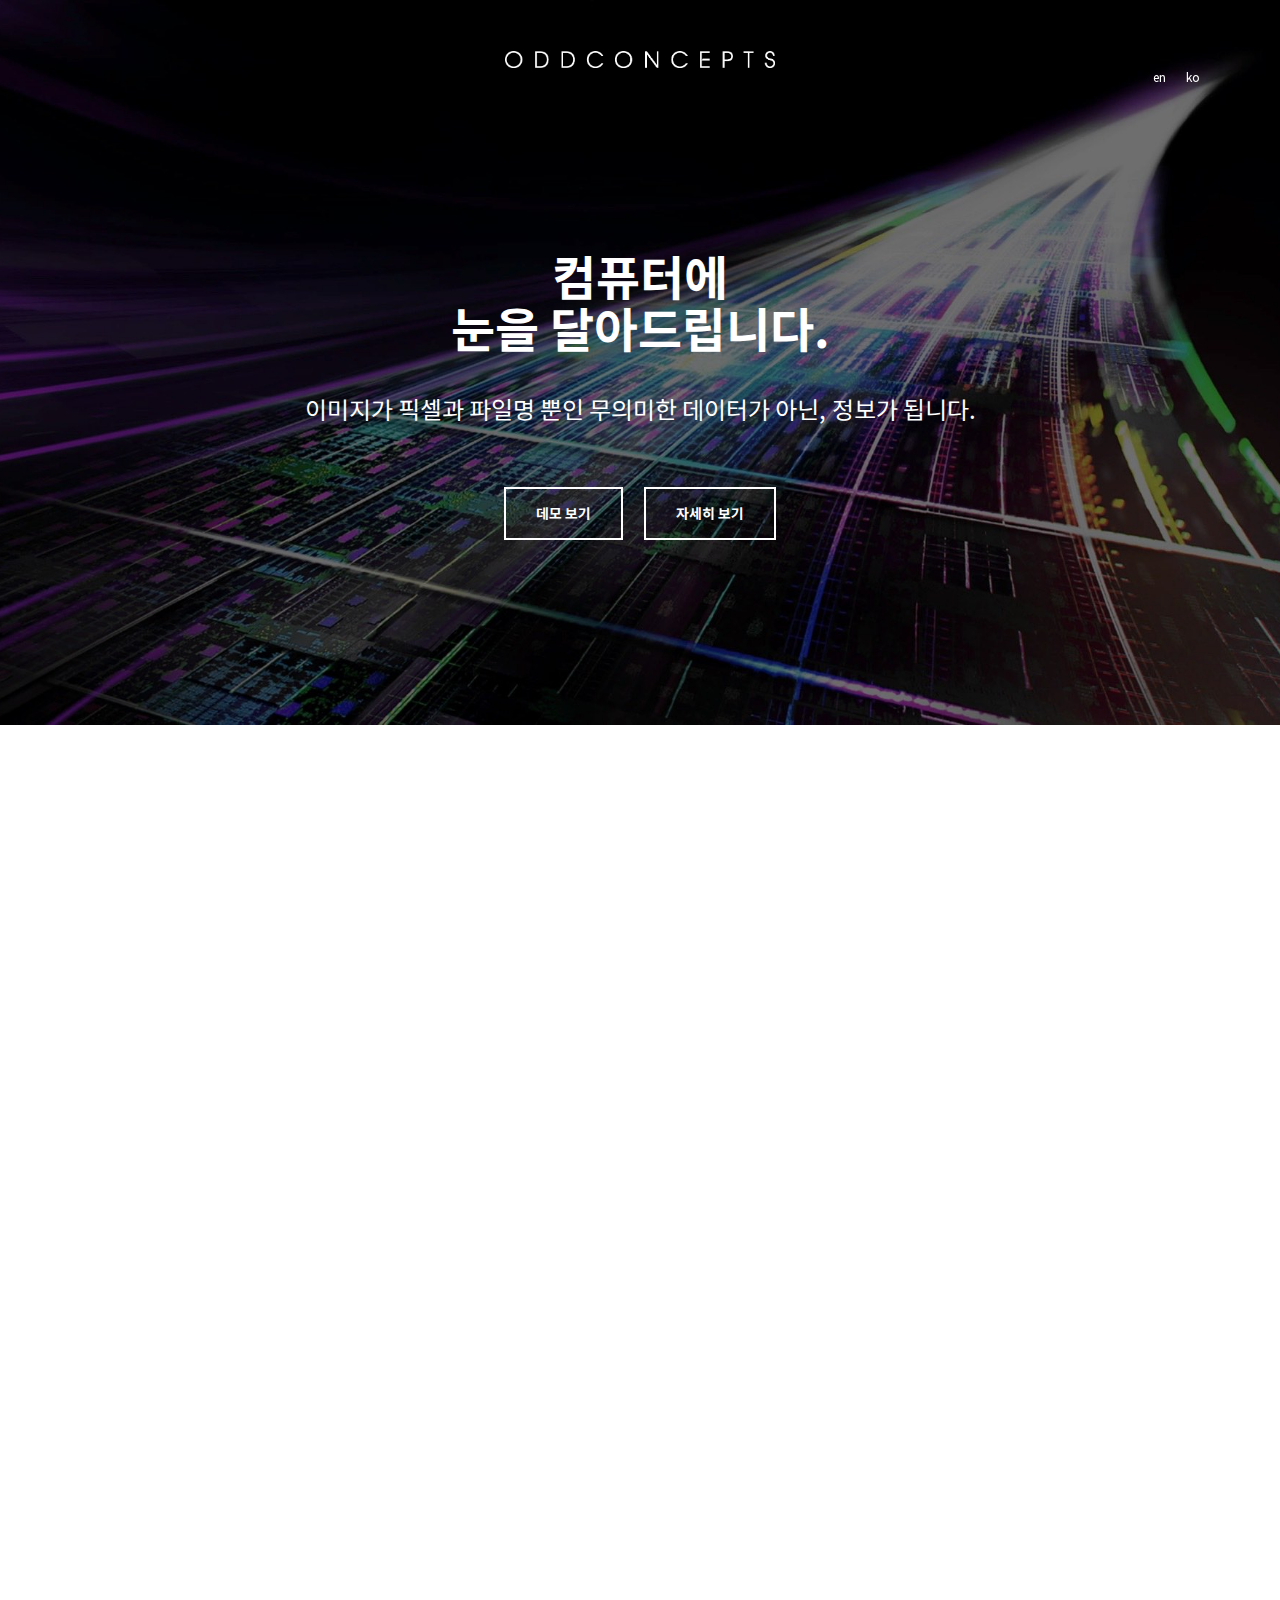
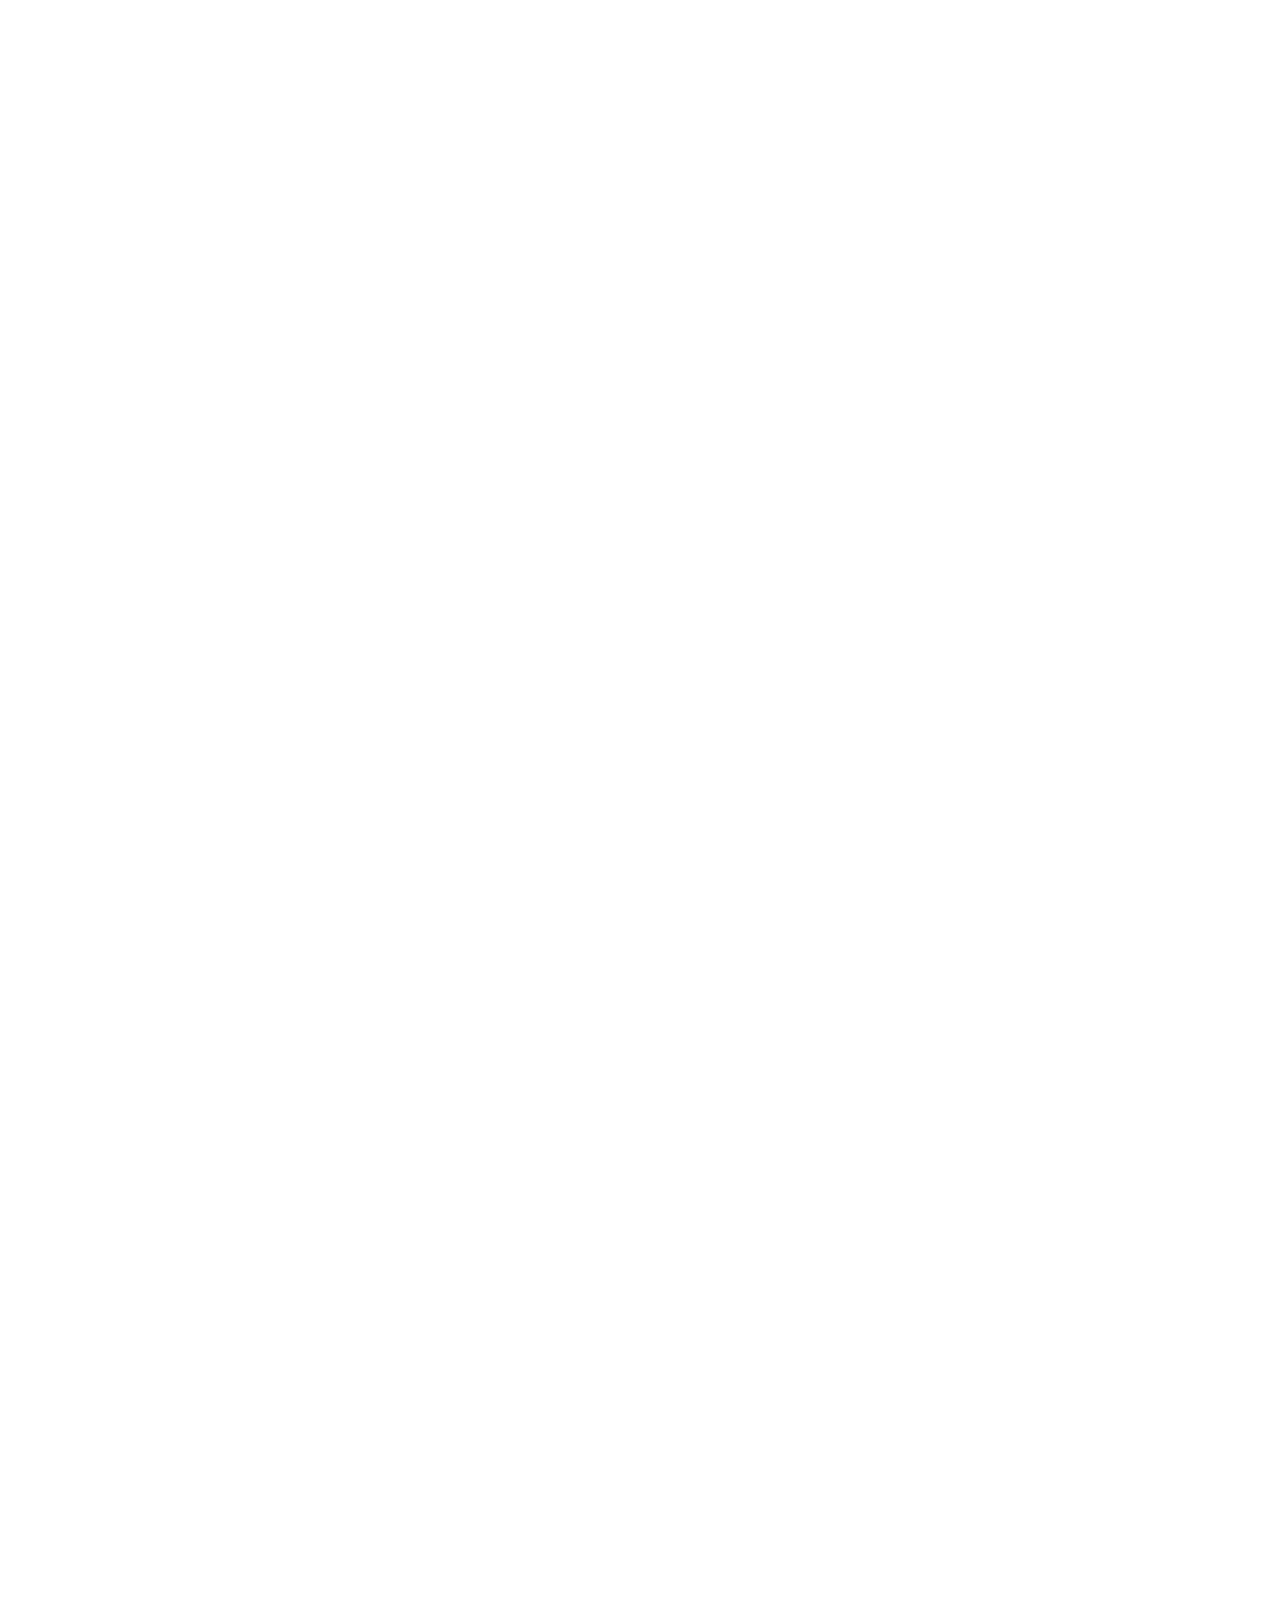
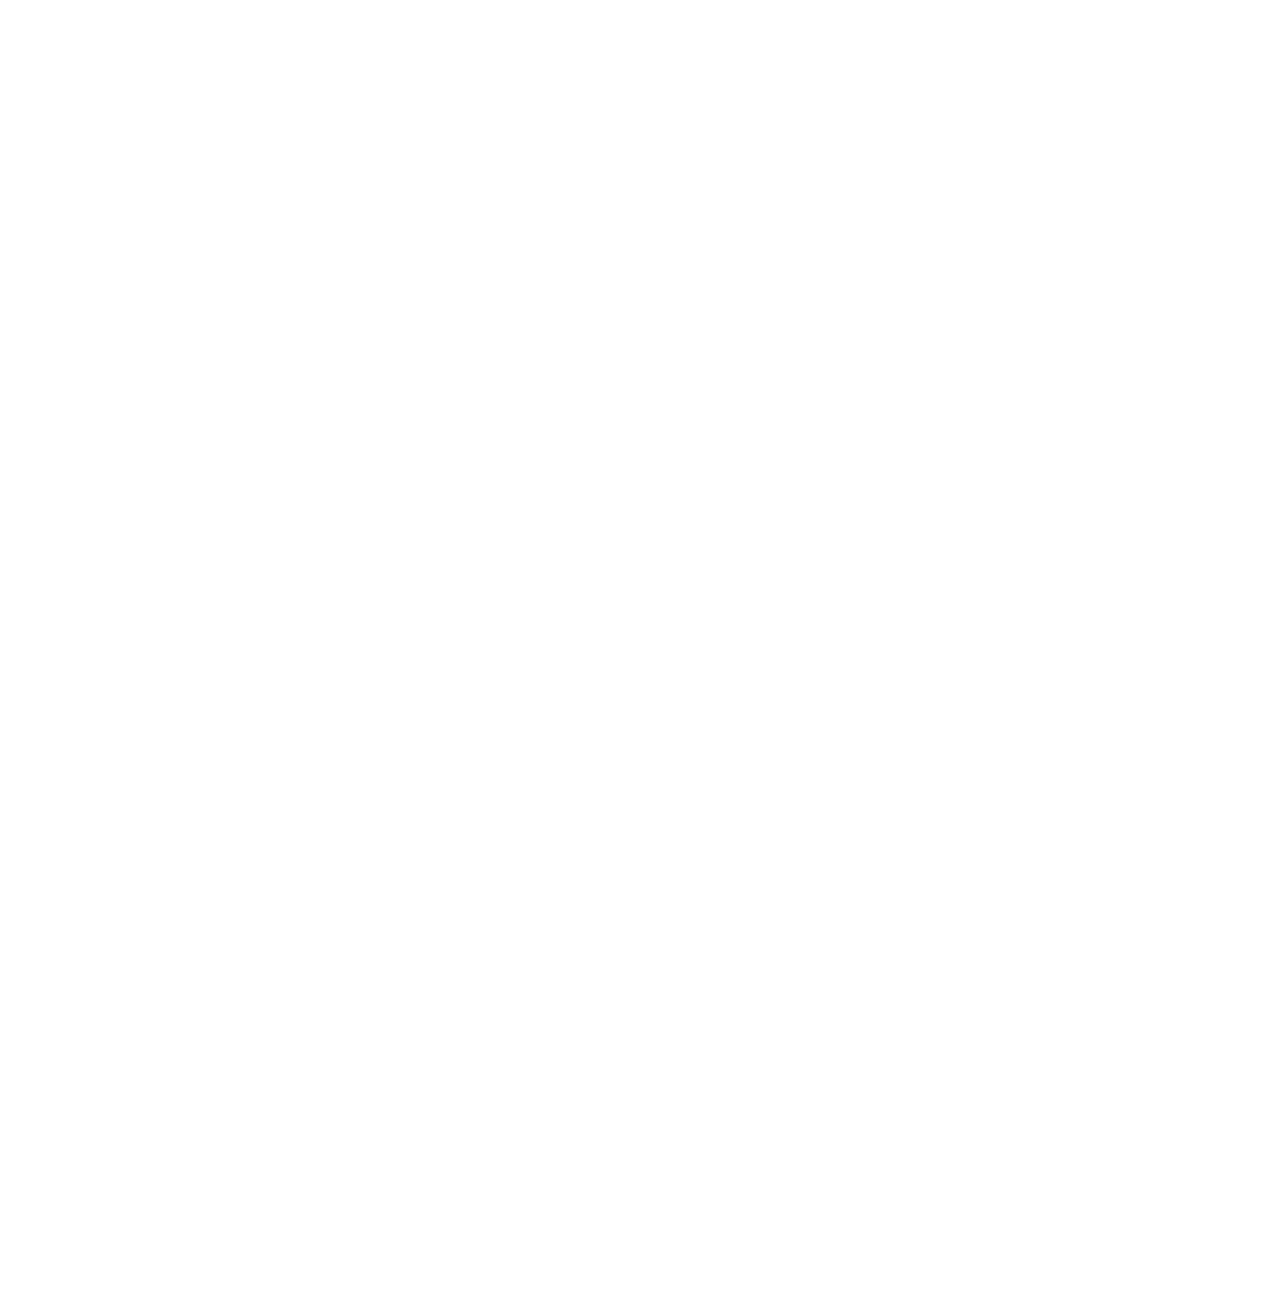
<file: index.html>
<!DOCTYPE html> <html lang="en"> <head> <meta charset="utf-8"> <meta name="viewport" content="width=device-width, initial-scale=1.0, user-scalable=no"> <meta http-equiv="X-UA-Compatible" content="IE=edge"> <title>오드컨셉 | 컴퓨터에 눈을 달아드립니다</title> <link href="css/noto-korean.css" rel="stylesheet" type="text/css"> <link href="css/bootstrap.min.css" rel="stylesheet" type="text/css"> <link href="css/font-awesome.min.css" rel="stylesheet"> <link href="css/animations.css" rel="stylesheet"> <link href="css/normalize.css" rel="stylesheet"> <link href="css/style.css" rel="stylesheet" type="text/css"> <link href="css/a11y.css" rel="stylesheet" type="text/css"> <link href="css/royalslider.css" rel="stylesheet" type="text/css"> <link href="images/cp_buzzpole_hover.png" rel="prefetch"> <link href="images/cp_ebay_hover.png" rel="prefetch"> <link href="images/cp_ellotte_hover.png" rel="prefetch"> <link href="images/cp_enswers_hover.png" rel="prefetch"> <link href="images/cp_etri_hover.png" rel="prefetch"> <link href="images/cp_fastcat_hover.png" rel="prefetch"> <link href="images/cp_hmall_hover.png" rel="prefetch"> <link href="images/cp_iandcorp_hover.png" rel="prefetch"> <link href="images/cp_infobank_hover.png" rel="prefetch"> <link href="images/cp_kbinvestment_hover.png" rel="prefetch"> <link href="images/cp_lge_hover.png" rel="prefetch"> <link href="images/cp_lottecom_hover.png" rel="prefetch"> <link href="images/cp_lotteds_hover.png" rel="prefetch"> <link href="images/cp_ntl_hover.png" rel="prefetch"> <link href="images/cp_tvcf_hover.png" rel="prefetch"> <link href="images/cp_wips_hover.png" rel="prefetch"> <link href="images/cp_yooniq_hover.png" rel="prefetch"> <!--[if lte IE 9]><link href="css/animations-ie-fix.css" rel="stylesheet"> <script type='text/javascript' src="http://html5shiv.googlecode.com/svn/trunk/html5.js"></script> <script type='text/javascript' src="//cdnjs.cloudflare.com/ajax/libs/respond.js/1.4.2/respond.js"></script> <script src="js/ie.js"></script> <style type="text/css">
      .gradient {
         filter: none;
      }
    </style><![endif]--> </head> <body class="home"> <div id="wrapper" class="win-min-height"> <section id="block02" class="block background01" zp-module="Header"> <header id="block01" class="header block"> <div class="container header_block animated fadeOut slow"> <a class="logo" href="#"><img class="img-responsive" src="images/logo.png" alt="Odd Concepts"></a> <div class="top-right"> <div class="social-icon"> <ul> <li><a class="color01" href="index.html" style="font-size: 9pt">ko</a></li> <li><a class="color01" href="index.en.html" style="font-size: 9pt">en</a></li> </ul> </div> </div> </div> </header> <div class="row"> <div class="responsive-slider" data-spy="responsive-slider"> <div class="slides" data-group="slides"> <ul> <li> <div class="slide-body" data-group="slide"> <img src="images/bg.jpg" alt="Slide01"> <div class="slide_textholder"> <div class="container holderinner"> <div class="caption subheader" data-animate="slideAppearDownToUp"> <h1 class="color01">컴퓨터에 <br> 눈을 달아드립니다.</h1> <div class="caption sub color01" data-animate="slideAppearDownToUp"> 이미지가 픽셀과 파일명 뿐인 무의미한 데이터가 아닌, 정보가 됩니다. </div> </div> <div class="caption learnmore" data-animate="slideAppearUpToDown"> <a class="btn more color01 color01-hover" href="#watch-demo">데모 보기</a> <a class="btn more color01 color01-hover" href="#learn-more">자세히 보기</a> </div> </div> </div> </div> </li> <li>&nbsp;</li> </ul> </div> </div> </div> </section> <a name="watch-demo"></a> <section id="block18" class="block background01 animatedParent animateOnce" zp-module="Video"> <div class="container"> <div class="row"> <div class="video-head"> <div class="animated fadeIn slow"> <h2>적용 사례</h2> <div class="description color02"> <p>학계 최신 영상 분석과 딥 러닝 연구 내용을 제품화하여 보다 정확하게, 보다 빠르게, 사용자가 원하는 시간에 결과를 전달합니다.</p> <p>아래는 한 가지 적용 사례일 뿐입니다. 어떻게 사용할지는 여러분의 상상력에 달려있습니다.</p> </div> </div> </div> </div> </div> <div class="video_demo" data-animate="slideAppearRightToLeft" data-delay="1000"> <div class="video_holder"> <div class="embed-container"> <iframe src="https://www.youtube.com/embed/aRhNjgVccag" width="100%" height="100%" frameborder="0" webkitallowfullscreen="" mozallowfullscreen="" allowfullscreen=""></iframe> </div> </div> </div> </section> <a name="learn-more"></a> <section id="block03h" class="block background01 animatedParent animateOnce" zp-module="Content"> <div class="container"> <div class="row"> <div class="feature animated fadeIn slow"> <h2>사업 분야</h2> </div> <div class="holder"> <div class="boxes animated fadeIn slow"> <div class="col col-md-6 col-sm-6"> <div class="icone_box"> <img class="img-responsive" src="images/work07.jpg" alt="Work"> </div> <div class="text-holder color04"> <h3 class="color02">이미지 분석 플랫폼</h3> <p>클라우드 기반 API 서비스로 저희가 보유하고 있는 여러 이미지 분석과 검색 기술을 사용할 수 있도록 제공하고 있습니다. 고객 하나 하나의 요구사항에 맞게, 저희 전문가들이 각각 엔진을 조합하고 데이터에 맞게 최적화를 하여 정확하고 빠르게 결과를 제공할 수 있는 엔진을 만들어드립니다.</p> <a href="#contact-us" class="btn btn-default more color02 color01-hover border-color06"> 영업 문의 </a> </div> </div> <div class="col col-md-6 col-sm-6"> <div class="icone_box"> <img class="img-responsive" src="images/work08.jpg" alt="Work"> </div> <div class="text-holder color04"> <h3 class="color02">영상 분석 기술 자문</h3> <p>일반 소프트웨어 개발과는 다르게, 영상 분석 기술은 분야 전문가가 아니면 쉽게 접근하기가 어렵습니다. 영상 분석 기술 전문 기업으로, 고객이 직접 해결하기 어려운 영상 처리 관련 문제에 대한 기술 자문 및 개발에 대한 지원을 해드립니다.</p> <a href="https://blog.oddconcepts.kr/b2b-engineering-faq-ko/" class="btn btn-default more color02 color01-hover border-color06"> 자세히 보기 </a> </div> </div> </div> </div> </div> </div> </section> <section id="block10b" class="block background01 animatedParent animateOnce" zp-module="Team"> <div class="container"> <div class="row"> <div class="team"> <h2 class="animated fadeIn slow">The Team</h2> <div class="boxes animated fadeIn slow"> <div class="member"> <div class="col col-md-2 col-sm-2 col-xs-4 color01-hover01"> <div class="imgbox"> <img src="images/pf_jeongtae_kim.jpg" alt="Jeongtae Kim"> </div> <div class="caption background08"> <div class="text-holder color01"> <h3>Jeongtae Kim</h3> <p>CEO</p> </div> <div class="social_share"> Figures out how we will have and continue to have money. </div> </div> </div> <div class="col col-md-2 col-sm-2 col-xs-4 color01-hover01"> <div class="imgbox"> <img src="images/pf_jinmyeong_ahn.jpg" alt="Jinmyeong Ahn"> </div> <div class="caption background08"> <div class="text-holder color01"> <h3>Jinmyeong Ahn</h3> <p>Finance and Operations</p> </div> <div class="social_share"> Makes sure our guys don't wildly spend that money. </div> </div> </div> <div class="col col-md-2 col-sm-2 col-xs-4 color01-hover01"> <div class="imgbox"> <img src="images/pf_kyungmo_koo.jpg" alt="Kyungmo Koo"> </div> <div class="caption background08"> <div class="text-holder color01"> <h3>Kyungmo Koo</h3> <p>Lead CV Scientist</p> </div> <div class="social_share"> Is the benevolent captain of our computer vision team. </div> </div> </div> <div class="line"> <div class="col col-md-2 col-sm-2 col-xs-4 color01-hover01"> <div class="imgbox"> <img src="images/pf_jaeyun_yeo.jpg" alt="Jaeyun Yeo"> </div> <div class="caption background08"> <div class="text-holder color01"> <h3>Jaeyun Yeo</h3> <p>Computer Vision Scientist</p> </div> <div class="social_share"> Our guy for quickly translating from theory to application. </div> </div> </div> <div class="col col-md-2 col-sm-2 col-xs-4 color01-hover01"> <div class="imgbox"> <img src="images/pf_minha_kim.jpg" alt="Minha Kim"> </div> <div class="caption background08"> <div class="text-holder color01"> <h3>Minha Kim</h3> <p>Computer Vision Scientist</p> </div> <div class="social_share"> Math wiz. Deals with stuff that nobody else will touch. </div> </div> </div> <div class="col col-md-2 col-sm-2 col-xs-4 color01-hover01"> <div class="imgbox"> <img src="images/pf_henrik_chai.jpg" alt="Henrik Chai"> </div> <div class="caption background08"> <div class="text-holder color01"> <h3>Henrik Chai</h3> <p>Senior Software Engineer</p> </div> <div class="social_share"> Coded for more than a decade. This is C++. He knows this. </div> </div> </div> </div> </div> <div class="member"> <div class="col col-md-2 col-sm-2 col-xs-4 color01-hover01"> <div class="imgbox"> <img src="images/pf_sangwhan_moon.jpg" alt="Sangwhan Moon"> </div> <div class="caption background08"> <div class="text-holder color01"> <h3>Sangwhan Moon</h3> <p>Engineering Director</p> </div> <div class="social_share"> Makes sure the office has good coffee. Sometimes writes code. </div> </div> </div> <div class="col col-md-2 col-sm-2 col-xs-4 color01-hover01"> <div class="imgbox"> <img src="images/pf_suhae_shin.jpg" alt="Suhae Shin"> </div> <div class="caption background08"> <div class="text-holder color01"> <h3>Suhae Shin</h3> <p>Software Engineer</p> </div> <div class="social_share"> The other math girl of our team. Also the youngest. </div> </div> </div> <div class="col col-md-2 col-sm-2 col-xs-4 color01-hover01"> <div class="imgbox"> <img src="images/pf_next.jpg" alt="Nobody"> </div> <div class="caption background08"> <div class="text-holder color01"> <h3>We are hiring!</h3> <p>Software Engineer</p> </div> <div class="social_share"> 자세한 내용은<br> <a href="https://blog.oddconcepts.kr/hiring-1-ko/" style="color: white; font-weight: bold;">여기를</a> 참조하세요. </div> </div> </div> </div> </div> </div> </div> </div> </section> <section id="block09e" class="block background01 animatedParent animateOnce" zp-module="Testimonials"> <div class="container"> <div class="row"> <div class="testimonials"> <h2 class="animated fadeIn slow">주요 고객 및 협력사</h2> <div class="brandholder background01 animated fadeIn slow"> <div class="brandlogo col-md-3 col-sm-3 col-xs-6"> <a class="buzzpole" href="javascript:void(0)">버즈폴</a> </div> <div class="brandlogo col-md-3 col-sm-3 col-xs-6"> <a class="ebay" href="javascript:void(0)">이베이코리아</a> </div> <div class="brandlogo col-md-3 col-sm-3 col-xs-6"> <a class="ellotte" href="javascript:void(0)">엘롯데</a> </div> <div class="brandlogo col-md-3 col-sm-3 col-xs-6"> <a class="enswers" href="javascript:void(0)">엔서즈</a> </div> <div class="brandlogo col-md-3 col-sm-3 col-xs-6"> <a class="etri" href="javascript:void(0)">한국전자통신연구원</a> </div> <div class="brandlogo col-md-3 col-sm-3 col-xs-6"> <a class="hmall" href="javascript:void(0)">현대홈쇼핑</a> </div> <div class="brandlogo col-md-3 col-sm-3 col-xs-6"> <a class="iandcorp" href="javascript:void(0)">아이엔코프</a> </div> <div class="brandlogo col-md-3 col-sm-3 col-xs-6"> <a class="infobank" href="javascript:void(0)">인포뱅크</a> </div> <div class="brandlogo col-md-3 col-sm-3 col-xs-6"> <a class="lge" href="javascript:void(0)">LG전자</a> </div> <div class="brandlogo col-md-3 col-sm-3 col-xs-6"> <a class="lottecom" href="javascript:void(0)">롯데닷컴</a> </div> <div class="brandlogo col-md-3 col-sm-3 col-xs-6"> <a class="lotteds" href="javascript:void(0)">롯데백화점</a> </div> <div class="brandlogo col-md-3 col-sm-3 col-xs-6"> <a class="ntl" href="javascript:void(0)">NTL 의료재단</a> </div> <div class="brandlogo col-md-3 col-sm-3 col-xs-6"> <a class="tvcf" href="javascript:void(0)">TVCF</a> </div> <div class="brandlogo col-md-3 col-sm-3 col-xs-6"> <a class="wips" href="javascript:void(0)">윕스</a> </div> <div class="brandlogo col-md-3 col-sm-3 col-xs-6"> <a class="yooniq" href="javascript:void(0)">윤익주식회사</a> </div> <div class="brandlogo col-md-3 col-sm-3 col-xs-6"> <a class="styledotcom" href="javascript:void(0)">스타일닷컴</a> </div> </div> </div> </div> </div> </section> <a name="contact-us"></a> <section id="block16a" class="block background01 animatedParent animateOnce" zp-module="Email-Signup"> <div class="signup animated fadeIn slow color02"> <h2 class="animated fadeIn slow">문의</h2> <p> 사업 관련 등 문의는 아래 아래에 메일 주소를 남겨주시면, 저희가 연락을 드리도록 하겠습니다. </p> <p id="loading"> <a href="#contact-us" id="loading-link">서버에 요청중입니다. 잠시만 기다려주십시오.</a> <img src="images/loading_dots.gif" alt="요청중"> </p> <form id="mail-form" class="form-inline background01"> <div class="form-group"> <label class="sr-only" for="exampleInputEmail2">Email address</label> <input id="mail-form-address" type="email" class="form-control color02" id="exampleInputEmail2" placeholder="이메일"> </div> <button id="mail-form-submit" type="submit" class="btn background11 btn-default more border-color02 color01 color01-hover01"> 연락처 남기기 </button> </form> </div> </section> <footer id="block13l" class="block background01 animatedParent animateOnce" zp-module="Footer"> <div class="container"> <div class="row"> <div class="footerinner animated fadeIn slow"> <div class="holder"> <div class="social-icon col-md-12 col-sm-12"> <ul> <li> <a class="color02 color01-hover02" href="https://blog.oddconcepts.kr"><span>블로그</span><i class="fa fa-rss">&nbsp;</i></a> </li> <li> <a class="color02 color01-hover02" href="https://github.com/oddconcepts"><span>깃헙</span><i class="fa fa-github">&nbsp;</i></a> </li> <li> <a class="color02 color01-hover02" href="http://memes.oddconcepts.kr"><span>텀블러</span><i class="fa fa-tumblr-square">&nbsp;</i></a> </li> <li> <a class="color02 color01-hover02" href="https://www.linkedin.com/company/odd-concepts-inc-"><span>링크드인</span><i class="fa fa-linkedin-square">&nbsp;</i></a> </li> <li> <a class="color02 color01-hover02" href="http://ocn.pt"><span>URL 단축기</span><i class="fa fa-link">&nbsp;</i></a> </li> </ul> </div> <div class="footer_logo col-md-12"> <div class="color02"> Copyright &copy; <span id="dyn-year">2015</span> Odd Concepts Inc. All rights reserved. </div> <div class="color02" id="address_new"> 서울특별시 강남구 테헤란로 19길 5번지 삼보빌딩 10층 〒 06133 </div> <div class="color02"> <a class="color02 color01-hover02" href="tel:025567650"> <i class="fa fa-phone">&nbsp; 02-556-7650</i> </a> &nbsp;&nbsp;&nbsp; <a class="color02 color01-hover02" href="tel:025567651"> <i class="fa fa-fax">&nbsp; 02-556-7651</i> </a> </div> </div> </div> </div> </div> </div> </footer> </div> <script type="text/javascript" src="js/jquery-1.11.2.min.js"></script> <script src="js/bootstrap.min.js"></script> <script src="js/responsive-slider.js"></script> <script src="js/countUp.js"></script> <script src="js/touch-slide.js"></script> <script src="js/modernizr.js"></script> <script src="js/classie.js"></script> <script src="js/jquery.custom-scrollbar.js"></script> <script src="js/royalslider-min.js"></script> <script src="js/custom.js"></script> <script src="js/oddconcepts.js"></script> </body> </html>
</file>
<file: css/noto-korean.css>
@font-face{font-family:'Noto Sans KR';font-style:normal;font-weight:400;src:url(../fonts/NotoSansKR-Regular-FeatherWeight.eot),url(../fonts/NotoSansKR-Regular-FeatherWeight.eot) format('embedded-opentype'),url(../fonts/NotoSansKR-Regular-FeatherWeight.woff2) format('woff2'),url(../fonts/NotoSansKR-Regular-FeatherWeight.woff) format('woff'),url(../fonts/NotoSansKR-Regular-FeatherWeight.otf) format('opentype')}@font-face{font-family:'Noto Sans KR';font-style:normal;font-weight:700;src:url(../fonts/NotoSansKR-Bold-FeatherWeight.eot),url(../fonts/NotoSansKR-Bold-FeatherWeight.eot) format('embedded-opentype'),url(../fonts/NotoSansKR-Bold-FeatherWeight.woff2) format('woff2'),url(../fonts/NotoSansKR-Bold-FeatherWeight.woff) format('woff'),url(../fonts/NotoSansKR-Bold-FeatherWeight.otf) format('opentype')}
</file>
<file: css/style.css>
#address_old{display:none}.social_share{padding-left:8px;padding-right:8px;font-size:12px}#loading{display:none}@media screen and (max-width:640px){#block01{margin-top:10px}#block01 .logo{overflow:hidden;width:220px !important}.slide_textholder .holderinner{margin-top:40px}.sub{font-size:85% !important}.description p,.signup p{font-size:90%;padding-left:10px;padding-right:10px}.footer_logo div{font-size:85%;padding-left:10px;padding-right:10px}}@media screen and (min-width:767px) and (max-width:991px){.footer_logo{margin-top:25px}}@media screen and (min-width:767px) and (max-width:1294px){.form-inline{width:65% !important}}@media screen and (min-width:586px) and (max-width:1294px){.signup p,.video-head p{font-size:13pt;padding-left:10px;padding-right:10px}}@media screen and (min-width:768px) and (max-width:880px){.learnmore{margin-top:200000px !important}}@media screen and (min-width:768px){.brandlogo{margin-bottom:50px}}body{min-width:320px;overflow-y:scroll;-ms-text-size-adjust:none;-webkit-text-size-adjust:100%;font:14px/24px 'Noto Sans KR','Noto Sans',Arial,Helvetica,sans-serif;color:#282828}h1,h2,h3,h4,h5,h6{text-transform:uppercase;font-weight:700;text-align:center}h1{font-size:48px}h2{font-size:26px;padding:0 0 23px 0;margin:0 0 38px 0;background:url(../images/heading_bg.png) no-repeat center bottom}h3{font-size:18px;margin:0}a{transition:background .5s;-moz-transition:background .5s;-webkit-transition:background .5s;color:#8a8a8a}p{padding-bottom:10px}ul,li{list-style:none}a:hover{transition:background .5s;-moz-transition:background .5s;-webkit-transition:background .5s;color:#23527c}.form-control{box-shadow:0 1px 1px rgba(255,255,255,0.075) inset}a:focus,.btn:focus,.btn:active:focus,.btn.active:focus{outline:0}#wrapper{position:relative;overflow:hidden;width:100%}body #wrapper .block .color01{color:#fff}body #wrapper .block .color02{color:#040405}body #wrapper .block .color03{color:#62497c}body #wrapper .block .color04{color:#8a8a8a}body #wrapper .block .color05{color:#363535}body #wrapper .block .color06{color:#71c3df}body #wrapper .block .color07{color:#d1d1d1}body #wrapper .block .color08{color:#08bb82}body #wrapper .block .color09{color:#00a1d9}body #wrapper .block .color10,h2{color:#069}body #wrapper .block .color11{color:#003056}body #wrapper .block .color12{color:#f2d03b}body #wrapper .block .color13{color:#c3ffec}body #wrapper .block .border-color01,body #wrapper .border-color01{border-color:#fff}body #wrapper .block .border-color02,body #wrapper .border-color02{border-color:#71c3df}body #wrapper .block .border-color03,body #wrapper .border-color03{border-color:#08bb82}body #wrapper .block .border-color04,body #wrapper .border-color04{border-color:#f2d03b}body #wrapper .block .border-color05,body #wrapper .border-color05{border-color:#00a1d9}body #wrapper .block .border-color06,body #wrapper .border-color06{border-color:#282828}body #wrapper .block .border-color07,body #wrapper .border-color07{border-color:#069}body #wrapper .block .border-color08,body #wrapper .border-color08{border-color:#363636}.bgchange{opacity:0 !important}body #wrapper .background01{background:#fff}body #wrapper .background02{background:#282828}body #wrapper .background02a{background-color:rgba(40,40,40,0.4)}body #wrapper .background03{background:#f4f4f4}body #wrapper .background04{background:#ededed}body #wrapper .background05{background:#003056}body #wrapper .background06{background:#00a1d9}body #wrapper .background07{background:#71c3df}body #wrapper .background08{background:#069}body #wrapper .background08a{background-color:rgba(0,224,154,0.8)}body #wrapper .background08b{background-color:rgba(0,224,154,0.9)}body #wrapper .background09{background:#f6f6f6}body #wrapper .background10{background:#069}body #wrapper .background11{background:#71c3df}body #wrapper .background12{background:#f1f1f1}body #wrapper .background13{background:#2b2b2b}body #wrapper .background14{background:#08a0d5}body #wrapper .background15{background:#f2d03b}body #wrapper .background05-hover01:hover,#block05c .col:hover .icone_box{background:#003056;color:#fff !important}body #wrapper .block .color01-hover:hover{color:#fff;background-color:#71c3df;border-color:#71c3df}body #wrapper .block .color01-hover01:hover{color:#fff;background-color:#069;border-color:#069}body #wrapper .block .color01-hover02:hover{color:#069}body #wrapper .block .color01-hover03:hover{color:#71c3df}body #wrapper .block .color01-hover04:hover{color:#fff;background:#282828}body #wrapper .block .color01-hover05:hover{color:#040405}.block{width:100%;padding:93px 0 72px 0}.block:after,.parallax_Block:after,.footerinner:after{clear:both;content:"";display:block}.holder{width:100%;overflow:hidden}.detail{font-size:26px;padding:63px 0 0 0}.detail .more{margin-left:20px}.spacer{width:100%;overflow:hidden;height:100px}.divider01{width:100%;overflow:hidden;line-height:0;font-size:0;margin:48px 0;border-bottom:2px solid #8a8a8a}.divider02{width:100%;overflow:hidden;line-height:0;font-size:0;margin:48px 0;border-bottom:2px dotted #8a8a8a}.divider03{width:100%;overflow:hidden;line-height:0;font-size:0;margin:48px 0;border-bottom:2px dashed #8a8a8a}#block01{background-color:none;left:0;overflow:visible;position:fixed;top:0;width:100%;z-index:9998;text-align:center;opacity:1;-webkit-transition:opacity .8s ease-in-out;-moz-transition:opacity .8s ease-in-out;-o-transition:opacity .8s ease-in-out;-ms-transition:opacity .8s ease-in-out;transition:opacity .8s ease-in-out;-webkit-transform:fade(0);-moz-transform:fade(0);-o-transform:fade(0);-ms-transform:fade(0);transform:fade(0)}#block01:after{display:block;clear:both;content:''}#block01{padding:52px 0 20px 0}#block01 #trigger-overlay{background:0}#block01 .overlay{background:rgba(43,43,43,0.9)}#block01 .overlay nav{height:100%}#block01 .overlay-close{background:url(../images/cross.png) no-repeat center top;color:#fff}#block01 .overlay ul{display:table}#block01 .overlay ul li{display:table-cell;vertical-align:middle;height:calc(100% / 10)}#block01 .overlay ul li a{text-decoration:none;font-size:26px}#block01 .logo{overflow:hidden;width:270px;display:block;position:absolute;margin:auto;top:47%;left:0;bottom:0;right:0;z-index:88}#block01 .top-right{position:relative;height:24px}#block01 .social-icon{float:right}#block01 .search{float:right;padding-right:18px;font-size:20px}#block01 .search-btn{float:right;border:0;cursor:pointer;text-decoration:none}#block01 .search-btn:hover,#block01 .search-btn:focus{text-decoration:none}#block01 .search-feild{float:right;width:150px;margin:2px 10px 0 0;padding:0 10px;border:0;line-height:20px;border-radius:10px;font-size:12px;display:none}#block01 .social-icon{padding:12px 0 0 0}#block01 .social-icon ul{float:right;margin:0;padding:0}#block01 .social-icon ul li{float:right;padding:0 10px}#block01 .social-icon ul li a{font-size:20px}#block01 #trigger-overlay{float:left;outline:0;position:relative;z-index:999;border-radius:0;line-height:49px;background:0;padding:0 20px;-webkit-transition:all .1s ease-in-out;-moz-transition:all .1s ease-in-out;-ms-transition:all .1s ease-in-out;-o-transition:all .1s ease-in-out}#block01 .overlay{position:fixed;width:100%;height:100%;top:0;left:0;z-index:99}#block01 .overlay .overlay-close{width:80px;height:80px;position:absolute;right:20px;top:20px;overflow:hidden;border:0;outline:0;z-index:100;font-size:4em;font-weight:100;text-indent:-9999px}#block01 .overlay nav{text-align:center;position:relative;top:50%;height:60%;font-size:54px;-webkit-transform:translateY(-50%);transform:translateY(-50%)}#block01 .overlay ul{list-style:none;padding:0;margin:0 auto;display:inline-block;height:100%;position:relative}#block01 .overlay ul li{display:block;height:20%;height:calc(100% / 7);min-height:54px}body:nth-of-type(1) #block01 .overlay ul li{height:14%}#block01 .overlay ul li a{font-weight:300;display:block;-webkit-transition:color .2s;transition:color .2s}#block01 .overlay ul li a:hover,#block01 .overlay ul li a:focus{color:#000}#block01 .overlay-hugeinc{opacity:0;visibility:hidden;-webkit-transition:opacity .5s,visibility 0 .5s;transition:opacity .5s,visibility 0 .5s}#block01 .overlay-hugeinc.open{opacity:1;visibility:visible;-webkit-transition:opacity .5s;transition:opacity .5s}#block01 .overlay-hugeinc nav{-webkit-perspective:1200px;perspective:1200px}#block01 .overlay-hugeinc nav ul{opacity:.4;-webkit-transform:translateY(-25%) rotateX(35deg);transform:translateY(-25%) rotateX(35deg);-webkit-transition:-webkit-transform .5s,opacity .5s;transition:transform .5s,opacity .5s}#block01 .overlay-hugeinc.open nav ul{opacity:1;-webkit-transform:rotateX(0);transform:rotateX(0);width:100%}#block01 .overlay-hugeinc.close nav ul{-webkit-transform:translateY(25%) rotateX(-35deg);transform:translateY(25%) rotateX(-35deg)}@media screen and (max-width:34em){#block01 .overlay{font-size:90%}#block01 .overlay .overlay-close{-webkit-transform:scale(0.5);transform:scale(0.5)}}@media screen and (max-height:30.5em){#block01 .overlay nav{height:70%;font-size:34px}#block01 .overlay ul li{min-height:34px}}#block01a{background-color:none;left:0;overflow:visible;position:fixed;top:0;width:100%;z-index:9998;text-align:center}#block01a:after{display:block;clear:both;content:''}#block01a{padding:52px 0 20px 0}#block01a .logo{overflow:hidden;width:118px;display:block;position:absolute;margin:auto;top:47%;left:0;bottom:0;right:0;z-index:88}#block01a .logo img{width:100%}#block01a .top-right{position:relative;height:24px}#block01a .social-icon{float:right;padding:12px 0 0 0}#block01a .search{float:right;padding-right:18px;font-size:20px}#block01a .search-btn{float:right;border:0;cursor:pointer;text-decoration:none}#block01a .search-btn:hover,#block01a .search-btn:focus{text-decoration:none}#block01a .search-feild{float:right;width:150px;margin:2px 10px 0 0;padding:0 10px;border:0;line-height:20px;border-radius:10px;font-size:12px;display:none}#block01a .social-icon ul{float:right;margin:0;padding:0}#block01a .social-icon ul li{float:right;padding:0 10px}#block01a .social-icon ul li a{font-size:20px}#block01a,#block01a .overlay{background:rgba(255,255,255,0.9)}#block01a #trigger-overlay{float:left;outline:0;position:relative;z-index:999;border-radius:0;line-height:49px;background:0;padding:0 20px;-webkit-transition:all .1s ease-in-out;-moz-transition:all .1s ease-in-out;-ms-transition:all .1s ease-in-out;-o-transition:all .1s ease-in-out}#block01a .overlay{position:fixed;width:100%;height:100%;top:0;left:0;z-index:99}#block01a .overlay .overlay-close{width:80px;height:80px;position:absolute;right:20px;top:20px;overflow:hidden;border:0;outline:0;z-index:100;font-size:4em;font-weight:100;text-indent:-9999px;color:#282828;background:url(../images/cross02.png) no-repeat center top}#block01a .overlay nav{text-align:left;position:relative;top:50%;height:60%;font-size:54px;-webkit-transform:translateY(-50%);transform:translateY(-50%)}#block01a .overlay ul{list-style:none;padding:0;margin:0 auto;display:inline-block;height:100%;position:relative}#block01a .overlay ul li{display:block;height:20%;height:calc(100% / 10);min-height:54px}body:nth-of-type(1) #block01a .overlay ul li{height:14%}#block01a .overlay ul li a{text-decoration:none;text-transform:uppercase;font-weight:300;display:block;-webkit-transition:color .2s;transition:color .2s}#block01a .overlay ul li a:hover,#block01a .overlay ul li a:focus{color:#000}#block01a .overlay-hugeinc{opacity:0;visibility:hidden;-webkit-transition:opacity .5s,visibility 0 .5s;transition:opacity .5s,visibility 0 .5s}#block01a .overlay-hugeinc.open{opacity:1;visibility:visible;-webkit-transition:opacity .5s;transition:opacity .5s}#block01a .overlay-hugeinc nav{-webkit-perspective:1200px;perspective:1200px}#block01a .overlay-hugeinc nav ul{opacity:.4;-webkit-transform:translateY(-25%) rotateX(35deg);transform:translateY(-25%) rotateX(35deg);-webkit-transition:-webkit-transform .5s,opacity .5s;transition:transform .5s,opacity .5s}#block01a .overlay-hugeinc.open nav ul{opacity:1;-webkit-transform:rotateX(0);transform:rotateX(0);width:100%}#block01a .overlay-hugeinc.close nav ul{-webkit-transform:translateY(25%) rotateX(-35deg);transform:translateY(25%) rotateX(-35deg)}@media screen and (max-width:34em){#block01a .overlay{font-size:90%}#block01a .overlay .overlay-close{-webkit-transform:scale(0.5);transform:scale(0.5)}}@media screen and (max-height:30.5em){#block01a .overlay nav{height:70%;font-size:34px}#block01a .overlay ul li{min-height:34px}}#block01b{background-color:none;left:0;overflow:visible;position:fixed;top:0;width:100%;z-index:9998;text-align:center}#block01b:after{display:block;clear:both;content:''}#block01b{padding:52px 0 20px 0}#block01b .overlay ul li a{text-decoration:none;text-transform:uppercase}#block01b .overlay ul li a:hover{color:#f2d03b}#block01b,#block01b .overlay{background:rgba(0,224,153,0.9)}#block01b .overlay{background:rgba(0,224,153,0.9)}#block01b .overlay nav{height:100%}#block01b .overlay-close{background:url(../images/cross.png) no-repeat center top}#block01b .overlay ul{display:table}#block01b .overlay ul li{display:table-cell;vertical-align:middle;height:calc(100% / 10)}#block01b .overlay ul li a{text-decoration:none}#block01b .logo{overflow:hidden;width:118px;display:block;position:absolute;margin:auto;top:47%;left:0;bottom:0;right:0;z-index:88}#block01b .top-right{position:relative;height:24px}#block01b .social-icon{float:right}#block01b .search{float:right;padding-right:18px;font-size:20px}#block01b .search-btn{float:right;border:0;cursor:pointer;text-decoration:none}#block01b .search-btn:hover,#block01b .search-btn:focus{text-decoration:none}#block01b .search-feild{float:right;width:150px;margin:2px 10px 0 0;padding:0 10px;border:0;line-height:20px;border-radius:10px;font-size:12px;display:none}#block01b .social-icon{padding:12px 0 0 0}#block01b .social-icon ul{float:right;margin:0;padding:0}#block01b .social-icon ul li{float:right;padding:0 10px}#block01b .social-icon ul li a{font-size:20px}#block01b #trigger-overlay{float:left;outline:0;position:relative;z-index:999;border-radius:0;line-height:49px;background:0;padding:0 20px;-webkit-transition:all .1s ease-in-out;-moz-transition:all .1s ease-in-out;-ms-transition:all .1s ease-in-out;-o-transition:all .1s ease-in-out}#block01b .overlay{position:fixed;width:100%;height:100%;top:0;left:0;z-index:99}#block01b .overlay .overlay-close{width:80px;height:80px;position:absolute;right:20px;top:20px;overflow:hidden;border:0;outline:0;z-index:100;font-size:4em;font-weight:100;text-indent:-9999px}#block01b .overlay nav{text-align:center;position:relative;top:50%;height:60%;font-size:54px;-webkit-transform:translateY(-50%);transform:translateY(-50%)}#block01b .overlay ul{list-style:none;padding:0;margin:0 auto;display:inline-block;height:100%;position:relative}#block01b .overlay ul li{display:block;height:20%;height:calc(100% / 7);min-height:54px}body:nth-of-type(1) #block01b .overlay ul li{height:14%}#block01b .overlay ul li a{font-weight:300;display:block;-webkit-transition:color .2s;transition:color .2s}#block01b .overlay ul li a:hover,#block01b .overlay ul li a:focus{color:#000}#block01b .overlay-hugeinc{opacity:0;visibility:hidden;-webkit-transition:opacity .5s,visibility 0 .5s;transition:opacity .5s,visibility 0 .5s}#block01b .overlay-hugeinc.open{opacity:1;visibility:visible;-webkit-transition:opacity .5s;transition:opacity .5s}#block01b .overlay-hugeinc nav{-webkit-perspective:1200px;perspective:1200px}#block01b .overlay-hugeinc nav ul{opacity:.4;-webkit-transform:translateY(-25%) rotateX(35deg);transform:translateY(-25%) rotateX(35deg);-webkit-transition:-webkit-transform .5s,opacity .5s;transition:transform .5s,opacity .5s}#block01b .overlay-hugeinc.open nav ul{opacity:1;-webkit-transform:rotateX(0);transform:rotateX(0);width:100%}#block01b .overlay-hugeinc.close nav ul{-webkit-transform:translateY(25%) rotateX(-35deg);transform:translateY(25%) rotateX(-35deg)}@media screen and (max-width:34em){#block01b .overlay{font-size:90%}#block01b .overlay .overlay-close{-webkit-transform:scale(0.5);transform:scale(0.5)}}@media screen and (max-height:30.5em){#block01b .overlay nav{height:70%;font-size:34px}#block01b .overlay ul li{min-height:34px}}#block01c .navbar-brand{width:118px}#block01c{background-color:none;left:0;overflow:visible;position:fixed;top:0;width:100%;z-index:9998;text-align:center}#block01c:after{display:block;clear:both;content:''}#block01c{padding:52px 0 20px 0}#block01c .navbar-brand{padding:6px 0 0 0}#block01c .navbar-collapse,#block01c .navbar{float:left;background:0;border:0;margin:0}#block01c .search-btn{color:#2a2928}#block01c ul.navbar-nav{padding:0}#block01c .navbar-default .navbar-nav>li>a{text-transform:uppercase}#wrapper #block01c .navbar-default .navbar-nav>.active>a,#wrapper #block01c .navbar-default .navbar-nav>.active>a:hover,#wrapper #block01c .navbar-default .navbar-nav>.active>a:focus{font-weight:bold;background:0}#wrapper #block01c .navbar-default .navbar-nav>.open>a,#wrapper #block01c .navbar-default .navbar-nav>.open>a:hover,#wrapper #block01c .navbar-default .navbar-nav>.open>a:focus{background-color:#2a2928;color:#71c3df}#block01c .top-right{position:relative;height:24px}#block01c .social-icon{float:right}#block01c .search{float:right;padding-right:18px;font-size:20px}#block01c .search-btn{float:right;border:0;cursor:pointer;text-decoration:none}#block01c .search-btn:hover,#block01c .search-btn:focus{text-decoration:none}#block01c .search-feild{float:right;width:150px;margin:2px 10px 0 0;padding:0 10px;border:0;line-height:20px;border-radius:10px;font-size:12px;display:none}#block01c .social-icon{padding:12px 0 0 0}#block01c .social-icon ul{float:right;margin:0;padding:0}#block01c .social-icon ul li{float:right;padding:0 10px}#block01c .social-icon ul li a{font-size:20px}#block01d .navbar-brand{width:118px}#block01d{background-color:none;left:0;overflow:visible;position:fixed;top:0;width:100%;z-index:9998;text-align:center}#block01d:after{display:block;clear:both;content:''}#block01d{padding:52px 0 0 0}#block01d .navbar-brand{padding:6px 0 0 0}#block01d .navbar-collapse,#block01d .navbar{float:left;background:0;border:0;margin:0}#block01d .search-btn{color:#2a2928}#block01d ul.navbar-nav{padding:0}#block01d .navbar-default .navbar-nav>li{border-bottom:4px solid rgba(255,255,255,0)}#block01d .navbar-default .navbar-nav>li.active{border-bottom:4px solid #71c3df}#block01d .navbar-default .navbar-nav>li>a{text-transform:uppercase}#wrapper #block01d .navbar-default .navbar-nav>.active>a,#wrapper #block01d .navbar-default .navbar-nav>.active>a:hover,#wrapper #block01d .navbar-default .navbar-nav>.active>a:focus{font-weight:bold;background:0}#wrapper #block01d .navbar-default .navbar-nav>.open>a,#wrapper #block01d .navbar-default .navbar-nav>.open>a:hover,#wrapper #block01d .navbar-default .navbar-nav>.open>a:focus{background-color:#2a2928;color:#71c3df}#block01d .top-right{position:relative;height:24px}#block01d .social-icon{padding:12px 0 0 0;float:right}#block01d .social-icon ul{float:right;margin:0;padding:0}#block01d .social-icon ul li{float:right;padding:0 10px}#block01d .social-icon ul li a{font-size:20px}#block01d .searchbar{width:100%;overflow:hidden;line-height:91px}#block01d .searchbar .search-btn{float:left;font-size:36px;margin:2.5% 0 0 0;text-decoration:none}#block01d .searchbar input{float:left;width:80%;line-height:91px;height:91px;border:0;background:0;font-size:36px;margin-left:26px}#block01d .searchbar input::-webkit-input-placeholder{color:#d1d1d1}#block01d .searchbar input:-moz-placeholder{color:#d1d1d1}#block01d .searchbar input::-moz-placeholder{color:#d1d1d1}#block01d .searchbar input:-ms-input-placeholder{color:#d1d1d1}#block01d .searchbar input:focus{outline:0;box-shadow:0}#block01e .navbar-brand{width:118px}#block01e{background-color:none;left:0;overflow:visible;position:fixed;top:0;width:100%;z-index:9998;text-align:center}#block01e:after{display:block;clear:both;content:''}#block01e{padding:52px 0 20px 0}#block01e .navbar-brand{padding:6px 0 0 0}#block01e .navbar-collapse,#block01e .navbar{float:left;background:0;border:0;margin:0}#block01e .search-btn{color:#2a2928}#block01e ul.navbar-nav{padding:0}#block01e .navbar-default .navbar-nav>li>a{text-transform:uppercase}#wrapper #block01e .navbar-default .navbar-nav>.active>a,#wrapper #block01e .navbar-default .navbar-nav>.active>a:hover,#wrapper #block01e .navbar-default .navbar-nav>.active>a:focus{font-weight:bold;background:0}#wrapper #block01e .navbar-default .navbar-nav>.open>a,#wrapper #block01e .navbar-default .navbar-nav>.open>a:hover,#wrapper #block01e .navbar-default .navbar-nav>.open>a:focus{background-color:#2a2928;color:#71c3df}#block01e .top-right{position:relative;height:24px}#block01e .social-icon{float:right}#block01e .social-icon{padding:12px 0 0 0}#block01e .social-icon ul{float:right;margin:0;padding:5px 3px 0 0}#block01e .social-icon ul li{float:right;padding:0 3px}#block01e .social-icon ul li a{font-size:20px}#block01f .navbar-brand{width:133px;padding-right:0;padding-bottom:0}#block01f{position:inherit;padding:52px 0 0 0}#block01f:after{clear:both;display:block;content:""}#block01f .searchbar{float:right;border:1px solid #e5e5e5;margin:20px 0 0 0}#block01f .searchbar input{background:0;border:0;padding:0 7px}#block01f .search-btn{float:right;margin:5px 5px 0 0}#block01f .navouter{width:100%;margin:27px 0 0 0}#block01f .navouter:after{clear:both;content:"";display:block}#block01f .navbar-collapse{float:left;background:0;border:0;margin:0}#block01f .navbar{background:0;border:0;margin:0}#block01f ul.navbar-nav{padding:0}#block01f .navbar-default .navbar-nav>li>a{text-transform:uppercase}#block01f .navbar-default .navbar-nav>.active>a,#block01f .navbar-default .navbar-nav>.active>a:hover,#block01f .navbar-default .navbar-nav>.active>a:focus{color:#71c3df;font-weight:bold;background:0}#block01f .navbar-default .navbar-nav>.open>a,#block01f .navbar-default .navbar-nav>.open>a:hover,#block01f .navbar-default .navbar-nav>.open>a:focus{background-color:#2a2928;color:#71c3df}#block01f .social-icon{float:right;padding:12px 0 0 0}#block01f .social-icon ul{float:right;margin:0;padding:0}#block01f .social-icon ul li{float:right;padding:0 10px}#block01f .social-icon ul li a{font-size:20px}#block01g .navbar-brand{width:133px;padding-right:0;padding-bottom:0}#block01g{position:inherit;padding:52px 0 0 0}#block01g:after{clear:both;display:block;content:""}#block01g .whitelogo{display:none}#block01g .searchbar{float:right;border:1px solid #e5e5e5;margin:20px 0 0 0}#block01g .searchbar input{background:0;border:0;padding:0 7px}#block01g .search-btn{float:right;margin:5px 5px 0 0}#block01g .navouter{width:100%;margin:27px 0 0 0}#block01g .navouter:after{clear:both;content:"";display:block}#block01g .navbar-collapse{float:left;background:0;border:0;margin:0}#block01g .navbar{background:0;border:0;margin:0}#block01g ul.navbar-nav{padding:0}#block01g .navbar-default .navbar-nav>li>a{text-transform:uppercase}#block01g .navbar-default .navbar-nav>li{border-bottom:4px solid rgba(255,255,255,0);border-bottom:4px solid rgba(255,255,255,0)}#block01g .navbar-default .navbar-nav>li.active,#block01g .navbar-default .navbar-nav>li:hover{border-bottom:4px solid #fff}#block01g .navbar-default .navbar-nav>.active>a,#block01g .navbar-default .navbar-nav>.active>a:hover,#block01g .navbar-default .navbar-nav>.active>a:focus{font-weight:bold;background:0}#block01g .navbar-default .navbar-nav>.open>a,#block01g .navbar-default .navbar-nav>.open>a:hover,#block01g .navbar-default .navbar-nav>.open>a:focus{background:#282828}#block01g .dropdown-menu .divider{margin:0}#block01g .dropdown-menu>li>a{padding:11px 20px}#block01g .social-icon{float:right;padding:12px 0 0 0}#block01g .social-icon ul{float:right;margin:0;padding:0}#block01g .social-icon ul li{float:right;padding:0 10px}#block01g .social-icon ul li a{font-size:20px}#block01h .navbar-brand{width:133px;padding-right:0;padding-bottom:0}#block01h{position:inherit;padding:52px 0 0 0}#block01h:after{clear:both;display:block;content:""}#block01h .searchbar{float:right;border:1px solid #e5e5e5;margin:20px 0 0 0}#block01h .searchbar input{background:0;border:0;padding:0 7px}#block01h .search-btn{float:right;margin:5px 5px 0 0}#block01h .navouter{width:100%;margin:27px 0 0 0}#block01h .navouter:after{clear:both;content:"";display:block}#block01h .navbar-collapse{float:left;background:0;border:0;margin:0}#block01h .navbar{background:0;border:0;margin:0}#block01h ul.navbar-nav{padding:0}#block01h .navbar-default .navbar-nav>li>a{text-transform:uppercase}#block01h .navbar-default .navbar-nav>li{border-bottom:4px solid rgba(255,255,255,0);border-bottom:4px solid rgba(255,255,255,0)}#block01h .navbar-default .navbar-nav>li.active,#block01h .navbar-default .navbar-nav>li:hover{border-bottom:4px solid #fff}#block01h .navbar-default .navbar-nav>.active>a,#block01h .navbar-default .navbar-nav>.active>a:hover,#block01h .navbar-default .navbar-nav>.active>a:focus{font-weight:bold;background:0}#block01h .navbar-default .navbar-nav>.open>a,#block01h .navbar-default .navbar-nav>.open>a:hover,#block01h .navbar-default .navbar-nav>.open>a:focus{background:#282828}#block01h .dropdown-menu .divider{margin:0}#block01h .dropdown-menu>li>a{padding:11px 20px}#block01h .social-icon{float:right;padding:12px 0 0 0}#block01h .social-icon ul{float:right;margin:0;padding:0}#block01h .social-icon ul li{float:right;padding:0 10px}#block01h .social-icon ul li a{font-size:20px}#block02{padding:0}#block02 .responsive-slider{width:100%;position:relative}#block02 .slide_textholder{position:absolute;width:100%;top:0;left:0;overflow:hidden;height:100%}#block02 .holderinner{overflow:hidden;position:relative;height:100%}#block02 .responsive-slider [data-animate]{opacity:0}#block02 .responsive-slider .slides{position:relative;overflow:hidden}#block02 .responsive-slider .slides ul{list-style-type:none;padding:0;margin:0;white-space:nowrap;font-size:0}#block02 .responsive-slider .slides ul li{display:inline-block;max-width:100%;width:100%}#block02 .responsive-slider .slides ul li .slide-body{display:inline-block;position:relative;max-width:100%;width:100%;font-size:14px}#block02 .responsive-slider .slides ul li .slide-body img{max-width:100%;width:100%}#block02 .responsive-slider .slides ul li .slide-body .caption{padding-bottom:4px;position:absolute;text-align:center}#block02 .responsive-slider .slides ul li .slide-body .caption.subheader{top:30%;left:0;width:100%}#block02 .responsive-slider .slides ul li .slide-body .caption.subheader h2{font:700 55px 'Noto Sans KR','Noto Sans',Arial,Helvetica,sans-serif}#block02 .responsive-slider .slides ul li .slide-body .caption.subheader h2 i{font:100 26px 'Noto Sans KR','Noto Sans',Arial,Helvetica,sans-serif}#block02 .responsive-slider .pages{bottom:80px;left:0;position:absolute;text-align:center;width:100%}#block02 .responsive-slider .pages .page{border:5px solid #fff;border-radius:0;color:transparent;display:inline-block;height:9px;opacity:.5;width:9px;overflow:hidden}#block02 .godown{display:block;color:#fff;text-align:center}#block02 .godown a{display:inline-block;width:15px}#block02 .godown a i{line-height:10px;padding:0;margin:0}#block02 .responsive-slider .slider-control{color:#000;font-size:20px;position:absolute;width:45px;padding:7px 0 0 7px;height:43px;text-align:center;vertical-align:middle;top:44%;color:#fff;border:2px solid #fff;z-index:999}#block02 .responsive-slider .slider-control.left{left:5%;padding-left:0}#block02 .responsive-slider .slider-control.right{padding-right:0;right:5%}#block02 .responsive-slider .pages .page:hover,#block02 .responsive-slider .pages .page.active{opacity:1}#block02 .responsive-slider .slides ul li .slide-body .caption.learnmore{bottom:25%;left:0;width:100%}#block02 .responsive-slider .slides ul li .sub{width:100%;overflow:hidden;padding:10px 0 0 0;font-size:24px}#block02 .responsive-slider .slides ul li .learnmore{text-align:center;overflow:hidden}#block02 .responsive-slider .slides ul li .learnmore .more{margin:0 9px}#block02 .more{padding:0 30px;font:700 14px/49px 'Noto Sans KR','Noto Sans',Arial,Helvetica,sans-serif;text-transform:uppercase;text-decoration:none;border:0;border-radius:0;border:2px solid #fff}#block02a{padding:0}#block02a .display{width:100%;overflow:hidden;position:relative}#block02a .display .imgholder img{width:100%;max-width:100%;display:block;height:auto}#block02a .titlebox{position:absolute;left:0;top:35%;text-align:center;width:100%;overflow:hidden}#block02a .signup{width:100%;overflow:hidden;background:rgba(43,43,43,0.7);padding:24px;margin-top:20px}#block02a .signup .form-group{float:left;width:28%;margin-right:14px;font:700 14px'Noto Sans KR','Noto Sans',Arial,Helvetica,sans-serif}#block02a .signup .form-group input{background:0;border-color:#4d4d4d;text-transform:uppercase;border-radius:0;height:55px;width:100%}#block02a .signup .form-group input:focus{box-shadow:0 0 0 rgba(0,224,153,0.075) inset,0 0 0 rgba(0,224,153,0.6)}#block02a .signup .more{padding:0 30px;font:700 14px/49px 'Noto Sans KR','Noto Sans',Arial,Helvetica,sans-serif;text-transform:uppercase;text-decoration:none;border-radius:0;border:2px solid #fff;float:left;border:0;height:55px;width:12%}#block02b{padding:0}#block02b .responsive-slider{width:100%;position:relative}#block02b .slide_textholder{position:absolute;width:100%;top:0;left:0;overflow:hidden;height:100%}#block02b .holderinner{overflow:hidden;position:relative;height:100%}#block02b .responsive-slider [data-animate]{opacity:0}#block02b .responsive-slider .slides{position:relative;overflow:hidden}#block02b .responsive-slider .slides ul{list-style-type:none;padding:0;margin:0;white-space:nowrap;font-size:0}#block02b .responsive-slider .slides ul li{display:inline-block;max-width:100%;width:100%}#block02b .responsive-slider .slides ul li .slide-body{display:inline-block;position:relative;max-width:100%;width:100%;font-size:14px}#block02b .responsive-slider .slides ul li .slide-body img{max-width:100%;width:100%}#block02b .responsive-slider .slides ul li .slide-body .caption{position:absolute;text-align:center}#block02b .responsive-slider .slides ul li .slide-body .caption.subheader{top:30%;left:0;width:100%}#block02b .responsive-slider .slides ul li .slide-body .caption.subheader h2{font:700 55px 'Noto Sans KR','Noto Sans',Arial,Helvetica,sans-serif}#block02b .responsive-slider .slides ul li .slide-body .caption.subheader h2 i{font:100 26px 'Noto Sans KR','Noto Sans',Arial,Helvetica,sans-serif}#block02b .responsive-slider .pages{bottom:80px;left:0;position:absolute;text-align:center;width:100%}#block02b .responsive-slider .pagerholder .page{border:5px solid #fff;border-radius:0;color:transparent;display:inline-block;height:9px;opacity:.5;width:9px}#block02b .responsive-slider .pagerholder .active{opacity:1}#block02b .godown{display:block;color:#fff;text-align:center}#block02b .godown a{display:inline-block;width:15px}#block02b .godown a i{line-height:10px;padding:0;margin:0}#block02b .responsive-slider .slider-control{color:#000;font-size:20px;position:absolute;width:45px;padding:7px 0 0 7px;height:43px;text-align:center;vertical-align:middle;top:44%;color:#fff;border:2px solid #fff;z-index:999}#block02b .responsive-slider .slider-control.left{left:5%;padding-left:0}#block02b .responsive-slider .slider-control.right{padding-right:0;right:5%}#block02b .responsive-slider .pages .page:hover,.responsive-slider .pages .page.active{opacity:1}#block02b .responsive-slider .slides ul li .slide-body .caption.learnmore{bottom:33%;left:0;width:100%}#block02b .responsive-slider .slides ul li .sub{width:100%;overflow:hidden;padding:10px 0 0 0;font-size:24px}#block02b .responsive-slider .slides ul li .learnmore{text-align:center;overflow:hidden}#block02b .responsive-slider .slides ul li .learnmore .more{margin:0 9px}#block02b .more{padding:0 30px;font:700 14px/49px 'Noto Sans KR','Noto Sans',Arial,Helvetica,sans-serif;text-transform:uppercase;text-decoration:none;border:0;border-radius:0;border:2px solid #fff}#block02b .pagerholder{position:absolute;left:0;bottom:45%;width:100%;overflow:hidden;text-align:center}#block02c{padding:0}#block02c .responsive-slider{width:100%;position:relative}#block02c .slide_textholder{position:absolute;width:100%;top:0;left:0;overflow:hidden;height:100%}#block02c .holderinner{overflow:hidden;position:relative;height:100%}#block02c .responsive-slider [data-animate]{opacity:0}#block02c .responsive-slider .slides{position:relative;overflow:hidden}#block02c .responsive-slider .slides ul{list-style-type:none;padding:0;margin:0;white-space:nowrap;font-size:0}#block02c .responsive-slider .slides ul li{display:inline-block;max-width:100%;width:100%}#block02c .responsive-slider .slides ul li .slide-body{display:inline-block;position:relative;max-width:100%;width:100%;font-size:14px}#block02c .responsive-slider .slides ul li .slide-body img{max-width:100%;width:100%}#block02c .responsive-slider .slides ul li .slide-body .caption{position:absolute;text-align:center}#block02c .responsive-slider .slides ul li .slide-body .caption.subheader{top:30%;left:0;width:100%}#block02c .responsive-slider .slides ul li .slide-body .caption.subheader h1{text-align:left}#block02c .responsive-slider .slides ul li .slide-body .caption.subheader h2{font:700 55px 'Noto Sans KR','Noto Sans',Arial,Helvetica,sans-serif}#block02c .responsive-slider .slides ul li .slide-body .caption.subheader h2 i{font:100 26px 'Noto Sans KR','Noto Sans',Arial,Helvetica,sans-serif}#block02c .responsive-slider .pages{bottom:80px;left:0;position:absolute;text-align:center;width:100%}#block02c .responsive-slider .pages .page{border:5px solid #fff;border-radius:0;color:transparent;display:inline-block;height:9px;opacity:.5;width:9px;overflow:hidden}#block02c .responsive-slider .slider-control{color:#000;font-size:20px;position:absolute;width:45px;padding:7px 0 0 7px;height:43px;text-align:center;vertical-align:middle;top:44%;color:#fff;border:2px solid #fff;z-index:999}#block02c .responsive-slider .slider-control.left{left:5%;padding-left:0}#block02c .responsive-slider .slider-control.right{padding-right:0;right:5%}#block02c .responsive-slider .pages .page:hover,#block02c .responsive-slider .pages .page.active{opacity:1}#block02c .responsive-slider .slides ul li .slide-body .caption.learnmore{bottom:33%;left:0;width:100%}#block02c .responsive-slider .slides ul li .sub{width:100%;overflow:hidden;padding:10px 0 0 0;font-size:24px}#block02c .responsive-slider .slides ul li .subheader{width:100%;left:0;text-align:left}#block02c .responsive-slider .slides ul li .learnmore{text-align:center;overflow:hidden;width:100%;left:0;padding-top:16px;text-align:left}#block02c .more{padding:0 30px;font:700 14px/49px 'Noto Sans KR','Noto Sans',Arial,Helvetica,sans-serif;text-transform:uppercase;text-decoration:none;border:0;border-radius:0;border:2px solid #fff;margin:0 9px;float:left}#block02c .responsive-slider .slides ul li .learnmore .more:first-child{margin-left:0}#block02c .caption_outer{position:absolute;width:53%;height:100%;top:0;left:0;overflow:hidden;background:-moz-linear-gradient(101deg,rgba(0,224,153,1) 0,rgba(0,224,153,1) 80%,rgba(0,224,153,0) 50%,rgba(125,185,232,0) 100%);background:-webkit-gradient(linear,left top,right bottom,color-stop(0,rgba(0,224,153,1)),color-stop(49%,rgba(0,224,153,1)),color-stop(49%,rgba(0,224,153,0)),color-stop(100%,rgba(125,185,232,0)));background:-webkit-linear-gradient(-10deg,rgba(0,224,153,1) 0,rgba(0,224,153,1) 80%,rgba(0,224,153,0) 49%,rgba(125,185,232,0) 100%);background:-o-linear-gradient(101deg,rgba(0,224,153,1) 0,rgba(0,224,153,1) 80%,rgba(0,224,153,0) 49%,rgba(125,185,232,0) 100%);background:-ms-linear-gradient(101deg,rgba(0,224,153,1) 0,rgba(0,224,153,1) 80%,rgba(0,224,153,0) 49%,rgba(125,185,232,0) 100%);background:linear-gradient(101deg,rgba(0,224,153,1) 0,rgba(0,224,153,1) 80%,rgba(0,224,153,0) 49%,rgba(125,185,232,0) 100%);filter:progid:DXImageTransform.Microsoft.gradient(startColorstr='#006699',endColorstr='#007db9e8',GradientType=1)}#block02c .caption_inner{position:relative;height:100%;width:77%;float:right}#block02c .responsive-slider .slider-control.left,#block02c .responsive-slider .slider-control.right{top:auto;bottom:23%}#block02c .responsive-slider .slider-control.left{left:12%}#block02c .responsive-slider .slider-control.right{left:17%}#block02d{padding:0}#block02d .responsive-slider{width:100%;position:relative}#block02d .slide_textholder{position:absolute;width:100%;top:0;left:0;overflow:hidden;height:100%}#block02d .holderinner{overflow:hidden;position:relative;height:100%}#block02d .responsive-slider [data-animate]{opacity:0}#block02d .responsive-slider .slides{position:relative;overflow:hidden}#block02d .responsive-slider .slides ul{list-style-type:none;padding:0;margin:0 0 -12px 0;white-space:nowrap;font-size:0}#block02d .responsive-slider .slides ul li{display:inline-block;max-width:100%;width:100%}#block02d .responsive-slider .slides ul li .slide-body{display:inline-block;position:relative;max-width:100%;width:100%;font-size:14px}#block02d .responsive-slider .slides ul li .slide-body img{max-width:100%;width:100%}#block02d .responsive-slider .slides ul li .slide-body .caption{position:absolute;text-align:center}#block02d .responsive-slider .slides ul li .slide-body .caption.subheader{top:30%;left:0;width:100%}#block02d .responsive-slider .slides ul li .slide-body .caption.subheader h2{font:700 55px 'Noto Sans KR','Noto Sans',Arial,Helvetica,sans-serif}#block02d .responsive-slider .slides ul li .slide-body .caption.subheader h2 i{font:100 26px 'Noto Sans KR','Noto Sans',Arial,Helvetica,sans-serif}#block02d .responsive-slider .pages{bottom:80px;left:0;position:absolute;text-align:center;width:100%}#block02d .responsive-slider .pages .page{border:5px solid #fff;border-radius:0;color:transparent;display:inline-block;height:9px;opacity:.5;width:9px;overflow:hidden}#block02d .godown{display:block;color:#fff;text-align:center}#block02d .godown a{display:inline-block;width:15px}#block02d .godown a i{line-height:10px;padding:0;margin:0}#block02d .responsive-slider .slider-control{color:#000;font-size:20px;position:absolute;width:45px;padding:7px 0 0 7px;height:43px;text-align:center;vertical-align:middle;top:44%;color:#fff;border:2px solid #fff;z-index:999}#block02d .responsive-slider .slider-control.left{left:5%;padding-left:0}#block02d .responsive-slider .slider-control.right{padding-right:0;right:5%}#block02d .responsive-slider .pages .page:hover,#block02d .responsive-slider .pages .page.active{opacity:1}#block02d .responsive-slider .slides ul li .slide-body .caption.learnmore{bottom:33%;left:0;width:100%}#block02d .responsive-slider .slides ul li .sub{width:100%;overflow:hidden;padding:10px 0 0 0;font-size:24px}#block02d .responsive-slider .slides ul li .learnmore{text-align:center;overflow:hidden}#block02d .more{padding:0 30px;font:700 14px/49px 'Noto Sans KR','Noto Sans',Arial,Helvetica,sans-serif;text-transform:uppercase;text-decoration:none;border:0;border-radius:0;border:2px solid #fff}#block02d .slide_textholder,{position:inherit}#block02d .slide-body{padding:0;min-height:800px}#block02d .responsive-slider .slides ul li .slide-body .caption.subheader{top:20%}#block02d .slide-body .caption.subheader h1{text-transform:inherit;font-size:100px;text-align:left}#block02d .responsive-slider .slides ul li .slide-body .caption.learnmore{text-align:left;bottom:20%;margin:0 9px}#block02d .pagerholder{position:absolute;bottom:22%;width:43%;right:0;overflow:hidden;text-align:center}#block02d .pagerholder .page{border:5px solid #fff;border-radius:0;color:transparent;display:inline-block;height:9px;opacity:.5;width:9px}#block02d .pagerholder .active{opacity:1}#block02e{padding:0}#block02e .display{overflow:hidden;position:relative;width:100%}#block02e .display .imgholder img{display:block;height:auto;max-width:100%;width:100%}#block02e .titlebox{position:absolute;left:0;top:18%;text-align:center;width:100%;overflow:hidden}#block02e .more{border-color:#069}#block02e .center_holder{float:none;margin:0 auto;overflow:hidden}#block02e .center_holder h1{text-transform:inherit;font-weight:normal;font-size:48px;margin-bottom:40px}#block02e .video_holder{position:relative;width:269px;height:269px;overflow:hidden;border-radius:50%;-webkit-border-radius:50%;-moz-border-radius:50%;float:none;margin:0 auto}#block02e .embed-container{position:relative;padding-bottom:100%;height:0;overflow:hidden;max-width:100%}#block02e .embed-container iframe,#block02e .embed-container object,#block02e .embed-container embed{position:absolute;top:0;left:0;width:100%;height:100%}#block02e span.play-btn{font-size:68px;border-radius:34px;min-height:70px;display:inline-block;position:absolute;left:37%;top:40%}#block02e span.play-btn a{transform:translate(8px,0);text-decoration:none}#block02e span.play-btn a:hover{text-decoration:none}#block02e .text_area{width:100%;overflow:hidden;padding:0}#block02e .more{border-radius:0;font:700 14px/49px "Montserrat",Arial,Helvetica,sans-serif;padding:0 30px;text-decoration:none;text-transform:uppercase}#block02f{padding:0}#block02f .responsive-slider{width:100%;position:relative}#block02f .slide_textholder{position:absolute;width:100%;top:0;left:0;overflow:hidden;height:100%}#block02f .holderinner{overflow:hidden;position:relative;height:100%}#block02f .responsive-slider [data-animate]{opacity:0}#block02f .responsive-slider .slides{position:relative;overflow:hidden}#block02f .responsive-slider .slides ul{list-style-type:none;padding:0;margin:0;white-space:nowrap;font-size:0}#block02f .responsive-slider .slides ul li{display:inline-block;max-width:100%;width:100%}#block02f .responsive-slider .slides ul li .slide-body{display:inline-block;position:relative;max-width:100%;width:100%;font-size:14px}#block02f .responsive-slider .slides ul li .slide-body img{max-width:100%;width:100%}#block02f .responsive-slider .slides ul li .slide-body .caption{position:absolute;text-align:center}#block02f .responsive-slider .slides ul li .slide-body .caption.subheader{top:30%;left:0;width:100%}#block02f .responsive-slider .slides ul li .slide-body .caption.subheader h2{font:700 55px 'Noto Sans KR','Noto Sans',Arial,Helvetica,sans-serif}#block02f .responsive-slider .slides ul li .slide-body .caption.subheader h2 i{font:100 26px 'Noto Sans KR','Noto Sans',Arial,Helvetica,sans-serif}#block02f .responsive-slider .pages{bottom:80px;left:0;position:absolute;text-align:center;width:100%}#block02f .responsive-slider .slider-control.left{left:5%;padding-left:0}#block02f .responsive-slider .slider-control.right{padding-right:0;right:5%}#block02f .responsive-slider .pages .page:hover,#block02f .responsive-slider .pages .page.active{opacity:1}#block02f .responsive-slider .slides ul li .slide-body .caption.learnmore{bottom:23%;left:0;width:100%}#block02f .responsive-slider .slides ul li .sub{width:100%;overflow:hidden;padding:10px 0 0 0;font-size:24px}#block02f .responsive-slider .slides ul li .learnmore{text-align:center;overflow:hidden}#block02f .responsive-slider .slides ul li .learnmore .more{margin:0 9px}#block02f .more{padding:0 30px;font:700 14px/49px 'Noto Sans KR','Noto Sans',Arial,Helvetica,sans-serif;text-transform:uppercase;text-decoration:none;border:0;border-radius:0;border:2px solid #fff}#block02f .responsive-slider{padding:0}#block02f .responsive-slider .slider-control{color:#000;font-size:20px;position:absolute;width:45px;padding:7px 0 0 7px;height:43px;text-align:center;vertical-align:middle;color:#fff;border:2px solid #fff;z-index:999;top:55%}#block02f .responsive-slider .slides ul li .sub{bottom:-32%}#block02g{padding:0}#block02g .responsive-slider{width:100%;position:relative}#block02g .slide_textholder{position:absolute;width:100%;top:0;left:0;overflow:hidden;height:100%}#block02g .holderinner{overflow:hidden;position:relative;height:100%}#block02g .responsive-slider [data-animate]{opacity:0}#block02g .responsive-slider .slides{position:relative;overflow:hidden}#block02g .responsive-slider .slides ul{list-style-type:none;padding:0;margin:0;white-space:nowrap;font-size:0}#block02g .responsive-slider .slides ul li{display:inline-block;max-width:100%;width:100%}#block02g .responsive-slider .slides ul li .slide-body{display:inline-block;position:relative;max-width:100%;width:100%;font-size:14px}#block02g .responsive-slider .slides ul li .slide-body img{max-width:100%;width:100%}#block02g .responsive-slider .slides ul li .slide-body .caption{position:absolute;text-align:left}#block02g .responsive-slider .slides ul li .slide-body .caption h1{text-align:left}#block02g .responsive-slider .slides ul li .slide-body .caption.subheader{left:0;top:30%;width:50%}#block02g .responsive-slider .slides ul li .slide-body .caption.subheader h2{font:700 55px 'Noto Sans KR','Noto Sans',Arial,Helvetica,sans-serif}#block02g .responsive-slider .slides ul li .slide-body .caption.subheader h2 i{font:100 26px 'Noto Sans KR','Noto Sans',Arial,Helvetica,sans-serif}#block02g .responsive-slider .slides ul li .slide-body .caption.video_demo{right:0;top:32%;width:50%}#block02g .video_holder{width:100%;overflow:hidden;position:relative;text-align:center}#block02g .embed-container{position:relative;padding-bottom:57.25%;height:0;overflow:hidden;max-width:100%}#block02g .embed-container iframe,#block02g .embed-container object,#block02g .embed-container embed{position:absolute;top:0;left:0;width:100%;height:100%}#block02g .video_holder span{position:absolute;width:106px;height:86px;top:37%;left:42%;font-size:32px;display:none}#block02g .video_holder span a{display:block;height:100%;padding:25px 0 0 12px}#block02g .video_holder span a:hover,#block02g .video_holder span a:focus{text-decoration:none}#block02g .responsive-slider .slides ul li .learnmore{text-align:center;overflow:hidden}#block02g .responsive-slider .slides ul li .learnmore .more{margin:0 9px}#block02g .more{padding:0 30px;font:700 14px/49px 'Noto Sans KR','Noto Sans',Arial,Helvetica,sans-serif;text-transform:uppercase;text-decoration:none;border:0;border-radius:0;border:2px solid #fff}#block02g .responsive-slider .slides ul li .sub{width:100%;overflow:hidden;padding:20px 0 0 0;font-size:22px}#block02g .responsive-slider .pages .page:hover,#block02g .responsive-slider .pages .page.active{opacity:1}#block02g .responsive-slider .slides ul li .slide-body .caption.learnmore{bottom:27%;left:0;width:100%}#block02g .responsive-slider .pages{left:0;position:absolute;text-align:center;width:100%;bottom:8%}#block02g .responsive-slider .pages .page{border:5px solid #fff;border-radius:0;color:transparent;display:inline-block;height:9px;opacity:.5;width:9px;overflow:hidden}#block02g .responsive-slider .slider-control{font-size:20px;position:absolute;width:45px;padding:7px 0 0 7px;height:43px;text-align:center;vertical-align:middle;top:85%;border:2px solid #fff;z-index:999}#block02g .responsive-slider .slider-control.left{left:20%}#block02g .responsive-slider .slider-control.right{right:20%}#block02h{padding:0}#block02h .responsive-slider{width:100%;position:relative}#block02h .slide_textholder{position:absolute;width:100%;top:0;left:0;overflow:hidden;height:100%}#block02h .holderinner{overflow:hidden;position:relative;height:100%}#block02h .responsive-slider [data-animate]{opacity:0}#block02h .responsive-slider .slides{position:relative;overflow:hidden}#block02h .responsive-slider .slides ul{list-style-type:none;padding:0;margin:0;white-space:nowrap;font-size:0}#block02h .responsive-slider .slides ul li{display:inline-block;max-width:100%;width:100%}#block02h .responsive-slider .slides ul li .slide-body{display:inline-block;position:relative;max-width:100%;width:100%;font-size:14px}#block02h .responsive-slider .slides ul li .slide-body img{max-width:100%;width:100%}#block02h .responsive-slider .slides ul li .slide-body .caption{position:absolute;text-align:center}#block02h .responsive-slider .slides ul li .slide-body .caption.subheader{top:30%;left:0;width:100%}#block02h .responsive-slider .slides ul li .slide-body .caption.subheader h2{font:700 55px 'Noto Sans KR','Noto Sans',Arial,Helvetica,sans-serif}#block02h .responsive-slider .slides ul li .slide-body .caption.subheader h2 i{font:100 26px 'Noto Sans KR','Noto Sans',Arial,Helvetica,sans-serif}#block02h .responsive-slider .pages{bottom:80px;left:0;position:absolute;text-align:center;width:100%}#block02h .responsive-slider .pages .page{border:5px solid #fff;border-radius:0;color:transparent;display:inline-block;height:9px;opacity:.5;width:9px;overflow:hidden}#block02h .godown{display:block;color:#fff;text-align:center}#block02h .godown a{display:inline-block;width:15px}#block02h .godown a i{line-height:10px;padding:0;margin:0}#block02h .responsive-slider .slider-control{color:#000;font-size:20px;position:absolute;width:45px;padding:7px 0 0 7px;height:43px;text-align:center;vertical-align:middle;top:87%;color:#fff;border:2px solid #fff;z-index:999}#block02h .responsive-slider .slider-control.left{left:21%;padding-left:0}#block02h .responsive-slider .slider-control.right{padding-right:0;right:21%}#block02h .responsive-slider .pages .page:hover,#block02h .responsive-slider .pages .page.active{opacity:1}#block02h .responsive-slider .slides ul li .slide-body .caption.learnmore{bottom:23%;left:0;width:100%}#block02h .responsive-slider .slides ul li .sub{width:100%;overflow:hidden;padding:10px 0 0 0;font-size:24px}#block02h .responsive-slider .slides ul li .learnmore{text-align:center;overflow:hidden}#block02h .responsive-slider .slides ul li .learnmore .more{margin:0 0 0 -4px}#block02h .more{padding:0 30px;font:700 14px/49px 'Noto Sans KR','Noto Sans',Arial,Helvetica,sans-serif;text-transform:uppercase;text-decoration:none;border:0;border-radius:0;border:2px solid #fff}#block02h .block02h .feild{width:100%;overflow:hidden}#block02h .feild .form-group{width:40%}#block02h .feild .form-group input{width:100%;line-height:53px;height:53px;border-radius:0;border-color:#fff}#block03 .feature,.boxes{width:100%;padding:0;text-align:center;overflow:hidden}#block03 .feature p{font-size:20px;line-height:36px}#block03 .boxes{padding:60px 0 0 0}#block03 .icone_box{padding:20px 0 50px 0;font-size:45px}#block03 .text-holder{padding:17px 0 0 0;line-height:24px}#block03a .feature,.boxes{width:100%;padding:0;text-align:center;overflow:hidden}#block03a .feature p{font-size:20px;line-height:36px}#block03a .boxes{padding:60px 0 0 0}#block03a .boxes .text-box{text-align:left}#block03a .boxes .text-box span{font-size:26px;line-height:43px;padding-bottom:20px;display:block}#block03a .icone_box{padding:20px 0 50px 0;font-size:45px}#block03a .text-holder{padding:17px 0 0 0;line-height:24px}#block03b .feature,.boxes{width:100%;padding:0;text-align:center;overflow:hidden}#block03b .boxes{padding:60px 0 0 0}#block03b .boxes .text-box{text-align:left}#block03b .boxes .text-box span{font-size:20px;line-height:36px;padding-bottom:10px;display:block}#block03b .icone_box{padding:20px 0 50px 0;font-size:45px}#block03b .text-holder{padding:17px 0 0 0;line-height:24px}#block03b .box-inner{text-align:center;float:right}#block03c{background:url(../images/work01.jpg) no-repeat center center;background-size:cover;padding-bottom:100px}#block03c .text-box{text-align:left}#block03c .text-box span{display:block;font-size:20px;line-height:36px;padding-bottom:20px}#block03c .more{padding:0 30px;font:700 14px/49px 'Noto Sans KR','Noto Sans',Arial,Helvetica,sans-serif;text-transform:uppercase;text-decoration:none;border:0;border-radius:0;border:2px solid #fff}#block03d .feature,.boxes{width:100%;padding:0;text-align:center;overflow:hidden}#block03d .boxes{padding:40px 0 0 0}#block03d .boxes .text-box{text-align:left}#block03d .boxes .text-box span{font-size:20px;line-height:36px;padding-bottom:10px;display:block}#block03d .icone_box{padding:20px 0 50px 0;font-size:45px}#block03d .text-holder{padding:17px 0 0 0;line-height:24px}#block03d .box-inner{text-align:center;float:right}#block03d .more{padding:0 30px;font:700 14px/49px 'Noto Sans KR','Noto Sans',Arial,Helvetica,sans-serif;text-transform:uppercase;text-decoration:none;border:0;border-radius:0;border:2px solid #fff}#block03e .feature,.boxes{width:100%;padding:0;text-align:center;overflow:hidden}#block03e .boxes .col{overflow:hidden}#block03e .icone_box{padding:20px 0 50px 0;font-size:45px}#block03e .text-holder{padding-top:17px;line-height:24px;text-align:left}#block03e .text-holder h3{text-align:left;padding-bottom:10px}#block03e .more{padding:0 30px;font:700 14px/49px 'Noto Sans KR','Noto Sans',Arial,Helvetica,sans-serif;text-transform:uppercase;text-decoration:none;border:0;border-radius:0;border:2px solid #fff}#block03f .feature,.boxes{width:100%;padding:0;text-align:center;overflow:hidden}#block03f .boxes .col{overflow:hidden}#block03f .icone_box{padding:20px 0 30px 0}#block03f .icone_box span{width:70px;height:70px;float:left;text-align:center;font-size:45px;-webkit-border-radius:37px 37px 37px 37px;border-radius:37px 37px 37px 37px}#block03f .icone_box span i{display:inline-block;padding:12px 15px}#block03f .text-holder{padding-top:17px;line-height:24px;text-align:left}#block03f .text-holder h3{text-align:left;padding-bottom:10px}#block03f .video_holder{position:relative;width:100%;overflow:hidden}#block03f .embed-container{position:relative;padding-bottom:55%;height:0;overflow:hidden;max-width:100%}#block03f .embed-container iframe,#block03f .embed-container object,#block03f .embed-container embed{position:absolute;top:0;left:0;width:100%;height:100%}#block03f .video-box,#block03f .text-box{width:50%;overflow:hidden}#block03f .video-box{float:right}#block03f .text-box{float:left}#block03g .feature,.boxes{width:100%;padding:0;text-align:center;overflow:hidden}#block03g .img-area img{width:100%}#block03g .text-area{padding:5% 7% 5% 10%;overflow:hidden;text-align:left;float:left}#block03g .img-area{float:right}#block03g .text-area p{font-size:26px;line-height:48px}#block03g .carousel-indicators{left:12%}#block03g .carousel-indicators li{opacity:.5}#block03g .carousel-indicators li:hover{opacity:1}#block03g .carousel-indicators li.active{opacity:1;cursor:inherit}#block03h{padding-bottom:30px}#block03h .feature,.boxes{width:100%;padding:0;text-align:center;overflow:hidden}#block03h .boxes .col{padding-bottom:70px}#block03h .icone_box img{width:100%}#block03h .text-holder{padding:30px 0 0 0;overflow:hidden}#block03h .text-holder h3{padding-bottom:26px}#block03h .more{padding:0 30px;font:700 14px/49px 'Noto Sans KR','Noto Sans',Arial,Helvetica,sans-serif;text-transform:uppercase;text-decoration:none;border:0;border-radius:0;border:2px solid #fff}#block03i{padding-bottom:0}#block03i .feature,.boxes{width:100%;padding:0;text-align:center;overflow:hidden}#block03i .feature p{font-size:20px;line-height:48px}#block03i .img-area{text-align:center;overflow:hidden;padding-top:77px}#block03i .more{padding:0 30px;font:700 14px/49px 'Noto Sans KR','Noto Sans',Arial,Helvetica,sans-serif;text-transform:uppercase;text-decoration:none;border:0;border-radius:0;border:2px solid #fff}#block03j .feature,.boxes{width:100%;padding:0;text-align:center;overflow:hidden}#block03j .boxes .col{overflow:hidden;padding-bottom:20px}#block03j .icone_box{padding:20px 0 30px 0}#block03j .icone_box span{width:70px;height:70px;float:left;text-align:center;font-size:45px;-webkit-border-radius:37px 37px 37px 37px;border-radius:37px 37px 37px 37px}#block03j .icone_box span i{display:inline-block;padding:12px 13px}#block03j .text-holder{padding-top:17px;line-height:24px;text-align:left}#block03j .text-holder h3{text-align:left;padding-bottom:10px}#block03k{padding-bottom:30px}#block03k .feature,.boxes{width:100%;padding:0;text-align:center;overflow:hidden}#block03k .boxes .col{padding-bottom:70px}#block03k .icone_box{position:relative;overflow:hidden;margin-top:40px}#block03k .icone_box img{width:100%}#block03k .icone_box:hover .text-holder{opacity:1;overflow:hidden;transition:opacity .75s;-moz-transition:opacity .75s;-webkit-transition:opacity .75s}#block03k .text-holder{padding:20% 10%;position:absolute;left:0;top:0;width:100%;height:100%;z-index:99;opacity:0;overflow:hidden;transition:opacity .5s;-moz-transition:opacity .5s;-webkit-transition:opacity .5s}#block03k .text-holder h3{padding-bottom:26px}#block03k .more{padding:0 30px;font:700 14px/49px 'Noto Sans KR','Noto Sans',Arial,Helvetica,sans-serif;text-transform:uppercase;text-decoration:none;border:0;border-radius:0;background:0;border:2px solid #fff}#block03l .feature,.boxes{width:100%;padding:0;text-align:center;overflow:hidden}#block03l .text-area{padding:3% 2% 2% 3%;overflow:hidden;text-align:left}#block03l .text-area strong{font-size:18px;text-transform:uppercase}#block03l .text-area blockquote{font-size:26px;padding:0 0 30px 0;line-height:48px;border-left:0}#block03l .video_holder{position:relative;overflow:hidden}#block03l .embed-container{position:relative;padding-bottom:55%;height:0;overflow:hidden;max-width:100%}#block03l .embed-container iframe,#block03l .embed-container object,#block03l .embed-container embed{position:absolute;top:0;left:0;width:100%;height:100%}#block04 .parallax_content{text-align:center}#block04{width:100%;overflow:hidden;padding:0}#block04 .parallax-section{background-position:center center;background-repeat:no-repeat;background-attachment:fixed;background-image:url(../images/fully_responsive.jpg);background-size:100%;padding-bottom:130px}#block04 .parallax_Block{width:100%;overflow:hidden;padding:110px 0 0 0;position:relative;z-index:99}#block04 .parallax_Block h2{background:url(../images/heading_bg01.png) no-repeat center bottom}#block04 .parallax_Block p{color:#fff;font-size:20px;padding-bottom:30px}#block04 .more{padding:0 30px;font:700 14px/49px 'Noto Sans KR','Noto Sans',Arial,Helvetica,sans-serif;text-transform:uppercase;text-decoration:none;border:0;border-radius:0;border:2px solid #fff}#block05{padding-bottom:0;border-bottom:1px solid #e4e4e4}#block05 .services,.boxes{width:100%;text-align:center;overflow:hidden}#block05 .tabhead{text-align:center;border:0;padding:30px 0 0 0}#block05 .tabhead li{float:none;display:inline-block}#block05 .tabhead li a{margin:0;border:0;padding:14px 0;min-width:190px;text-transform:uppercase;border-top:4px solid #fff}#block05 .tabhead>li.active>a,#block05 .tabhead>li.active>a:hover,#block05 .tabhead>li.active>a:focus,#block05 .tabhead>li>a:hover{border-top:4px solid #069;background:#f4f4f4;border-right:0;border-bottom:0;border-left:0;border-radius:0}#block05 .tab-content{padding:86px 0}#block05 .services p{font-size:20px;line-height:36px}#block05 .tab-content .boxes{padding:0}#block05 .tab-content .boxes .col{padding-top:80px;padding-bottom:80px;margin-left:-1px}#block05 .tab-content .icone_box{padding:0 0 30px 0;font-size:60px}#block05 .tab-content .text-holder{padding:17px 0 0 0;line-height:24px}#block05 .tab-content .text-holder p{font:14px}#block05 .tab-content .text-holder a{line-height:29px}#block05 .more{padding:0 30px;font:700 14px/49px 'Noto Sans KR','Noto Sans',Arial,Helvetica,sans-serif;text-transform:uppercase;text-decoration:none;border:0;border-radius:0;border:2px solid #fff}#block05 .col .more{padding:0;min-width:80px;transition:text-indent .5s;-moz-transition:text-indent .5s;-webkit-transition:text-indent .5s}#block05 .col .more:hover{text-indent:16px}#block05a{padding-bottom:0;border-bottom:1px solid #e4e4e4}#block05a .services,.boxes{width:100%;text-align:center;overflow:hidden}#block05a .tabhead{text-align:center;border:0;padding:30px 0 0 0}#block05a .tabhead li{float:none;display:inline-block}#block05a .tabhead li a{margin:0;border:0;padding:14px 0;min-width:190px;text-transform:uppercase;border-top:4px solid #fff}#block05a .tabhead>li.active>a,#block05a .tabhead>li.active>a:hover,#block05a .tabhead>li.active>a:focus,#block05a .tabhead>li>a:hover{border-top:4px solid #069;background:#f4f4f4;border-right:0;border-bottom:0;border-left:0;border-radius:0}#block05a .tab-content{padding:86px 0}#block05a .services p{font-size:20px;line-height:36px}#block05a .tab-content .boxes{padding:0}#block05a .tab-content .boxes .col{padding-top:80px;padding-bottom:80px;margin-left:-1px}#block05a .tab-content .icone_box{padding:0 0 30px 0;font-size:60px}#block05a .tab-content .text-holder{padding:17px 0 0 0;line-height:24px}#block05a .tab-content .text-holder p{font:14px}#block05a .tab-content .text-holder a{line-height:29px}#block05a .more{padding:0 30px;font:700 14px/49px 'Noto Sans KR','Noto Sans',Arial,Helvetica,sans-serif;text-transform:uppercase;text-decoration:none;border:0;border-radius:0;border:2px solid #fff}#block05a .col .more{padding:0;min-width:80px;transition:text-indent .5s;-moz-transition:text-indent .5s;-webkit-transition:text-indent .5s}#block05a .col .more:hover{text-indent:16px}#block05b{padding-bottom:0;border-bottom:1px solid #e4e4e4}#block05b .services,.boxes{width:100%;text-align:center;overflow:hidden}#block05b .tabhead{text-align:center;border:0;padding:30px 0 0 0}#block05b .tabhead li{float:none;display:inline-block}#block05b .tabhead>li>a{margin:0;border:0;padding:14px 0 30px 14px;min-width:190px;text-transform:uppercase;border-top:4px solid #fff}#block05b .tabhead>li.active>a,#block05b .tabhead>li.active>a:hover,#block05b .tabhead>li.active>a:focus,#block05b .tabhead>li>a:hover{border:0;background:url(../images/arrow-active.png) no-repeat center bottom;border-right:0;border-bottom:0;border-left:0;border-radius:0;transition:background 0;-moz-transition:background 0;-webkit-transition:background 0;text-transform:uppercase}#block05b .tab-content{padding:86px 0}#block05b .services p{font-size:20px;line-height:36px}#block05b .tab-content .boxes{padding:0}#block05b .tab-content .boxes .col{padding-top:80px;padding-bottom:80px;margin-left:-1px}#block05b .tab-content .icone_box{padding:0 0 30px 0;font-size:60px}#block05b .tab-content .text-holder{padding:17px 0 0 0;line-height:24px}#block05b .tab-content .text-holder p{font:14px}#block05b .tab-content .text-holder a{line-height:29px}#block05b .more{padding:0 30px;font:700 14px/49px 'Noto Sans KR','Noto Sans',Arial,Helvetica,sans-serif;text-transform:uppercase;text-decoration:none;border:0;border-radius:0;border:2px solid #fff}#block05b .col .more{padding:0;min-width:80px;transition:text-indent .5s;-moz-transition:text-indent .5s;-webkit-transition:text-indent .5s}#block05b .col .more:hover{text-indent:16px}#block05c{padding-bottom:0;border-bottom:1px solid #e4e4e4}#block05c .services,.boxes{width:100%;text-align:center;overflow:hidden}#block05c .tabhead{text-align:center;border:0;padding:30px 0 0 0}#block05c .tabhead li{float:none;display:inline-block}#block05c .text_box,#block05c .text_box h3{text-align:left}#block05c .text-holder .more{padding:0;min-width:80px;transition:text-indent .5s;-moz-transition:text-indent .5s;-webkit-transition:text-indent .5s}#block05c .col:hover .text-holder .more{background:none !important}#block05c .text-holder .more:hover{border-color:#fff !important;text-indent:16px}#block05c .tabhead>li>a{margin:0;border:0;padding:14px 0 30px 14px;min-width:190px;text-transform:uppercase;border-top:4px solid #fff}#block05c .tabhead>li.active>a,#block05c .tabhead>li.active>a:hover,#block05c .tabhead>li.active>a:focus,#block05c .tabhead>li>a:hover{border:0;background:url(../images/arrow-active01.png) no-repeat center bottom;border-right:0;border-bottom:0;border-left:0;border-radius:0;transition:background 0;-moz-transition:background 0;-webkit-transition:background 0;text-transform:uppercase}#block05c .tab-content{padding:86px 0}#block05c .services p{font-size:20px;line-height:36px}#block05c .tab-content .boxes{padding:0}#block05c .tab-content .boxes .col{padding-top:80px;padding-bottom:80px;margin-left:-1px}#block05c .tab-content .icone_box{padding:0 0 30px 0;font-size:83px}#block05c .tab-content .text-holder{padding:17px 0 0 0;line-height:24px}#block05c .tab-content .text-holder p{font:14px}#block05c .tab-content .text-holder a{line-height:29px}#block05c .more{padding:0 30px;font:700 14px/49px 'Noto Sans KR','Noto Sans',Arial,Helvetica,sans-serif;text-transform:uppercase;text-decoration:none;border:0;border-radius:0;border:2px solid #fff}#block05d{padding-bottom:0}#block05d .services,.boxes{width:100%;text-align:center;overflow:hidden}#block05d .tabhead{text-align:center;border:0;padding:30px 0 0 0}#block05d .text_box,#block05d .text_box h3{text-align:left}#block05d .tabhead>li{border-bottom:1px solid #e1e1e1;margin-left:-4px;float:none;display:inline-block}#block05d .text-holder .more{padding:0;min-width:80px;transition:text-indent .5s;-moz-transition:text-indent .5s;-webkit-transition:text-indent .5s}#block05d .text-holder .more:hover{text-indent:16px}#block05d .tabhead>li>a{margin:0;border:0;padding:14px 0 30px 14px;min-width:190px;text-transform:uppercase;border-bottom:6px solid #fff}#block05d .tabhead>li.active>a,#block05d .tabhead>li.active>a:hover,#block05d .tabhead>li.active>a:focus,#block05d .tabhead>li>a:hover{border-bottom:6px solid #00a1d9;background:0;border-right:0;border-left:0;border-top:0;border-radius:0;transition:background 0;-moz-transition:background 0;-webkit-transition:background 0;text-transform:uppercase}#block05d .box-holder{width:100%;overflow:hidden;padding:80px 0}#block05d .tab-content .col{margin-bottom:14px;padding:0 7px}#block05d .tab-content{padding:86px 0}#block05d .services p{font-size:20px;line-height:36px}#block05d .tab-content .boxes{padding:0}#block05d .tab-content .icone_box{padding:0 0 30px 0;font-size:100px}#block05d .tab-content .text-holder{padding:17px 0 0 0;line-height:24px}#block05d .tab-content .text-holder p{font:14px}#block05d .tab-content .text-holder a{line-height:29px}#block05d .more{padding:0 30px;font:700 14px/49px 'Noto Sans KR','Noto Sans',Arial,Helvetica,sans-serif;text-transform:uppercase;text-decoration:none;border:0;border-radius:0;border:2px solid #fff}#block05e{padding-bottom:0;border-bottom:1px solid #e4e4e4}#block05e .services,.boxes{width:100%;text-align:center;overflow:hidden}#block05e .item{width:100%;overflow:hidden}#block05e .carousel{position:relative}#block05e .carousel-control{top:30%;text-align:center;background-image:none;opacity:1;width:48px;height:148px;font-size:12px;text-shadow:0 0 0 rgba(0,0,0,1)}#block05e .left-slide{left:15px}#block05e .right-slide{right:15px}#block05e .carousel-control i{width:48px;height:148px;vertical-align:middle;display:table-cell}#block05e .tabhead{text-align:center;border:0;padding:30px 0 0 0}#block05e .tabhead li{float:none;display:inline-block}#block05e .tabhead li a{margin:0;border:0;padding:14px 0;min-width:190px;text-transform:uppercase}#block05e .tabhead>li.active>a,#block05e .tabhead>li.active>a:hover,#block05e .tabhead>li.active>a:focus,#block05e .tabhead>li>a:hover{background:#069;color:#fff;border-right:0;border-bottom:0;border-left:0;border-radius:0}#block05e .tab-content{padding:86px 0}#block05e .carousel{position:relative}#block05e .services p{font-size:20px;line-height:36px}#block05e .tab-content .boxes{padding:0}#block05e .tab-content .boxes .col{padding:0}#block05e .tab-content .icone_box{padding:45px 0;font-size:60px}#block05e .tab-content .text-holder{padding:0 0 50px 0;line-height:24px}#block05e .tab-content .text-holder h3{padding:30px 0}#block05e .tab-content .text-holder .more{padding:0;min-width:80px;transition:text-indent .5s;-moz-transition:text-indent .5s;-webkit-transition:text-indent .5s}#block05e .tab-content .text-holder .more:hover{text-indent:16px}#block05e .tab-content .text-holder p{font:14px}#block05e .tab-content .text-holder a{line-height:29px}#block05e .more{padding:0 30px;font:700 14px/49px 'Noto Sans KR','Noto Sans',Arial,Helvetica,sans-serif;text-transform:uppercase;text-decoration:none;border:0;border-radius:0;border:2px solid #fff}#block05f{padding-bottom:0;border-bottom:1px solid #e4e4e4}#block05f .services,.boxes{width:100%;text-align:center;overflow:hidden}#block05f .item{width:100%;overflow:hidden}#block05f .carousel{position:relative}#block05f .carousel-control{top:30%;text-align:center;background-image:none;opacity:1;width:48px;height:148px;font-size:12px;text-shadow:0 0 0 rgba(0,0,0,1)}#block05f .left-slide{left:15px}#block05f .right-slide{right:15px}#block05f .carousel-control i{width:48px;height:148px;vertical-align:middle;display:table-cell}#block05f .tabhead{text-align:center;border:0;padding:30px 0 0 0}#block05f .tabhead li{float:none;display:inline-block}#block05f .tabhead li a{margin:0;border:0;padding:14px 0;min-width:190px;text-transform:uppercase}#block05f .tabhead>li.active>a,#block05f .tabhead>li.active>a:hover,#block05f .tabhead>li.active>a:focus,#block05f .tabhead>li>a:hover{background:#003056;color:#fff;border-right:0;border-bottom:0;border-left:0;border-radius:0}#block05f .tab-content{padding:86px 0}#block05f .services p{font-size:20px;line-height:36px}#block05f .tab-content .boxes{padding:0}#block05f .tab-content .boxes .detail{border-top:1px solid #174264}#block05f .tab-content .boxes .col{padding:0}#block05f .tab-content .boxes .col:hover{background:url([data-uri]);background:-moz-linear-gradient(top,rgba(125,185,232,0) 0,rgba(51,109,155,0) 59%,rgba(0,56,101,1) 100%);background:-webkit-gradient(linear,left top,left bottom,color-stop(0,rgba(125,185,232,0)),color-stop(59%,rgba(51,109,155,0)),color-stop(100%,rgba(0,56,101,1)));background:-webkit-linear-gradient(top,rgba(125,185,232,0) 0,rgba(51,109,155,0) 59%,rgba(0,56,101,1) 100%);background:-o-linear-gradient(top,rgba(125,185,232,0) 0,rgba(51,109,155,0) 59%,rgba(0,56,101,1) 100%);background:-ms-linear-gradient(top,rgba(125,185,232,0) 0,rgba(51,109,155,0) 59%,rgba(0,56,101,1) 100%);background:linear-gradient(to bottom,rgba(125,185,232,0) 0,rgba(51,109,155,0) 59%,rgba(0,56,101,1) 100%);filter:progid:DXImageTransform.Microsoft.gradient(startColorstr='#007db9e8',endColorstr='#003865',GradientType=0)}#block05f .tab-content .icone_box{padding:45px 0;font-size:60px}#block05f .tab-content .text-holder{padding:0 0 50px 0;line-height:24px}#block05f .tab-content .text-holder h3{padding:30px 0}#block05f .tab-content .text-holder .more{padding:0;min-width:80px;transition:text-indent .5s;-moz-transition:text-indent .5s;-webkit-transition:text-indent .5s}#block05f .tab-content .text-holder .more:hover{text-indent:16px}#block05f .tab-content .text-holder p{font-size:14px;padding-bottom:37px}#block05f .tab-content .text-holder a{line-height:29px}#block05f .more{padding:0 30px;font:700 14px/49px 'Noto Sans KR','Noto Sans',Arial,Helvetica,sans-serif;text-transform:uppercase;text-decoration:none;border:0;border-radius:0;border:2px solid #fff}#block05g{padding-bottom:0;border-bottom:1px solid #e4e4e4}#block05g .services,.boxes{width:100%;text-align:center;overflow:hidden}#block05g .item{width:100%;overflow:hidden}#block05g .carousel{position:relative}#block05g .carousel-control{top:30%;text-align:center;background-image:none;opacity:1;width:48px;height:148px;font-size:12px;text-shadow:0 0 0 rgba(0,0,0,1)}#block05g .left-slide{left:15px}#block05g .right-slide{right:15px}#block05g .carousel-control i{width:48px;height:148px;vertical-align:middle;display:table-cell}#block05g .tabhead{text-align:center;border:0;padding:30px 0 0 0}#block05g .tabhead li{float:none;display:inline-block}#block05g .tabhead li a{margin:0;border:0;padding:14px 0;min-width:190px;text-transform:uppercase}#block05g .tabhead>li.active>a,#block05g .tabhead>li.active>a:hover,#block05g .tabhead>li.active>a:focus,#block05g .tabhead>li>a:hover{background:#f6f6f6;color:#282828;border-right:0;border-bottom:0;border-left:0;border-radius:0}#block05g .tab-content{padding:86px 0}#block05g .tabpanel{position:relative}#block05g .services p{font-size:20px;line-height:36px}#block05g .tab-content .boxes{padding:0}#block05g .tab-content .boxes .col{padding:0 50px}#block05g .tab-content .icone_box{padding:45px 0;font-size:60px}#block05g .tab-content .text-holder{padding:0 0 50px 0;line-height:24px}#block05g .tab-content .text-holder h3{padding:30px 0}#block05g .tab-content .text-holder .more{padding:0;min-width:80px;transition:text-indent .5s;-moz-transition:text-indent .5s;-webkit-transition:text-indent .5s}#block05g .tab-content .text-holder .more:hover{text-indent:16px}#block05g .tab-content .text-holder p{font:14px}#block05g .tab-content .text-holder a{line-height:29px}#block05g .detail{border-top:1px solid #e1e1e1}#block05g .more{padding:0 30px;font:700 14px/49px 'Noto Sans KR','Noto Sans',Arial,Helvetica,sans-serif;text-transform:uppercase;text-decoration:none;border:0;border-radius:0;border:2px solid #fff}#block05h{padding-bottom:0;border-bottom:1px solid #e4e4e4}#block05h .services,.boxes{width:100%;text-align:center;overflow:hidden}#block05h .tabhead{text-align:center;border:0;padding:30px 0 0 0}#block05h .text_box,#block05h .text_box h3{text-align:left}#block05h .tabhead>li{margin-left:-4px;float:none;display:inline-block}#block05h .text-holder .more{padding:0;min-width:80px;transition:text-indent .5s;-moz-transition:text-indent .5s;-webkit-transition:text-indent .5s}#block05h .text-holder .more:hover{text-indent:16px}#block05h .tabhead>li>a{margin:0;border:0;padding:14px 0 30px 14px;min-width:190px;text-transform:uppercase}#block05h .tabhead>li.active>a,#block05h .tabhead>li.active>a:hover,#block05h .tabhead>li.active>a:focus,#block05h .tabhead>li>a:hover{border:0;background:url(../images/arrow-active02.png) no-repeat center bottom;border-right:0;border-bottom:0;border-left:0;border-radius:0;transition:background 0;-moz-transition:background 0;-webkit-transition:background 0;text-transform:uppercase}#block05h .box-holder{width:100%;overflow:hidden;padding:0}#block05h .tab-content .col{margin-bottom:10px;padding:0 5px}#block05h .tab-content{padding:86px 0}#block05h .services p{font-size:20px;line-height:36px}#block05h .tab-content .boxes{padding:0}#block05h .tab-content .icone_box{padding:0;font-size:100px}#block05h .tab-content .text_box{padding-top:47px;padding-bottom:20px}#block05h .tab-content .text-holder{padding:17px 0 0 0;line-height:24px}#block05h .tab-content .text-holder p{font:14px}#block05h .tab-content .text-holder a{line-height:29px}#block05h .more{padding:0 30px;font:700 14px/49px 'Noto Sans KR','Noto Sans',Arial,Helvetica,sans-serif;text-transform:uppercase;text-decoration:none;border:0;border-radius:0;border:2px solid #fff}#block05i{padding-bottom:0}#block05i .services,.boxes{width:100%;text-align:center;overflow:hidden}#block05i .tabhead{text-align:center;border:0;padding:10px 0 0 0}#block05i .tabhead li{float:none;display:inline-block;padding-bottom:11px}#block05i .tabhead>li>a{margin:0;border:0;min-width:190px;line-height:33px;text-transform:uppercase;border-top:4px solid #fff}#block05i .tabhead>li.active,#block05i .tabhead>li:hover{background:url(../images/arrow-active03.png) no-repeat center bottom}#block05i .tabhead>li:hover a{background:#069}#block05i .tabhead>li.active>a,#block05i .tabhead>li.active>a:hover,#block05i .tabhead>li.active>a:focus,#block05i .tabhead>li>a:hover{border:0;background:#069;border-right:0;border-bottom:0;border-left:0;border-radius:0;color:#fff;transition:background 0;-moz-transition:background 0;-webkit-transition:background 0;text-transform:uppercase}#block05i .tab-content{padding:50px 0}#block05i .services p{font-size:20px;line-height:36px}#block05i .tab-content .boxes{padding:0}#block05i .tab-content .boxes .col{margin-left:-1px}#block05i .tab-content .icone_box{padding:0 0 30px 0;font-size:60px}#block05i .tab-content .icone_box img{width:100%;display:block;height:auto}#block05i .tab-content .text-holder{padding:17px 0 0 0;line-height:24px}#block05i .tab-content .text-holder p{font:14px}#block05i .tab-content .text-holder a{line-height:29px}#block05i .more{padding:0 30px;font:700 14px/49px 'Noto Sans KR','Noto Sans',Arial,Helvetica,sans-serif;text-transform:uppercase;text-decoration:none;border:0;border-radius:0;border:2px solid #fff}#block05i .col .more{padding:0;min-width:80px;transition:text-indent .5s;-moz-transition:text-indent .5s;-webkit-transition:text-indent .5s}#block05i .col .more:hover{text-indent:16px}#block05j{padding-bottom:0;border-bottom:1px solid #e4e4e4}#block05j .services,.boxes{width:100%;text-align:center;overflow:hidden}#block05j .tabhead{text-align:center;border:0;padding:10px 0 0 0}#block05j .tabhead li{float:none;display:inline-block}#block05j .tabhead>li>a{margin:0;border:0;min-width:190px;line-height:33px;text-transform:uppercase;border-top:4px solid #fff}#block05j .tabhead>li.active>a,#block05j .tabhead>li.active>a:hover,#block05j .tabhead>li.active>a:focus,#block05j .tabhead>li>a:hover{border:0;background:#f4f4f4;border-right:0;border-bottom:0;border-left:0;border-radius:0;color:#282828;transition:background 0;-moz-transition:background 0;-webkit-transition:background 0;text-transform:uppercase}#block05j .tab-content{padding:50px 0;border-bottom:1px solid #e1e1e1}#block05j .text-area{text-align:left}#block05j .text-area span{display:block;font-size:30px;padding-bottom:20px;line-height:33px}#block05j .tab-content .boxes{padding:0}#block05j .tab-content .boxes .col{margin-left:-1px}#block05j .tab-content .icone_box{padding:0 0 30px 0;font-size:50px}#block05j .tab-content .icone_box img{width:100%;display:block;height:auto}#block05j .tab-content .text-holder{padding-bottom:30px;padding-top:0;line-height:24px;text-align:left}#block05j .tab-content .text-holder h3{text-align:left;padding-bottom:10px}#block05j .tab-content .text-holder p{font:14px}#block05j .tab-content .text-holder a{line-height:29px}#block05j .detail{margin-top:30px;border-top:1px solid #e0e0e0}#block05j .more{padding:0 30px;font:700 14px/49px 'Noto Sans KR','Noto Sans',Arial,Helvetica,sans-serif;text-transform:uppercase;text-decoration:none;border:0;border-radius:0;border:2px solid #fff}#block05j .col .more{padding:0;min-width:80px;transition:text-indent .5s;-moz-transition:text-indent .5s;-webkit-transition:text-indent .5s}#block05j .col .more:hover{text-indent:16px}#block05k{padding-bottom:0;border-bottom:1px solid #e4e4e4}#block05k .services,.boxes{width:100%;text-align:center;overflow:hidden}#block05k .tabhead{text-align:center;border:0;padding:10px 0 0 0}#block05k .tabhead li{float:none;display:inline-block}#block05k .tabhead>li>a{margin:0;border:0;min-width:190px;line-height:33px;text-transform:uppercase;border-top:4px solid #fff}#block05k .tabhead>li.active>a,#block05k .tabhead>li.active>a:hover,#block05k .tabhead>li.active>a:focus,#block05k .tabhead>li>a:hover{border:0;background:#f4f4f4;border-right:0;border-bottom:0;border-left:0;border-radius:0;color:#282828;transition:background 0;-moz-transition:background 0;-webkit-transition:background 0;text-transform:uppercase}#block05k .tab-content{padding:50px 0;border-bottom:1px solid #e1e1e1}#block05k .text-holder{text-align:right}#block05j .tab-content .boxes{padding:0}#block05k .tab-content .boxes .col{margin-left:-1px;overflow:hidden}#block05k .changefloat .icone_box{float:right}#block05k .changefloat .text-holder{float:left}#block05k .tab-content .icone_box{padding:0 0 30px 0;font-size:50px}#block05k .tab-content .text-holder{padding-bottom:30px;padding-top:0;line-height:24px;text-align:right}#block05k .tab-content .align-right{text-align:right}#block05k .tab-content .align-right h3{text-align:right;padding-bottom:10px}#block05k .tab-content .align-left{text-align:left}#block05k .tab-content .align-left h3{text-align:left;padding-bottom:10px}#block05k .tab-content .text-holder p{font-size:14px}#block05k .tab-content .text-holder a{line-height:29px}#block05k .detail{margin-top:70px;border-top:1px solid #e0e0e0}#block05k .more{padding:0 30px;font:700 14px/49px 'Noto Sans KR','Noto Sans',Arial,Helvetica,sans-serif;text-transform:uppercase;text-decoration:none;border:0;border-radius:0;border:2px solid #fff}#block05k .col .more{padding:0;min-width:80px;transition:text-indent .5s;-moz-transition:text-indent .5s;-webkit-transition:text-indent .5s}#block05k .col .more:hover{text-indent:16px}#block06{position:relative}#block06 a.left-slide{left:2%}#block06 a.right-slide{right:2%}#block06 .portfolio{width:100%;overflow:hidden}#block06 .portfolio h3{padding-bottom:30px}#block06 .portfolio .holder{margin-bottom:40px}#block06 .floatright{float:left}#block06 .floatleft{float:right}#block06 .holder .img-box,#block06 .holder .text-box{padding:0;text-align:center}#block06 .holder .text-box{padding:70px 0 0 0}#block06 .holder .text-box p{padding-bottom:30px}#block06 .portfolio .holder .more{border-color:#000}#block06 .holder .img-box img{width:100%}#block06 .carousel-control{top:48%;padding:7px 0 0 0;width:45px;height:43px;border:2px solid #000;opacity:1;font-size:12px;text-shadow:0 0 0 rgba(0,0,0,1);background-image:none}#block06 .portfolio .detail{text-align:center}#block06 .more{padding:0 30px;font:700 14px/49px 'Noto Sans KR','Noto Sans',Arial,Helvetica,sans-serif;text-transform:uppercase;text-decoration:none;border:0;border-radius:0;border:2px solid #fff}#block06a{position:relative}#block06a a.left-slide{left:2%}#block06a a.right-slide{right:2%}#block06a .portfolio{width:100%;overflow:hidden}#block06a .portfolio h3{padding-bottom:20px}#block06a .portfolio .holder{margin-bottom:40px}#block06a .holder .img-box,#block06a .holder .text-box{padding:0;text-align:center}#block06a .holder-box-inner{width:100%;overflow:hidden;margin-bottom:30px}#block06a .holder .text-box{padding:56px 0 45px 0}#block06a .holder .text-box p{padding-bottom:17px}#block06a .holder-box-inner:hover .text-box p,#block06a .holder-box-inner:hover .text-box .more{color:#fff;border-color:#71c3df}#block06a .holder-box-inner .text-box .more{border-color:#000}#block06a .holder .img-box img{width:100%}#block06a .carousel-control{top:48%;padding:7px 0 0 0;width:45px;height:43px;border:2px solid #000;opacity:1;font-size:12px;text-shadow:0 0 0 rgba(0,0,0,1);background-image:none}#block06a .portfolio .detail{text-align:center}#block06a .more{padding:0 30px;font:700 14px/49px 'Noto Sans KR','Noto Sans',Arial,Helvetica,sans-serif;text-transform:uppercase;text-decoration:none;border:0;border-radius:0;border:2px solid #fff}#block06b{position:relative}#block06b a.left-slide{left:2%}#block06b a.right-slide{right:2%}#block06b .portfolio{width:100%;overflow:hidden}#block06b .portfolio h3{padding-bottom:20px}#block06b .holder .img-box{margin-bottom:27px;position:relative;text-align:center}#block06b .holder .img-box:hover .text-box{display:block}#block06b .holder .img-box img{width:100%}#block06b .text-box{width:100%;height:100%;overflow:hidden;position:absolute;left:0;top:0;z-index:99;display:none;padding:56px 0 45px 0}#block06b .holder .text-box p{padding-bottom:17px}#block06b .carousel-control{top:48%;padding:7px 0 0 0;width:45px;height:43px;border:2px solid #000;opacity:1;font-size:12px;text-shadow:0 0 0 rgba(0,0,0,1);background-image:none}#block06b .portfolio .detail{text-align:center}#block06b .more{padding:0 30px;font:700 14px/49px 'Noto Sans KR','Noto Sans',Arial,Helvetica,sans-serif;text-transform:uppercase;text-decoration:none;border:0;border-radius:0;border:2px solid #fff}#block06c{position:relative}#block06c a.left-slide{left:2%}#block06c a.right-slide{right:2%}#block06c .portfolio{width:100%;overflow:hidden}#block06c .portfolio h3{padding-bottom:20px}#block06c .holder .img-box{margin-bottom:27px;position:relative;text-align:center}#block06c .holder .img-box:hover .text-box{display:block}#block06c .holder .img-box img{width:100%}#block06c .text-box{width:100%;height:100%;overflow:hidden;position:absolute;left:0;top:0;z-index:99;display:none;padding:0;vertical-align:bottom}#block06c .text-box .caption{width:100%;height:100%;overflow:hidden;position:relative}#block06c .text-box .caption-inner{width:100%;overflow:hidden;position:absolute;left:0;bottom:20px}#block06c .text-box .caption-inner span{float:left;margin-left:15px;padding:24px 20px}#block06c .caption-inner .more{float:left;clear:left;margin-left:15px;border:0}#block06c .carousel-control{top:48%;padding:7px 0 0 0;width:45px;height:43px;border:2px solid #000;opacity:1;font-size:12px;text-shadow:0 0 0 rgba(0,0,0,1);background-image:none}#block06c .portfolio .detail{text-align:center}#block06c .more{padding:0 30px;font:700 14px/49px 'Noto Sans KR','Noto Sans',Arial,Helvetica,sans-serif;text-transform:uppercase;text-decoration:none;border:0;border-radius:0;border:2px solid #fff}#block06d{position:relative}#block06d a.left-slide{right:2%;left:auto;top:70%}#block06d a.right-slide{right:2%;top:80%}#block06d .portfolio{width:100%;overflow:hidden}#block06d .portfolio h3{padding-bottom:20px}#block06d .holder .img-box{margin-bottom:27px;position:relative;text-align:center}#block06d .holder .img-box img{width:100%}#block06d .text-box{width:100%;overflow:hidden;position:absolute;left:0;bottom:10%;z-index:99;padding:0;vertical-align:bottom}#block06d .text-box span{float:left;margin-left:30px;padding:24px 20px}#block06d .text-box .more{float:left;clear:left;margin-left:30px}#block06d .carousel-control{padding:7px 0 0 0;width:100px;height:43px;border-style:solid;border-width:2px;opacity:1;font-size:12px;text-shadow:0 0 0 rgba(0,0,0,1);background-image:none}#block06d .portfolio .detail{text-align:center}#block06d .more{padding:0 30px;font:700 14px/49px 'Noto Sans KR','Noto Sans',Arial,Helvetica,sans-serif;text-transform:uppercase;text-decoration:none;border:0;border-radius:0;border:2px solid #fff}#block06e{position:relative}#block06e .portfolio{width:100%;overflow:hidden}#block06e .portfolio h3{padding-bottom:20px}#block06e .holder .img-box{text-align:center;padding:0;overflow:hidden}#block06e .holder .img-box a{display:block}#block06e .holder .img-box a img{-webkit-transform:scale(1,1);-webkit-transition-duration:500ms;-webkit-transition-timing-function:ease-out;-moz-transform:scale(1,1);-moz-transition-duration:500ms;-moz-transition-timing-function:ease-out;-ms-transform:scale(1,1);-ms-transition-duration:500ms;-ms-transition-timing-function:ease-out}#block06e .holder .img-box a:hover img{opacity:.4;filter:alpha(opacity=40);-webkit-transform:scale(1.2,1.2);-webkit-transition-duration:500ms;-webkit-transition-timing-function:ease-out;-moz-transform:scale(1.2,1.2);-moz-transition-duration:500ms;-moz-transition-timing-function:ease-out;-ms-transform:scale(1.20,1.20);-ms-transition-duration:500ms;-ms-transition-timing-function:ease-out}#block06e .holder .img-box img{width:100%}#block06e .portfolio .detail{text-align:center}#block06e .more{padding:0 30px;font:700 14px/49px 'Noto Sans KR','Noto Sans',Arial,Helvetica,sans-serif;text-transform:uppercase;text-decoration:none;border:0;border-radius:0;border:2px solid #fff}#block07 .feature,.boxes{width:100%;padding:0;text-align:center;overflow:hidden}#block07 .feature p{font-size:20px;line-height:36px}#block07 .boxes{padding:60px 0 0 0}#block07 .icone_box{padding:20px 0 50px 0;font-size:45px}#block07 .text-holder{padding:17px 0 0 0;line-height:24px}#block07a .feature,.boxes{width:100%;padding:0;text-align:center;overflow:hidden}#block07a .feature p{font-size:20px;line-height:36px}#block07a .boxes{padding:0}#block07a .inner-holder{width:100%;padding:20% 5%;overflow:hidden}#block07a .icone_box{padding:20px 0 50px 0;font-size:60px}#block07a .text-holder{padding:17px 0 0 0;line-height:24px}#block07b .figures,#block07b .boxes{width:100%;padding:0;text-align:center;overflow:hidden}#block07b .boxes{border-bottom:1px solid #e5e5e5}#block07b .boxes:last-child{border-bottom:0}#block07b .figures p{font-size:20px;line-height:36px}#block07b .boxes .col{padding:0}#block07b .boxes .col:first-child{border-right:1px solid #e5e5e5}#block07b .boxes .col:hover .icone_box,#block07b .boxes .col:hover .text-holder h3,#block07b .boxes .col:hover .text-holder p{color:#fff}#block07b .boxes .col:hover .icone_box{color:#fff}#block07b .inner-holder{width:100%;padding:10% 0;overflow:hidden}#block07b .icone_box{float:left;width:40%;padding:30px 0 0 0;font-size:120px}#block07b .text-holder{float:left;width:50%;padding:0;line-height:24px;text-align:left}#block07b .text-holder h3{text-align:left;padding-bottom:10px}#block07c .figures,#block07c .boxes{width:100%;padding:0;overflow:hidden}#block07c .boxes{border-bottom:1px solid #e5e5e5}#block07c .boxes:last-child{border-bottom:0}#block07c .figures p{font-size:20px;line-height:36px}#block07c .boxes .col{padding:0}#block07c .boxes .col:first-child{border-right:1px solid #e5e5e5}#block07c .inner-holder{width:100%;padding:10% 0;overflow:hidden}#block07c .icone_box{float:left;width:50%;padding:30px 0 0 0;text-align:left}#block07c .icone_box strong{display:block;font-weight:normal;font-size:110px;padding:0 0 44px 0}#block07c .icone_box span{display:block;font-size:18px;text-transform:uppercase}#block07c .text-holder{float:left;width:40%;padding:0;text-align:center}#block07c .text-holder i{font-size:100px}#block07d .figures,.boxes{width:100%;padding:0;text-align:center;overflow:hidden}#block07d .inner-holder{width:100%;overflow:hidden;margin:0 0 40px 0}#block07d .icone_box{width:109px;height:109px;margin:0 auto;overflow:hidden;padding:0;text-align:center;border-radius:50%;-webkit-border-radius:50%;-moz-border-radius:50%;-o-border-radius:50%;-ms-border-radius:50%}#block07d .icone_box i{font-size:60px;margin:24px 0 0 15px}#block07d .text-holder{padding:17px 0 0 0;line-height:24px;text-align:center}#block07d .text-holder strong{display:block;font-size:60px;padding:30px 0;font-weight:normal}#block07d .text-holder span{display:block;text-transform:uppercase;font-size:18px}#block08 .article{text-align:center}#block08 .article .holder img{width:100%}#block08 .article .holder{margin-bottom:20px}#block08 .article .img_hoilder{position:relative}#block08 .article .img_hoilder span.link{position:absolute;left:0;top:0;padding:20% 0 0 0;width:100%;height:100%;background-color:rgba(0,0,0,0.7);opacity:0;font-size:30px;color:#ddd;-webkit-transition:all .4s ease-in-out;-moz-transition:all .4s ease-in-out;-o-transition:all .4s ease-in-out;-ms-transition:all .4s ease-in-out;transition:all .4s ease-in-out;-webkit-transform:scale(0);-moz-transform:scale(0);-o-transform:scale(0);-ms-transform:scale(0);transform:scale(0);-webkit-backface-visibility:hidden}#block08 .article .img_hoilder span.vertical-align{padding:30% 0 0 0}#block08 .article .img_hoilder:hover span.link{opacity:1;-webkit-transform:scale(1);-moz-transform:scale(1);-o-transform:scale(1);-ms-transform:scale(1);transform:scale(1)}#block08 .article .text_holder{padding:40px 0}#block08 .article .text_holder h3{padding-bottom:20px}#block08 .article .text_holder h3 a{text-decoration:none}#block08 .article .text_holder p a{margin:10px 0 0 0;display:inline-block;text-decoration:none}#block08 .article .text_holder .more{border-color:#000;line-height:26px;padding:0 16px}#block08 .more{padding:0 30px;font:700 14px/49px 'Noto Sans KR','Noto Sans',Arial,Helvetica,sans-serif;text-transform:uppercase;text-decoration:none;border:0;border-radius:0;border:2px solid #fff}#block08a .article{text-align:center}#block08a .article .holder img{width:100%}#block08a .article .holder{margin-bottom:20px;text-align:left}#block08a .article .text_holder{padding-bottom:40px}#block08a .article .text_holder h3{padding-bottom:20px;text-transform:capitalize;text-align:left}#block08a .article .text_holder h3 a{text-decoration:none;text-transform:capitalize}#block08a .article .text_holder p a{margin:10px 0 0 0;display:inline-block;text-decoration:none}#block08a .article .text_holder .more{border-color:#000;line-height:26px;padding:0 16px}#block08a .more{padding:0 30px;font:700 14px/49px 'Noto Sans KR','Noto Sans',Arial,Helvetica,sans-serif;text-transform:uppercase;text-decoration:none;border:0;border-radius:0;border:2px solid #fff}#block08b .article{text-align:center}#block08b .article .holder img{width:100%}#block08b .article .holder{margin-bottom:20px}#block08b .article .text_holder{padding-top:40px;padding-bottom:40px;text-align:left;overflow:hidden}#block08b .article .text_holder p a{margin:10px 0 0 0;display:inline-block;text-decoration:none}#block08b .article .social .more{line-height:26px;padding:0 6px;font-size:18px}#block08b span.readmore{float:left}#block08b .social{float:right;padding-top:10px}#block08b .more{padding:0 30px;font:700 14px/49px 'Noto Sans KR','Noto Sans',Arial,Helvetica,sans-serif;text-transform:uppercase;text-decoration:none;border:0;border-radius:0;border:2px solid #fff}#block08c .article{text-align:center}#block08c .article .holder{margin-bottom:20px}#block08c .box{text-align:center}#block08c .article .img_hoilder{position:relative;overflow:hidden;margin:0 auto;-webkit-border-radius:50%;border-radius:50%}#block08c .article .box:hover .social-icon{opacity:1;-webkit-transform:scale(1);-moz-transform:scale(1);-o-transform:scale(1);-ms-transform:scale(1);transform:scale(1)}#block08c .article .img_hoilder .social-icon{position:absolute;left:0;top:0;text-align:center;width:100%;height:100%;-webkit-border-radius:50%;border-radius:50%;opacity:0;-webkit-transition:all .4s ease-in-out;-moz-transition:all .4s ease-in-out;-o-transition:all .4s ease-in-out;-ms-transition:all .4s ease-in-out;transition:all .4s ease-in-out;-webkit-transform:scale(0);-moz-transform:scale(0);-o-transform:scale(0);-ms-transform:scale(0);transform:scale(0);-webkit-backface-visibility:hidden}#block08c .social-icon .social-inner{width:100%;height:100%;position:relative;overflow:hidden}#block08c .social-inner .more{line-height:26px;padding:0 10px;font-size:26px;border:0}#block08c .social-inner .icon-holder{width:100%;top:47%;left:0;position:absolute;overflow:hidden}#block08c .article .img_hoilder img{width:100%;height:auto;display:block}#block08c .article .text_holder{text-align:center;padding-bottom:40px;padding-top:40px}#block08c .article .text_holder h3{padding-bottom:20px;text-transform:capitalize}#block08c .article .text_holder h3 a{text-decoration:none}#block08c .more{padding:0 30px;font:700 14px/49px 'Noto Sans KR','Noto Sans',Arial,Helvetica,sans-serif;text-transform:uppercase;text-decoration:none;border:0;border-radius:0;border:2px solid #fff}#block08d .article{text-align:center}#block08d .article .holder img{width:100%}#block08d .article .holder{margin-bottom:20px;text-align:left}#block08d .article .text_holder{padding-bottom:40px}#block08d .article .text_holder h3{padding-bottom:20px;text-transform:capitalize;text-align:left;font-size:36px}#block08d .article .text_holder h3 a{text-decoration:none;text-transform:capitalize}#block08d .article .text_holder p a{margin:10px 0 0 0;display:inline-block;text-decoration:none}#block08d .more{padding:0 30px;font:700 14px/49px 'Noto Sans KR','Noto Sans',Arial,Helvetica,sans-serif;text-transform:uppercase;text-decoration:none;border:0;border-radius:0;border:2px solid #fff}#block08e .article{text-align:center}#block08e .article .holder img{width:100%}#block08e .article .holder{text-align:left;border-bottom:1px solid #ededed;margin:0}#block08e .article .holder:last-child{border-bottom:0;padding:0}#block08e .article .text_holder{padding:40px}#block08e .article .holder .border-right{border-right:1px solid #ededed}#block08e .article .text_holder h3{padding-bottom:20px;text-transform:capitalize;text-align:left;font-size:36px}#block08e .article .text_holder h3 a{text-decoration:none;text-transform:capitalize}#block08e .article .text_holder p a{margin:10px 0 0 0;display:inline-block;text-decoration:none}#block08e .article .social .more{line-height:26px;padding:0 6px;font-size:18px;border:0}#block08e span.readmore{float:left}#block08e .social{float:right;padding-top:10px}#block08e .more{padding:0 30px;font:700 14px/49px 'Noto Sans KR','Noto Sans',Arial,Helvetica,sans-serif;text-transform:uppercase;text-decoration:none;border:0;border-radius:0;border:2px solid #fff}#block09 .testimonials{text-align:center}#block09 .testimonials h2{margin-bottom:10px}#block09 .boxes{padding:60px 0 0}#block09 .testimonials .boxes .col{border:2px solid #f6f6f6;padding:13px 0 33px 0;transition:border .8s;-moz-transition:border .8s;-webkit-transition:border .8s}#block09 .testimonials .boxes .col:hover{background:#fff;border:2px solid #000;transition:border .8s;-moz-transition:border .8s;-webkit-transition:border .8s}#block09 .icone_box{padding-top:20px;padding-bottom:20px}#block09 h3{padding-bottom:20px}#block09 .text-holder{line-height:24px;padding:17px 0 0}#block09 .testimonials .text-holder p{padding-left:3px;padding-right:3px}#block09a .testimonials{text-align:center;width:100%;overflow:hidden}#block09a .testimonials h2{margin-bottom:10px}#block09a .boxes{padding:40px 0 0}#block09a .carousel-inner .item{padding:0 0 48px 0}#block09a .img-box{text-align:center;float:none;margin:0 auto}#block09a .img-box img{-webkit-border-radius:50%;-moz-border-radius:50%;-o-border-radius:50%;-ms-border-radius:50%;border-radius:50%}#block09a .img-box strong{display:block;font-size:18px;padding:10px 0 0 0}#block09a .img-box span{display:block;padding:10px 0 0 0}#block09a .text-holder{text-align:center;float:none;margin:0 auto;padding:10px 0 0 0}#block09a .text-holder p{font-size:21px;line-height:48px}#block09b .testimonials{text-align:center;width:100%;overflow:hidden}#block09b .testimonials h2{margin-bottom:10px}#block09b .boxes{padding:40px 0 0}#block09b .carousel-inner .item{padding:0 0 48px 0}#block09b .img-box{text-align:center;float:none;margin:0 auto}#block09b .img-box img{-webkit-border-radius:50%;-moz-border-radius:50%;-o-border-radius:50%;-ms-border-radius:50%;border-radius:50%}#block09b .img-box strong{display:block;font-size:18px;padding:10px 0 0 0}#block09b .img-box span{display:block;padding:10px 0 0 0}#block09b .text-holder{text-align:center;float:none;margin:0 auto;padding:10px 0 0 0}#block09b .text-holder p{font-size:21px;line-height:48px}#block09b .carousel-indicators{overflow:hidden;text-align:center;left:0;margin:0;width:100%;bottom:auto;top:0;position:relative}#block09b .carousel-indicators li{display:inline-block;padding:22px 0 0 0;height:136px;width:116px;border:0;text-indent:inherit;border-radius:0}.carousel-fade .carousel-inner .item{opacity:0;-webkit-transition-property:opacity;-moz-transition-property:opacity;-o-transition-property:opacity;transition-property:opacity}#block09b .carousel-fade .carousel-inner .active{opacity:1}#block09b .carousel-fade .carousel-inner .active.left,#block09b .carousel-fade .carousel-inner .active.right{left:0;opacity:0;z-index:1}#block09b .carousel-fade .carousel-inner .next.left,#block09b .carousel-fade .carousel-inner .prev.right{opacity:1}#block09b .carousel-fade .carousel-control{z-index:2}#block09b .carousel-indicators li:hover,#block09b .carousel-indicators li.active{background:url(../images/imgrollover.png) no-repeat left top;background-size:100%}#block09c .testimonials{width:100%;overflow:hidden}#block09c .testimonials h2{margin-bottom:10px}#block09c .boxes{padding:40px 0 0}#block09c .carousel-inner .item{padding:0 0 48px 0}#block09c .img-box,#block09c .img-box img{-webkit-border-radius:50%;-moz-border-radius:50%;-o-border-radius:50%;-ms-border-radius:50%;border-radius:50%}#block09c .img-box img{width:100%}#block09c .text-holder{text-align:left;font-size:26px;line-height:48px}#block09c .text-holder strong{display:block;font-size:18px;line-height:31px}#block09c .text-holder span{display:block;font-size:14px;line-height:21px}#block09c .carousel-indicators{left:auto;right:8%;bottom:0}#block09c .carousel-indicators li{float:right;z-index:99}#block09c .carousel-indicators li.active{background:#08bb82 !important}#block09d{position:relative;width:100%;overflow:hidden}#block09d .testimonials{width:100%;overflow:hidden}#block09d .testimonials h2{margin-bottom:10px}#block09d .boxes{padding:40px 0 0}#block09d .carousel-inner .item{padding:0 0 48px 0}#block09d .img-box{width:100%;overflow:hidden}#block09d .img-box img{width:100%}#block09d .inner{width:100%;overflow:hidden;position:relative}#block09d .text-holder{position:absolute;left:0;top:17%;width:100%;overflow:hidden}#block09d .popup{float:right;text-align:left}#block09d .popup .info{-webkit-border-radius:3%;-moz-border-radius:3%;-o-border-radius:3%;-ms-border-radius:3%;border-radius:3%;font-size:17px;padding:3% 7%;line-height:34px;position:relative;background:linear-gradient(top,#f9d835,#f3961c)}#block09d .popup .info:after{content:"";display:block;position:absolute;bottom:-15px;left:22%;width:0;border-width:15px 15px 0;border-style:solid;border-color:#069 transparent}#block09d .text-holder strong{display:block;font-size:18px;line-height:31px;margin-top:25px}#block09d .text-holder span{display:block;font-size:14px;line-height:21px}#block09d .carousel-indicators{left:auto;right:21%;bottom:14%}#block09d .carousel-indicators li{float:right;z-index:99;margin:0 2px}#block09d .carousel-indicators li.active{background:#08bb82 !important}#block09d .carousel-control{width:78px;height:78px;background-image:none;-webkit-border-radius:50%;-moz-border-radius:50%;-o-border-radius:50%;-ms-border-radius:50%;border-radius:50%;opacity:1;text-shadow:0;top:48%}#block09d .left-slide{left:5%}#block09d .right-slide{right:5%}#block09e .testimonials{width:100%}#block09e .testimonials h2{margin-bottom:10px}#block09e .brandholder{padding:40px 0 0;width:100%;text-align:center}#block09e .testimonials,#block09e .brandholder:after{clear:both;content:"";display:block}#block09e .brandholder a{width:158px;height:34px;display:inline-block}#block09e .brandlogo .tooltip-inner{color:#000;background:#fff;border:solid 1px #dadada;text-align:left;font-size:14px;line-height:22px;padding:16px 23px;margin-bottom:20px}#block09e .brandlogo .tooltip.top .tooltip-arrow{bottom:20px;left:50%;margin-left:-5px;border-top-color:#dadada;border-width:5px 5px 0}#block09e .brandholder a{text-decoration:none;font-size:0}#block09e .brandholder a.buzzpole{background:url(../images/cp_buzzpole.png) no-repeat left top}#block09e .brandholder a.buzzpole:hover{background:url(../images/cp_buzzpole_hover.png) no-repeat left top}#block09e .brandholder a.danawa{background:url(../images/cp_danawa.png) no-repeat left top}#block09e .brandholder a.danawa:hover{background:url(../images/cp_danawa_hover.png) no-repeat left top}#block09e .brandholder a.ebay{background:url(../images/cp_ebay.png) no-repeat left top}#block09e .brandholder a.ebay:hover{background:url(../images/cp_ebay_hover.png) no-repeat left top}#block09e .brandholder a.ellotte{background:url(../images/cp_ellotte.png) no-repeat left top}#block09e .brandholder a.ellotte:hover{background:url(../images/cp_ellotte_hover.png) no-repeat left top}#block09e .brandholder a.enswers{background:url(../images/cp_enswers.png) no-repeat left top}#block09e .brandholder a.enswers:hover{background:url(../images/cp_enswers_hover.png) no-repeat left top}#block09e .brandholder a.etri{background:url(../images/cp_etri.png) no-repeat left top}#block09e .brandholder a.etri:hover{background:url(../images/cp_etri_hover.png) no-repeat left top}#block09e .brandholder a.hmall{background:url(../images/cp_hmall.png) no-repeat left top}#block09e .brandholder a.hmall:hover{background:url(../images/cp_hmall_hover.png) no-repeat left top}#block09e .brandholder a.iandcorp{background:url(../images/cp_iandcorp.png) no-repeat left top}#block09e .brandholder a.iandcorp:hover{background:url(../images/cp_iandcorp_hover.png) no-repeat left top}#block09e .brandholder a.infobank{background:url(../images/cp_infobank.png) no-repeat left top}#block09e .brandholder a.infobank:hover{background:url(../images/cp_infobank_hover.png) no-repeat left top}#block09e .brandholder a.lge{background:url(../images/cp_lge.png) no-repeat left top}#block09e .brandholder a.lge:hover{background:url(../images/cp_lge_hover.png) no-repeat left top}#block09e .brandholder a.linkprice{background:url(../images/cp_linkprice.png) no-repeat left top}#block09e .brandholder a.linkprice:hover{background:url(../images/cp_linkprice_hover.png) no-repeat left top}#block09e .brandholder a.lottecom{background:url(../images/cp_lottecom.png) no-repeat left top}#block09e .brandholder a.lottecom:hover{background:url(../images/cp_lottecom_hover.png) no-repeat left top}#block09e .brandholder a.lotteds{background:url(../images/cp_lotteds.png) no-repeat left top}#block09e .brandholder a.lotteds:hover{background:url(../images/cp_lotteds_hover.png) no-repeat left top}#block09e .brandholder a.ntl{background:url(../images/cp_ntl.png) no-repeat left top}#block09e .brandholder a.ntl:hover{background:url(../images/cp_ntl_hover.png) no-repeat left top}#block09e .brandholder a.tvcf{background:url(../images/cp_tvcf.png) no-repeat left top}#block09e .brandholder a.tvcf:hover{background:url(../images/cp_tvcf_hover.png) no-repeat left top}#block09e .brandholder a.wips{background:url(../images/cp_wips.png) no-repeat left top}#block09e .brandholder a.wips:hover{background:url(../images/cp_wips_hover.png) no-repeat left top}#block09e .brandholder a.yooniq{background:url(../images/cp_yooniq.png) no-repeat left top}#block09e .brandholder a.yooniq:hover{background:url(../images/cp_yooniq_hover.png) no-repeat left top}#block09e .brandholder a.styledotcom{background:url(../images/cp_styledotcom.png) no-repeat left top}#block09e .brandholder a.styledotcom:hover{background:url(../images/cp_styledotcom_hover.png) no-repeat left top}#block10 .team .boxes .col{padding:10px 10px 0 10px;transition:background .9s;-moz-transition:background .9s;-webkit-transition:background .9s}#block10 .team .boxes .col:hover{transition:background .9s;-moz-transition:background .9s;-webkit-transition:background .9s}#block10 .team .boxes .col:hover p{color:#fff}#block10 .team .boxes .col:hover .social_share{opacity:1;-webkit-transform:scale(1);-moz-transform:scale(1);-o-transform:scale(1);-ms-transform:scale(1);transform:scale(1)}#block10 .team .boxes .col .icone_box{position:relative;padding-top:0;padding-bottom:0;margin-bottom:20px}#block10 .team .boxes .col .icone_box img{width:100%}#block10 .social_share{position:absolute;left:0;top:0;padding:40% 0 0 0;width:100%;height:100%;background-color:rgba(0,0,0,0.7);opacity:0;-webkit-transition:all .4s ease-in-out;-moz-transition:all .4s ease-in-out;-o-transition:all .4s ease-in-out;-ms-transition:all .4s ease-in-out;transition:all .4s ease-in-out;-webkit-transform:scale(0);-moz-transform:scale(0);-o-transform:scale(0);-ms-transform:scale(0);transform:scale(0);-webkit-backface-visibility:hidden}#block10 .social_share .more{padding:0 16px;font:700 14px/26px 'Noto Sans KR','Noto Sans',Arial,Helvetica,sans-serif;text-transform:uppercase;border-color:#fff;text-decoration:none;border-width:2px;margin:0 4px;border-radius:0;opacity:0;transition-delay:0}#block10 .team .boxes .col:hover a.icone01{opacity:1;transition-property:opacity,left,top;transition-duration:2s,2s,1s;transition-delay:0,1s,0;-moz-transform:scale(1,1)}#block10 .team .boxes .col:hover a.icone02{opacity:1;transition-property:opacity,left,top;transition-duration:3s,3s,2s;transition-delay:.5s,0,0;-moz-transform:scale(1,1)}#block10 .team .boxes .col:hover a.icone03{opacity:1;transition-property:opacity,left,top;transition-duration:4s,4s,3s;transition-delay:.75s,0,0;-moz-transform:scale(1,1)}#block10a .team .boxes .col{padding:10px 10px 0 10px}#block10a .team .boxes .col .icone_box{position:relative;width:100%;overflow:hidden;border-radius:50%;-webkit-border-radius:50%;-moz-border-radius:50%;-o-border-radius:50%;-ms-border-radius:50%}#block10a .team .boxes .col .icone_box img{width:100%}#block10a .icone_box .caption{width:100%;position:absolute;padding:16px 0 30px 0;left:0;bottom:-72px;transition-delay:0;-webkit-transition:bottom .4s ease-in-out;-moz-transition:bottom .4s ease-in-out;-o-transition:bottom .4s ease-in-out;-ms-transition:bottom .4s ease-in-out;transition:bottom .4s ease-in-out}#block10a .icone_box:hover .caption{bottom:0;-webkit-transition:bottom .4s ease-in-out;-moz-transition:bottom .4s ease-in-out;-o-transition:bottom .4s ease-in-out;-ms-transition:bottom .4s ease-in-out;transition:bottom .4s ease-in-out}#block10a .social_share{padding:0;width:100%}#block10a .social_share .more{display:inline-block;font:700 14px/24px 'Noto Sans KR','Noto Sans',Arial,Helvetica,sans-serif;text-transform:uppercase;border-color:#fff;text-decoration:none;border-width:2px;margin:0 3px;border-radius:50%;-webkit-border-radius:50%;-moz-border-radius:50%;-o-border-radius:50%;-ms-border-radius:50%;width:40px;height:40px}#block10b .member{width:100%;overflow:hidden}#block10b .member .col{padding:10px;position:relative}#block10b .imgbox img{width:100%;display:block}#block10b .member .col .caption{position:absolute;left:95%;width:100%;overflow:hidden;z-index:999;top:0;display:none;padding:52px 0}#block10b .member .col:last-child .caption{position:absolute;left:-95%;width:100%;overflow:hidden;z-index:999;top:0;display:none;padding:52px 0}#block10b .member .col:hover .caption{display:block}#block10b .social_share .more{display:inline-block;font:700 14px/18px 'Noto Sans KR','Noto Sans',Arial,Helvetica,sans-serif;text-transform:uppercase;border-color:#fff;text-decoration:none;border-width:2px;margin:0 3px;padding:5px 7px;border-radius:50%;-webkit-border-radius:50%;-moz-border-radius:50%;-o-border-radius:50%;-ms-border-radius:50%;width:32px;height:32px}#block10c .team .col{padding:10px 10px 0 10px}#block10c .team .col .icone_box{position:relative;width:100%}#block10c .team .col .icone_box:after{clear:both;content:"";display:block}#block10c .team .col .icone_box img{width:100%;border-radius:50%;-webkit-border-radius:50%;-moz-border-radius:50%;-o-border-radius:50%;-ms-border-radius:50%}#block10c .icone_box .caption{width:100%;height:100%;position:absolute;padding:30% 0 0 0;right:0;top:0;opacity:0;text-align:center;border-radius:50%;-webkit-border-radius:50%;-moz-border-radius:50%;-o-border-radius:50%;-ms-border-radius:50%;-moz-transition:all 1s ease;-webkit-transition:all 1s ease;-o-transition:all 1s ease;transition:all 1s ease;z-index:999}#block10c .icone_box:hover .caption{opacity:1;-moz-transform:translate(-20px);-webkit-transform:translate(-20px);-o-transform:translate(-20px);transform:translate(-20px);z-index:1000}#block10c .social_share{padding:0;width:100%}#block10c .social_share .more{display:inline-block;font:700 14px/24px 'Noto Sans KR','Noto Sans',Arial,Helvetica,sans-serif;text-transform:uppercase;border-color:#fff;text-decoration:none;border-width:2px;margin:0 3px;border-radius:50%;-webkit-border-radius:50%;-moz-border-radius:50%;-o-border-radius:50%;-ms-border-radius:50%;width:40px;height:40px}#block10d .team .col{padding:10px 10px 30px 10px}#block10d .team .col .img_hoilder{width:100%;overflow:hidden}#block10d .team .col .img_hoilder img{width:100%}#block10d .team .col .text_holder{padding:30px 0 0 0;text-align:center;width:100%;overflow:hidden}#block10d .team .col .text_holder span{display:block;padding:0 0 10px 0}#block10d .team .col .text_holder h3 a{text-decoration:none;margin-bottom:10px;display:inline-block}#block10d .text_holder .more{padding:0 16px;font:700 14px/26px 'Noto Sans KR','Noto Sans',Arial,Helvetica,sans-serif;text-transform:uppercase;text-decoration:none;border-radius:0;border-width:2px}#block11{width:100%;padding:93px 0 0 0}#block11 .location{text-align:center}#block11 .map{width:100%;overflow:hidden;position:relative}#block11 .address{position:absolute;text-align:center;background-color:rgba(0,0,0,0.7);top:0;left:0;padding:50px 0;width:100%;height:100%;overflow:hidden}#block11 .address .fa-road{font-size:50px}#block11 .marketplace{width:100%;overflow:hidden;text-align:center;padding:90px 0 80px 0}#block11 #marketplace{padding-bottom:30px}#block11 .social_box{width:80px;overflow:hidden;margin:0 auto 30px;border:2px solid #71c3df;text-align:center}#block11 .social_box i{padding:26%;font-size:40px;text-align:center}#block11 .marketplace .item{font-size:20px;padding:0 10px;line-height:50px}#block11 .marketplace .carousel-indicators{bottom:0;margin:0;padding:0;left:0;width:100%}#block11 .marketplace .carousel-indicators .active{background-color:#71c3df}#block11 .marketplace .carousel-indicators li{border-radius:0;border:0}#block11 .location .holder{padding-bottom:80px}#block11 .more{padding:0 30px;font:700 14px/49px 'Noto Sans KR','Noto Sans',Arial,Helvetica,sans-serif;text-transform:uppercase;text-decoration:none;border:0;border-radius:0;border:2px solid #fff}#block12{width:100%;overflow:hidden;padding:0;min-height:794px}#block12 .parallax_Block,#block12 .parallax_content{text-align:center}#block12 .parallax-section{background-position:center center;background-repeat:no-repeat;background-attachment:fixed;background-image:url(../images/mail_bg.jpg);background-size:100%;padding-bottom:130px}#block12 .quickemail{width:100%;overflow:hidden;padding:110px 0 0 0;z-index:99}#block12 .quickemail h2{background:url(../images/heading_bg01.png) no-repeat center bottom}#block12 .quickemail p{font-size:16px}#block12 .form{float:none;margin:0 auto;padding:30px 0 0 0;overflow:hidden}#block12 .form .form-group{width:50%;float:left;padding:0 0 50px 0}#block12 .form .form-group input{width:98%;background:0;font-size:16px;border-radius:0;border-top:0;border-right:0;border-left:0;border-bottom:1px solid #666362;box-shadow:0}#block12 .form .fullwidth{width:100%}#block12 .form .form-group textarea{width:100%;height:200px;resize:none;background:0;font-size:16px;border-radius:0;border:0;box-shadow:0;border-bottom:1px solid #666362}#block12 .more{padding:0 30px;font:700 14px/49px 'Noto Sans KR','Noto Sans',Arial,Helvetica,sans-serif;text-transform:uppercase;text-decoration:none;border:0;border-radius:0;border:2px solid #fff}#block12a{width:100%;overflow:hidden;padding:0;min-height:794px}#block12a .mail_content{text-align:center}#block12a .mail-section{padding-bottom:130px}#block12a .quickemail h2{background:0;margin:0}#block12a .quickemail{width:100%;overflow:hidden;padding:110px 0 0 0;z-index:99}#block12a .quickemail p{font-size:16px}#block12a .form{float:none;margin:0 auto;padding:30px 0 0 0;overflow:hidden}#block12a .form .form-group{width:100%;float:left;padding:0 0 8px 0}#block12a .form .form-group input{width:98%;font-size:16px;border-radius:0;border-width:1px;box-shadow:0;height:62px;line-height:23px;text-transform:uppercase}#block12a .form .fullwidth{width:100%;overflow:hidden}#block12a .form .form-group textarea{width:100%;height:273px;resize:none;font-size:16px;border-radius:0;border-width:1px;box-shadow:0;text-transform:uppercase}#block12a .submitbutton{padding:60px 0 0 0}#block12a .more{padding:0 30px;font:700 14px/49px 'Noto Sans KR','Noto Sans',Arial,Helvetica,sans-serif;text-transform:uppercase;text-decoration:none;border:0;border-radius:0;border:0}#block12b{width:100%;overflow:hidden;padding:0}#block12b .mail_content{text-align:center}#block12b .mail-section{padding:80px 0;width:100%;overflow:hidden;background:url(../images/mail_bg01.jpg) no-repeat center top;background-size:cover}#block12b .quickemail h2{background:0;margin:0}#block12b .quickemail{width:100%;overflow:hidden;padding:0;z-index:99}#block12b .quickemail p{font-size:16px}#block12b .form{float:none;margin:0 auto;padding:50px;overflow:hidden}#block12b .form .form-group{width:100%;float:left;padding:0 0 8px 0}#block12b .form .form-group input{width:98%;font-size:16px;border-radius:0;border-width:1px;box-shadow:0;height:62px;line-height:23px;text-transform:uppercase}#block12b .form .fullwidth{width:100%;overflow:hidden}#block12b .form .form-group textarea{width:100%;height:273px;resize:none;font-size:16px;border-radius:0;border-width:1px;box-shadow:0;text-transform:uppercase}#block12b .submitbutton{padding:60px 0 0 0}#block12b .more{padding:0 30px;font:700 14px/49px 'Noto Sans KR','Noto Sans',Arial,Helvetica,sans-serif;text-transform:uppercase;text-decoration:none;border:0;border-radius:0;border:0}#block12c{width:100%;overflow:hidden;padding:0;position:relative}#block12c .map_holder{width:100%;overflow:hidden}#block12c .map_holder iframe{width:100%;height:800px}#block12c .quickmail{width:100%;overflow:hidden;z-index:99;position:absolute;left:0;top:70px;text-align:center}#block12c .quickmail h2{background:0;padding-bottom:10px;margin:0}#block12c .quickemail p{font-size:16px}#block12c .form{padding:36px;overflow:hidden}#block12c .form .form-group{width:100%;padding:0 0 8px 0}#block12c .form .form-group input{width:100%;font-size:16px;border-radius:0;border:0;box-shadow:0;height:62px;line-height:23px;text-transform:uppercase}#block12c .form .fullwidth{width:100%;overflow:hidden}#block12c .form .form-group textarea{width:100%;height:174px;resize:none;font-size:16px;border-radius:0;border:0;box-shadow:0;text-transform:uppercase}#block12c .submitbutton{width:100%;overflow:hidden;padding:0}#block12c .more{padding:0 30px;font:700 14px/49px 'Noto Sans KR','Noto Sans',Arial,Helvetica,sans-serif;text-transform:uppercase;text-decoration:none;border:0;border-radius:0;border:0}#block12d{width:100%;overflow:hidden;padding:0}#block12d .mail_content{text-align:center}#block12d .left-nav ul{width:100%;overflow:hidden;margin:0;padding:20px 0 0 0;list-style:none;text-align:center}#block12d .left-nav ul li{display:block;line-height:39px}#block12d .left-nav ul li a{text-decoration:none}#block12d .left-nav ul li a.active{color:#040405}#block12d .mail-section{padding-bottom:130px}#block12d .quickemail h2{background:0;font-size:18px;padding:0;margin:0}#block12d .quickemail{width:100%;overflow:hidden;padding:110px 0 0 0;z-index:99;text-align:center}#block12d .quickemail p{font-size:16px}#block12d .form{padding:0;overflow:hidden}#block12d .form .form-inline{padding:34px 0 0 0}#block12d .form .form-group{width:100%;float:left;padding:0 0 8px 0}#block12d .form .form-group input{width:98%;font-size:16px;border-radius:0;border:0;box-shadow:0;height:62px;line-height:23px;text-transform:uppercase}#block12d .form .fullwidth{width:100%;overflow:hidden}#block12d .form .form-group textarea{width:98%;height:273px;resize:none;font-size:16px;border-radius:0;border:0;box-shadow:0;text-transform:uppercase}#block12d .submitbutton{padding:40px 0 0 0}#block12d .more{padding:0 30px;font:700 14px/49px 'Noto Sans KR','Noto Sans',Arial,Helvetica,sans-serif;text-transform:uppercase;text-decoration:none;border:0;border-radius:0;border:0}#block12d .social-icons ul{width:100%;overflow:hidden;margin:0;padding:34px 0 0 0;list-style:none;text-align:center}#block12d .social-icons ul li{float:left;width:50%;padding:0 10px 10px 0}#block12d .social-icons ul li a{display:block;font-size:23px;line-height:57px}#block12e{width:100%;overflow:hidden}#block12e .quickmail{width:100%;overflow:hidden;z-index:99;text-align:center}#block12e .quickmail h2{background:0;padding-bottom:10px;margin:0}#block12e .quickemail p{font-size:16px}#block12e .form{padding:0 36px;overflow:hidden}#block12e .form .form-group{width:100%;padding:0 0 8px 0}#block12e .form .form-group input{width:100%;font-size:16px;border-radius:0;border-width:1px;box-shadow:0;height:62px;line-height:23px;text-transform:uppercase}#block12e .form .fullwidth{width:100%;overflow:hidden}#block12e .form .form-group textarea{width:100%;height:174px;resize:none;font-size:16px;border-radius:0;border-width:1px;box-shadow:0;text-transform:uppercase}#block12e .submitbutton{width:100%;overflow:hidden;padding:0}#block12e .more{padding:0 30px;font:700 14px/49px 'Noto Sans KR','Noto Sans',Arial,Helvetica,sans-serif;text-transform:uppercase;text-decoration:none;border:0;border-radius:0;border:0}#block12e .map_holder iframe{width:100%;height:650px}#block13{width:100%;padding:30px 0 20px 0}#block13 .footerinner{width:100%;padding:0;position:relative}#block13 .logo_bottom{width:92px;position:absolute;top:0;left:46%}#block13 .social-icon ul{float:right;margin:0;padding:0}#block13 .social-icon ul li{float:right;padding:0 10px}#block13 .social-icon ul li a{font-size:20px}#block13a .footer_logo a{width:92px;float:left}#block13a{width:100%;overflow:hidden;padding:30px 0 20px 0}#block13a .footer_logo{width:100%;overflow:hidden}#block13a .col_left{padding:40px 0 0 0;float:left;font-size:12px;text-align:justify}#block13a .footer_logo{padding:0 0 20px 0}#block13a .col_right{float:right;padding:40px 0 0 50px}#block13a ul.nav li{width:50%;text-transform:uppercase;font-size:58px}#block13a ul.nav li a{padding:0;margin:8px 0;font-weight:700;line-height:42px}#block13a .navbar{background:0;border:0}#block13a .navbar-default .navbar-nav>.active>a,#block13a .navbar-default .navbar-nav>.active>a:hover,#block13a .navbar-default .navbar-nav>.active>a:focus{background:0;color:#069}#block13a .social-icon{margin:20px 0 0 0;padding:0 0 0 50px;float:right}#block13a .social-icon ul{float:left;width:100%;overflow:hidden;padding:0}#block13a .social-icon ul li{float:left;min-width:16%;text-align:center;border:1px solid #efefef}#block13a .social-icon ul li a{font-size:24px;padding:17px 0;display:block}#block13a .social-icon span{clear:left;float:left;padding:50px 0 0 0}#block13b{width:100%;overflow:hidden;padding:30px 0 20px 0}#block13b .footerinner{padding:40px 0 20px 0}#block13b .col_right{float:right;padding:0}#block13b .footer_logo{border-top:1px solid #e8e8e8;padding:29px 0 10px 0;margin:20px 0 0 0}#block13b ul.nav li{width:50%;text-transform:uppercase;font-size:53px}#block13b ul.nav li a{padding:0;margin:8px 0;font-weight:700;line-height:42px}#block13b .navbar{background:0;border:0}#block13b .navbar-default .navbar-nav>.active>a,#block13b .navbar-default .navbar-nav>.active>a:hover,#block13b .navbar-default .navbar-nav>.active>a:focus{background:0;color:#069}#block13b .social-icon{margin:20px 0 0 0;padding:0 0 0 50px;float:right}#block13b .social-icon{margin:20px 0 0 0;padding:0;float:right}#block13b .social-icon ul{float:left;width:100%;padding:0;overflow:hidden}#block13b .social-icon ul li{float:right;min-width:50%;padding:0;text-align:center;border:1px solid #efefef}#block13b .social-icon ul li a{font-size:24px;padding:17px 10px;display:block}#block13b .footer_logo span{float:right;padding:15px}#block13b .block13b1 .footer_logo,#block13b .block13b1 .social-icon ul li{border-color:#484848}#block13b .footer_logo a{width:107px;float:left;padding-right:0;padding-bottom:0}#block13c{width:100%;overflow:hidden;padding:30px 0 20px 0}#block13c .footerinner{padding:40px 0 20px 0}#block13c .col_right{float:right;padding:0}#block13c .footer_logo{border-top:1px solid #e8e8e8;padding:29px 0 10px 0;margin:20px 0 0 0}#block13c ul.nav li{width:50%;text-transform:uppercase;font-size:53px}#block13c ul.nav li a{padding:0;margin:8px 0;font-weight:700;line-height:42px}#block13c .navbar{background:0;border:0}#block13c .navbar-default .navbar-nav>.active>a,#block13c .navbar-default .navbar-nav>.active>a:hover,#block13c .navbar-default .navbar-nav>.active>a:focus{background:0;color:#069}#block13c .social-icon{margin:20px 0 0 0;padding:0 0 0 50px;float:right}#block13c .social-icon{margin:20px 0 0 0;padding:0;float:right}#block13c .social-icon ul{float:left;width:100%;padding:0;overflow:hidden}#block13c .social-icon ul li{float:right;min-width:50%;padding:0;text-align:center;border:1px solid #efefef}#block13c .social-icon ul li a{font-size:24px;padding:17px 10px;display:block}#block13c .footer_logo span{float:right;padding:15px}#block13c .block13b1 .footer_logo,#block13c .block13b1 .social-icon ul li{border-color:#484848}#block13c .footer_logo a{width:107px;padding-right:0;padding-bottom:0;float:left}#block13d{padding:30px 0 20px;width:100%}#block13d .section{width:100%;overflow:hidden}#block13d .navbar{float:right;border:0;background:0;text-transform:uppercase}#block13d .navbar-nav>li>a{border-bottom:4px solid #fff}#block13d .navbar-nav>li>a:hover{border-color:#00a1d9}#block13d .navbar-default .navbar-nav>.active>a,#block13d .navbar-default .navbar-nav>.active>a:hover,#block13d .navbar-default .navbar-nav>.active>a:focus{background:0;border-color:#00a1d9}#block13d .text{float:left;text-align:left;padding:17px 0 0 0}#block13d .contact_info{float:right}#block13d .social-icon{float:left;padding:50px 0 0 0}#block13d .social-icon ul{float:left;width:100%;overflow:hidden;padding:0}#block13d .social-icon ul li{float:left;min-width:33%;padding:0;text-align:center;border:1px solid #efefef}#block13d .social-icon ul li a{font-size:24px;padding:17px 10px;display:block}#block13d .contact_info{padding:40px 0 0 0}#block13d .contact_box,#block13d h3{text-align:left}#block13d h3{font-size:14px;padding:0 0 20px 0}#block13d .contact_box span{display:block}#block13d .footer_logo{margin-top:50px;padding:30px 0 0 0;border-top:1px solid #e8e8e8}#block13d .footer_logo span{float:right;padding:15px}#block13d .footer_logo a{width:107px;padding-right:0;padding-bottom:0;float:left}#block13e{padding:30px 0 20px;width:100%}#block13e .section{width:100%;overflow:hidden}#block13e .navbar{float:right;border:0;background:0;text-transform:uppercase}#block13e .navbar-nav>li>a{border-bottom:4px solid #fff}#block13e .navbar-nav>li>a:hover{border-color:#00a1d9}#block13e .navbar-default .navbar-nav>.active>a,#block13e .navbar-default .navbar-nav>.active>a:hover,#block13e .navbar-default .navbar-nav>.active>a:focus{background:0;border-color:#00a1d9}#block13e .text{float:left;text-align:left;padding:17px 0 0 0}#block13e .contact_info{float:right}#block13e .social-icon{float:left;padding:50px 0 0 0}#block13e .social-icon ul{float:left;width:100%;overflow:hidden;padding:0}#block13e .social-icon ul li{float:left;min-width:33%;padding:0;text-align:center;border:1px solid #efefef}#block13e .social-icon ul li a{font-size:24px;padding:17px 10px;display:block}#block13e .contact_info{padding:40px 0 0 0}#block13e .contact_box,#block13e h3{text-align:left}#block13e h3{font-size:14px;padding:0 0 20px 0}#block13e .contact_box span{display:block}#block13e .footer_logo{margin-top:50px;padding:30px 0 0 0;border-top:1px solid #e8e8e8}#block13e .footer_logo span{float:right;padding:15px}#block13e .block13c1 .navbar-nav>li{padding:0 29px;border-bottom:1px solid #e8e8e8}#block13e .block13c1 .navbar-nav>li:first-child{padding-left:0}#block13e .block13c1 .contact_info,#block13e .block13c1 .social-icon{padding:13px 0 0 0}#block13e .block13c1 .navbar{padding:0}#block13e .block13c1 .contact_box{min-height:175px}#block13e .block13c1 .social-icon ul li{min-width:50%}#block13e .block13c1 .contact_info{float:left}#block13e .footer_logo a{width:107px;padding-right:0;padding-bottom:0;float:left}#block13f{padding:30px 0 20px;width:100%}#block13f h3{text-align:left}#block13f .linkbox{padding:0 0 40px 0}#block13f .linkbox h3{padding:0 0 16px 0}#block13f .linkbox ul{margin:0;padding:0;width:100%;overflow:hidden}#block13f .singleline{float:right}#block13f .doublelline{float:left}#block13f .doublelline li{float:left;width:50%}#block13f .singleline li{display:block}#block13f .linkbox ul li a{font-size:12px;display:block}#block13f .follow_signup{width:100%;padding:26px 0;overflow:hidden;border-top:1px solid #dcdcdc;border-bottom:1px solid #dcdcdc}#block13f .follow{float:left}#block13f .follow strong{float:left;font-size:14px;line-height:16px;width:63px}#block13f .follow ul{padding:5px 0 0 20px;float:left}#block13f .follow ul li{float:left;font-size:27px;padding:0 16px}#block13f .signup{float:right}#block13f .signup label{float:left;font-size:14px;line-height:40px;text-transform:uppercase;margin:0 29px 0 0}#block13f .signup input[type="text"]{float:left;min-width:243px;height:40px;line-height:40px;padding:0 5px;border:1px solid #dcdcdc}#block13f .signup input[type="button"]{float:left;line-height:40px;height:40px;padding:0 16px;margin-left:9px;border:0}#block13f .footer_logo{padding:50px 0 0 0}#block13f .footer_logo .navbar-brand{padding:0}#block13f .footer_logo span{display:block;clear:left;padding:60px 0 0 0}#block13f .contact_info{padding:50px 0 30px 0;float:right}#block13f h3{text-align:left;font-size:14px;padding:0 0 24px 0}#block13f span{display:block}#block13f .footer_logo a{width:107px;padding-right:0;padding-bottom:0;float:left}#block13g{padding:30px 0 20px;width:100%}#block13g .section{padding:0;overflow:hidden}#block13g h3{text-align:left;font-size:26px;padding-bottom:25px}#block13g .social-icon ul{width:100%;overflow:hidden;margin:0;padding:0}#block13g .social-icon ul li{padding:0 0 20px 0;float:left;width:33%}#block13g .social-icon ul li a{font-size:29px}#block13g .contact_box span{display:block}#block13g .contact_box input[type="text"]{height:40px;line-height:40px;padding:0 5px;width:275px;border:1px solid #dcdcdc}#block13g .contact_box input[type="button"]{line-height:40px;height:40px;padding:0 16px;margin:19px 0 0 0;border:0}#block13g .footer_logo{overflow:hidden;border-top:1px solid #e8e8e8;padding:33px 0 0 0;margin-top:50px}#block13g .footer_logo .navbar-brand{float:left;padding:0}#block13g .footer_logo span{float:right;padding:0}#block13g .footer_logo a{width:107px;padding-right:0;padding-bottom:0;float:left}#block13h{padding:30px 0 20px;width:100%}#block13h .section{overflow:hidden;width:100%;padding:0}#block13h .navbar{background:0;border:0}#block13h .navbar-nav>li{padding:0 63px 0 0;text-transform:uppercase}#block13h .navbar-nav>li a{color:#282828}#block13h .navbar-nav>li a:first-child{padding-left:0}#block13h .navbar-default .navbar-nav>.active>a,#block13h .navbar-default .navbar-nav>.active>a:hover,#block13h .navbar-default .navbar-nav>.active>a:focus{background:0;border-color:#00a1d9}#block13h .contact_info,#block13h .social-icon{padding:13px 0 0 0}#block13h .social-icon ul{padding:18px 0 0 0;float:right;width:100%;text-align:right}#block13h .social-icon ul li{float:right;padding:0 0 5% 7%;width:33%}#block13h .social-icon ul li a{font-size:24px}#block13h .footer_logo{border-top:1px solid #eee;padding:36px 0 0 0;overflow:hidden}#block13h .footer_logo span{float:right;padding:0}#block13h .footer_logo .navbar-brand{padding:0}#block13h .footer_logo a{width:107px;padding-right:0;padding-bottom:0;float:left}#block13i .contact_box,#block13i h3{text-align:left}#block13i h3{font-size:14px;padding-bottom:16px}#block13i .contact_box ul{margin:0;padding:0}#block13i .navbar{background:0;border:0}#block13i .navbar-default .navbar-nav>.active>a,#block13i .navbar-default .navbar-nav>.active>a:hover,#block13i .navbar-default .navbar-nav>.active>a:focus{background:0;border:0;color:#71c3df}#block13i .navbar-nav>li{display:block;float:none}#block13i .navbar-nav>li>a{padding:0;line-height:21px;text-transform:uppercase}#block13i .social-icon ul{float:left;width:100%;overflow:hidden;text-align:center;padding:5px 0 0 0}#block13i .social-icon ul li{float:none;display:inline-block;padding:0 20px}#block13i .footer_logo{border-top:1px solid #393939;margin:30px 0 0 0;padding:38px 0 0 0;overflow:hidden}#block13i .navbar-brand{padding:0}#block13i .footer_logo span{float:right;padding:0}#block13i .social-icon ul li a{font-size:20px}#block13i .footer_logo a{width:92px;float:left}#block13j .contact_box,#block13j h3{text-align:left}#block13j h3{font-size:14px;padding-bottom:16px}#block13j .contact_box ul{margin:0;padding:0}#block13j .navbar{background:0;border:0}#block13j .navbar-default .navbar-nav>.active>a,#block13j .navbar-default .navbar-nav>.active>a:hover,#block13j .navbar-default .navbar-nav>.active>a:focus{background:0;border:0}#block13j .navbar-nav>li{display:block;float:none}#block13j .navbar-nav>li>a{padding:0;line-height:24px;text-transform:uppercase;color:#282828;font-weight:700}#block13j .social-icon ul{padding:18px 0 0 0;float:right;width:100%;text-align:right}#block13j .social-icon ul li{float:right;padding:0 0 5% 7%;width:33%}#block13j .social-icon ul li a{font-size:24px}#block13j .footer_logo{border-top:1px solid #e8e8e8;margin:30px 0 0 0;padding:38px 0 0 0;overflow:hidden}#block13j .navbar-brand{padding:0}#block13j .footer_logo span{float:right;padding:0}#block13j .footer_logo a{width:92px;float:left}#block13k{padding:30px 0 20px;width:100%}#block13k .navbar{background:0;border:0}#block13k .navbar-default .navbar-nav>.active>a,#block13k .navbar-default .navbar-nav>.active>a:hover,#block13k .navbar-default .navbar-nav>.active>a:focus{background:0;border:0}#block13k .navbar-nav>li{float:left;padding:0 37px 0 0}#block13k .navbar-nav>li>a{padding:0;line-height:24px;text-transform:uppercase;font-weight:700}#block13k .social-icon ul{width:100%;overflow:hidden;float:right;margin:0;padding:0}#block13k .social-icon ul li{padding:0 0 0 20px;float:right}#block13k .social-icon ul li a{font-size:20px}#block13k .footerinner{width:100%;padding:0;position:relative}#block13k .footer_logo{border-top:1px solid #e8e8e8;overflow:hidden;padding:37px 0 0 0}#block13k .navbar-brand{padding:0}#block13k .footer_logo span{float:right}#block13k .footer_logo a{width:92px;float:left}#block13l{padding:30px 0 20px;width:100%}#block13l .navbar{background:0;border:0}#block13l .navbar-default .navbar-nav>.active>a,#block13l .navbar-default .navbar-nav>.active>a:hover,#block13l .navbar-default .navbar-nav>.active>a:focus{background:0;border:0}#block13l .navbar-nav{width:100%;overflow:hidden;text-align:center}#block13l .navbar-nav>li{float:none;display:inline-block;padding:0 16px}#block13l .navbar-nav>li>a{padding:0;line-height:24px;text-transform:uppercase;font-weight:700}#block13l .social-icon ul{width:100%;overflow:hidden;text-align:center;padding:0;margin:0}#block13l .social-icon ul li{float:none;display:inline-block;padding:0 10px}#block13l .social-icon ul li a{font-size:20px}#block13l .footer_logo{text-align:center;padding:16px 0 16px 0}#block14{padding:93px 0 0 0}#block14 .gallery,#block14 #Carousel14{width:100%;padding:0;text-align:center;overflow:hidden}#block14 #Carousel14 .img-box img{width:100%;display:block;height:auto}#block14 .carousel-indicators li{width:125px;height:auto;border-radius:0;text-indent:inherit;border:0;background:0;overflow:hidden}#block14 a.left-slide{left:20%}#block14 a.right-slide{right:20%}#block14 .carousel-control{bottom:6%;top:auto;padding:10px 0 0 0;width:45px;height:43px;opacity:1;font-size:12px;text-shadow:0 0 0 rgba(0,0,0,1);background-image:none;z-index:999}#block14 .carousel-indicators .active{border:3px solid #069}#block14 .carousel-indicators li img{width:100%;display:block;height:auto}#block14a{position:relative}#block14a .gallery{padding-bottom:26px}#block14a .gallery,#block14a #Carousel14a{width:100%;overflow:hidden;text-align:center}#block14a #Carousel14a .img-box img{width:100%;display:block;height:auto}#block14a .gallery p{font-size:20px;line-height:36px}#block14a .img-holder{padding:0}#block14a a.left-slide{left:20%}#block14a a.right-slide{right:20%}#block14a .carousel-control{top:44%;padding:14px 0 0 2px;width:45px;height:43px;opacity:1;font-size:9px;text-shadow:0 0 0 rgba(0,0,0,1);background-image:none;z-index:999;-webkit-border-radius:50%;border-radius:50%}#block14b{padding:93px 0 0 0}#block14b .gallery,#block14b #Carousel14b{width:100%;padding:0;text-align:center;overflow:hidden}#block14b #Carousel14b .img-box img{width:100%;display:block;height:auto}#block14b .carousel-indicators{height:100%;overflow:auto;position:relative;right:1%;top:0;width:100%}#block14b .carousel-indicators li{width:300px;height:70px;float:right;border-radius:0;text-indent:inherit;border:0;background:0;overflow:hidden;text-align:right}#block14b .carousel-indicators .active{width:400px;height:auto}#block14b a.left-slide{left:20%}#block14b a.right-slide{right:20%}#block14b .carousel-control{bottom:6%;top:auto;padding:7px 0 0 0;width:45px;height:43px;opacity:1;font-size:12px;text-shadow:0 0 0 rgba(0,0,0,1);background-image:none;z-index:999;display:none}#block14b .carousel-indicators li img{width:100%;display:block;height:auto}#block14b .thumbinner{position:relative;overflow:hidden;width:100%}#block14b .thumbholder{position:absolute;right:20px;top:0;height:100%;width:450px}#block14b #vertical-scrollbar-demo{height:685px;width:100%}#block14b .scrollable{position:relative}#block14b .scrollable:focus{outline:0}#block14b .scrollable .viewport{position:relative;overflow:hidden}#block14b .scrollable .viewport .overview{position:absolute}#block14b .scrollable .scroll-bar{display:none}#block14b .scrollable .scroll-bar.vertical{position:absolute;right:0;height:100%}#block14b .scrollable .scroll-bar.horizontal{position:relative;width:100%}#block14b .scrollable .scroll-bar .thumb{position:absolute}#block14b .scrollable .scroll-bar.vertical .thumb{width:100%;min-height:10px}#block14b .scrollable .scroll-bar.horizontal .thumb{height:100%;min-width:10px;left:0}#block14b .not-selectable{-webkit-touch-callout:none;-webkit-user-select:none;-khtml-user-select:none;-moz-user-select:none;-ms-user-select:none;user-select:none}#block14b .scrollable.default-skin{padding-right:10px;padding-bottom:6px}#block14b .scrollable.default-skin .scroll-bar.vertical{width:6px;background:#2d2d2d}#block14b .scrollable.default-skin .scroll-bar.horizontal{height:6px}#block14b .scrollable.default-skin .scroll-bar .thumb{background-color:#069;opacity:1;border-radius:3px;-moz-border-radius:4px;-webkit-border-radius:4px}#block14b .scrollable.default-skin .scroll-bar:hover .thumb{opacity:.6}#block14c{padding:93px 0 0 0}#block14c .gallery,#block14c #Carousel14c{width:100%;padding:0;text-align:center;overflow:hidden}#block14c #Carousel14c .img-box img{width:100%;display:block;height:auto}#block14c .carousel-indicators{width:28%;left:66%;bottom:10%;padding:0 0 15px 0;background:url(../images/popuparrow.png) no-repeat center bottom}#block14c .carousel-indicators li{padding:10px;width:19%;height:auto;border-radius:0;text-indent:inherit;float:left;margin:0;overflow:hidden;text-align:right}#block14c .carousel-indicators .active{opacity:1;background:#069}#block14c a.left-slide{left:4%}#block14c a.right-slide{right:4%}#block14c .carousel-control{top:48%;padding:10px 0 0 0;width:45px;height:43px;opacity:1;font-size:12px;text-shadow:0 0 0 rgba(0,0,0,1);background-image:none;z-index:999}#block14c a.left-slide i{margin-right:4px}#block14c a.right-slide i{margin-left:4px}#block14c .carousel-indicators li img{width:100%;display:block;height:auto}#block14c .thumbnailbutton{background-image:url(../images/thumbbutton.png);background-color:transparent;border:0;height:27px;position:absolute;border-radius:0;opacity:1;padding:7px 0 0;text-shadow:0 0 0 rgba(0,0,0,1);bottom:5%;top:auto;left:48.5%;width:41px;z-index:999;background-color:none}#block14d{padding:93px 0 0 0}#block14d .gallery,#block14d #Carousel14d{width:100%;padding:0;text-align:center;overflow:hidden}#block14d #Carousel14d .img-box img{width:100%;display:block;height:auto}#block14d .carousel-indicators li{text-indent:inherit;margin:0 20px;width:auto;height:auto;border:0;font-size:36px;opacity:.5}#block14d .carousel-indicators li:hover{opacity:1}#block14d .carousel-indicators li.active{background:0;opacity:1}#block15{padding-bottom:0}#block15 .blog,#block15 .boxes{width:100%;padding:0;text-align:center;overflow:hidden}#block15 .img-area img{width:100%}#block15 .text-area{padding:40px 40px;overflow:hidden;text-align:left;max-width:718px}#block15 .text-area h3{padding-bottom:10px;text-transform:capitalize;text-align:left;font-size:30px}#block15 .text-area p{font-size:14px;line-height:28px;padding:0}#block15 .text-area .social .more{line-height:26px;padding:0 6px;font-size:18px;border:0}#block15 span.readmore{float:left}#block15 span.readmore .more{padding:0;min-width:100px;line-height:39px;transition:text-indent .5s;-moz-transition:text-indent .5s;-webkit-transition:text-indent .5s}#block15 span.readmore .more:hover{text-indent:16px}#block15 .more{padding:0 30px;font:700 14px/49px 'Noto Sans KR','Noto Sans',Arial,Helvetica,sans-serif;text-transform:uppercase;text-decoration:none;border:0;border-radius:0;border:2px solid #fff}#block15 .social{float:right;padding-top:10px}#block15 .carousel-indicators{left:40%;bottom:0}#block15 .carousel-indicators li{opacity:.5}#block15 .carousel-indicators li:hover{opacity:1}#block15 .carousel-indicators li.active{opacity:1;cursor:inherit}#block15a .blog,#block15a .boxes{width:100%;padding:0;text-align:center;overflow:hidden}#block15a .img-area{position:relative}#block15a .img-area img{width:100%}#block15a .caption{padding:40px 40px;overflow:hidden;text-align:left;position:absolute;width:85%;left:6%;bottom:0}#block15a .caption h3{padding-bottom:10px;text-transform:capitalize;font-size:30px;text-align:left}#block15a .caption p{font-size:14px;line-height:28px;padding:0}#block15a .caption .social .more{line-height:26px;padding:0 6px;font-size:18px}#block15a span.readmore{float:left}#block15a span.readmore .more{padding:0;min-width:100px;line-height:39px;transition:text-indent .5s;-moz-transition:text-indent .5s;-webkit-transition:text-indent .5s}#block15a span.readmore .more:hover{text-indent:16px}#block15a .more{padding:0 30px;font:700 14px/49px 'Noto Sans KR','Noto Sans',Arial,Helvetica,sans-serif;text-transform:uppercase;text-decoration:none;border:0;border-radius:0;border:2px solid #fff}#block15a .social{float:right;padding-top:10px}#block15a .carousel-indicators{left:auto;right:3%;width:auto;bottom:3%}#block15a .carousel-indicators li{opacity:.5;display:block;margin-bottom:5px}#block15a .carousel-indicators li:hover{opacity:1}#block15a .carousel-indicators li.active{opacity:1;cursor:inherit}#block15b .blog,#block15b .boxes{width:100%;padding:0;text-align:center;overflow:hidden}#block15b .box{padding:0;position:relative}#block15b .box:hover .caption{opacity:1;-webkit-transform:fade(1);-moz-transform:fade(1);-o-transform:fade(1);-ms-transform:fade(1);transform:fade(1)}#block15b .box img{width:100%;max-width:100%;display:block}#block15b .caption{width:100%;height:100%;padding:5%;position:absolute;left:0;top:0;text-align:left;opacity:0;-webkit-transition:all .8s ease-in-out;-moz-transition:all .8s ease-in-out;-o-transition:all .8s ease-in-out;-ms-transition:all .8s ease-in-out;transition:all .8s ease-in-out;-webkit-transform:fade(0);-moz-transform:fade(0);-o-transform:fade(0);-ms-transform:fade(0);transform:fade(0);-webkit-backface-visibility:hidden}#block15b .caption h3{font-size:30px;text-align:left;padding-bottom:20px}#block15b span.readmore{float:left}#block15b span.readmore .more{padding:0;min-width:100px;line-height:39px;transition:text-indent .2s;-moz-transition:text-indent .2s;-webkit-transition:text-indent .2s}#block15b span.readmore .more:hover{text-indent:16px}#block15b .more{padding:0 30px;font:700 14px/49px 'Noto Sans KR','Noto Sans',Arial,Helvetica,sans-serif;text-transform:uppercase;text-decoration:none;border:0;border-radius:0;border:2px solid #fff}#block15b .social{float:right;padding-top:10px}#block15b .caption .social .more{line-height:26px;padding:0 6px;font-size:27px;border:0}#block15c .blog,#block15c .boxes{width:100%;padding:0;text-align:center;overflow:hidden}#block15c .box,#block15c .box h3{text-align:left}#block15c .box h3{text-transform:inherit;font-size:26px;padding-bottom:14px}#block15c .box{width:100%;height:219px;overflow:hidden;position:relative}#block15c .box img{width:100%;max-width:100%;display:block}#block15c .box .caption{width:100%;padding:60px 0 0 0;overflow:hidden;position:absolute;left:0;top:0}#block15c .readmore{float:right;margin:20px 60px 0 0}#block15c span.readmore .more{padding:0;min-width:100px;line-height:39px;transition:text-indent .2s;-moz-transition:text-indent .2s;-webkit-transition:text-indent .2s}#block15c .box:hover .more{text-indent:16px}#block15c .more{padding:0 30px;font:700 14px/49px 'Noto Sans KR','Noto Sans',Arial,Helvetica,sans-serif;text-transform:uppercase;text-decoration:none;border:0;border-radius:0;border:2px solid #fff}#block16{width:100%;text-align:center;overflow:hidden}#block16 .signup{padding:100px 0 70px 0;background:url(../images/emailsignup01.jpg) no-repeat left top;background-size:cover}#block16 .signup h2{background:url(../images/heading_bg01.png) no-repeat center bottom;margin-bottom:10px}#block16 .signup span{display:block;padding-bottom:30px}#block16 .form-inline{width:69%;margin:0 auto;padding:30px;overflow:hidden}#block16 .form-group{float:left;width:80%}#block16 .form-group input{width:100%;overflow:hidden;border-radius:0;border:0;height:49px;font:700 36px 'Noto Sans KR','Noto Sans',Arial,Helvetica,sans-serif}#block16 .form-group input:focus{border-color:#069;box-shadow:0 0 0 rgba(0,0,0,0.075) inset,0 0 0 rgba(0,224,153,0.6);outline:0 none}#block16 .form-inline button{float:right}#block16 .more{padding:0 30px;font:14px/49px 'Noto Sans KR','Noto Sans',Arial,Helvetica,sans-serif;text-transform:uppercase;text-decoration:none;border:0;border-radius:0;border:2px solid #fff}#block16a{width:100%;text-align:center;padding:0;overflow:hidden}#block16a .signup{padding:100px 0 70px 0}#block16a .signup span{display:block;padding:30px 0}#block16a .form-inline{width:50%;border-bottom:1px solid #e6e6e6;margin:0 auto;padding:30px 0 30px 5px;overflow:hidden}#block16a .form-group{float:left;width:75%}#block16a .form-group input{width:100%;overflow:hidden;border-radius:0;border:0;height:49px;font:28px 'Noto Sans KR','Noto Sans',Arial,Helvetica,sans-serif}#block16a .form-group input:focus{border-color:#069;box-shadow:0 0 0 rgba(0,0,0,0.075) inset,0 0 0 rgba(0,224,153,0.6);outline:0 none}#block16a .form-inline button{float:right}#block16a .more{padding:0 30px;font:700 14px/49px 'Noto Sans KR','Noto Sans',Arial,Helvetica,sans-serif;text-transform:uppercase;text-decoration:none;border:0;border-radius:0;border:2px solid #fff}#block16b{width:100%;text-align:center;padding:0;overflow:hidden}#block16b .signup{padding:100px 0 100px 0}#block16b .form-group{width:100%}#block16b .form-group label{font-size:26px;line-height:42px;margin-right:10px}#block16b .form-group input{overflow:hidden;border-radius:0;border:0;height:49px;width:35%;font:16px 'Noto Sans KR','Noto Sans',Arial,Helvetica,sans-serif}#block16b .form-group input:focus{border-color:#069;box-shadow:0 0 0 rgba(0,0,0,0.075) inset,0 0 0 rgba(0,224,153,0.6);outline:0 none}#block16b .more{padding:0;font:700 14px/45px 'Noto Sans KR','Noto Sans',Arial,Helvetica,sans-serif;text-transform:uppercase;text-decoration:none;border:0;border-radius:0;min-width:212px;border:2px solid #fff}#block16c{width:100%;text-align:center;padding:0;overflow:hidden}#block16c .signup{padding:100px 0 70px 0}#block16c .signup span{display:block;font-size:20px;padding:30px 0}#block16c .form-inline{width:100%;padding:30px 0 30px 0;overflow:hidden}#block16c .form-group{width:100%;padding-bottom:30px}#block16c .form-group input{width:32%;overflow:hidden;border-radius:0;height:70px;font:22px 'Noto Sans KR','Noto Sans',Arial,Helvetica,sans-serif}#block16c .form-group select{height:70px;font:17px/70px 'Noto Sans KR','Noto Sans',Arial,Helvetica,sans-serif;width:198px;text-align:center;margin-left:-4px;border-radius:0}#block16c .form-group select option{text-align:left}#block16c .form-group input:focus,#block16c .form-group select:focus{border-color:#999;box-shadow:0 0 0 rgba(0,0,0,0.075) inset,0 0 0 rgba(0,224,153,0.6);outline:0 none}#block16c .more{padding:0;font:700 14px/71px 'Noto Sans KR','Noto Sans',Arial,Helvetica,sans-serif;text-transform:uppercase;text-decoration:none;border:0;min-width:300px;border-radius:0;border:2px solid #fff}#block16d{width:100%;text-align:center;overflow:hidden}#block16d .img-area{padding:0}#block16d .img-area img{width:100%;display:block;height:auto}#block16d .text-area h2{background:url(../images/heading_bg01.png) no-repeat center bottom;margin-bottom:10px}#block16d .text-area span{display:block;padding-bottom:20px}#block16d .text-area{padding:5% 7%}#block16d .form-group{width:100%;overflow:hidden;padding-bottom:20px;border-bottom:1px solid #68e9c0}#block16d .text-area input{border-radius:0;background:0;border:0;height:50px;width:100%;font:24px 'Noto Sans KR','Noto Sans',Arial,Helvetica,sans-serif;box-shadow:0}#block16d .text-area input::-webkit-input-placeholder{color:#68e9c0}#block16d .text-area input:-moz-placeholder{color:#68e9c0}#block16d .text-area input::-moz-placeholder{color:#68e9c0}#block16d .text-area input:-ms-input-placeholder{color:#68e9c0}#block16d .text-area select{border-radius:0;background:0;border:0;width:100%;padding:10px 0;height:50px;font:17px/50px 'Noto Sans KR','Noto Sans',Arial,Helvetica,sans-serif;box-shadow:0}#block16d .more{padding:0;font:700 14px/71px 'Noto Sans KR','Noto Sans',Arial,Helvetica,sans-serif;text-transform:uppercase;text-decoration:none;border:0;min-width:100%;border-radius:0;border:2px solid #fff}#block17{padding-bottom:0;border-bottom:1px solid #e4e4e4}#block17 .price_table{width:100%;text-align:center;overflow:hidden}#block17 .boxes{width:100%;text-align:center;overflow:hidden;padding:80px 0 40px 0}#block17 .boxes .col{margin-bottom:40px}#block17 .price_box{width:100%;overflow:hidden;padding:32px 0}#block17 .price_box span{display:block;padding-bottom:5px;text-transform:uppercase;color:rgba(255,255,255,0.5)}#block17 .price_box h3{display:block;font:36px 'Noto Sans KR','Noto Sans',Arial,Helvetica,sans-serif}#block17 .text-holder{width:100%;overflow:hidden;padding:0 5% 10% 5%}#block17 .text-holder h4{display:block;text-transform:inherit;font:16px/36px 'Noto Sans KR','Noto Sans',Arial,Helvetica,sans-serif}#block17 .text-holder p{line-height:32px}#block17 .more{display:block;padding:0;font:700 14px/49px 'Noto Sans KR','Noto Sans',Arial,Helvetica,sans-serif;text-transform:uppercase;text-decoration:none;border:0;border-radius:0;margin-bottom:28px;border:2px solid #fff}#block17a{padding-bottom:0;border-bottom:1px solid #e4e4e4}#block17a .price_table{width:100%;text-align:center;overflow:hidden}#block17a .boxes{width:100%;text-align:center;overflow:hidden;padding:80px 0 40px 0}#block17a .boxes .col{margin-bottom:40px}#block17a .col .col-nner{width:100%;overflow:hidden;padding-bottom:40px;border:2px solid #fff;transition:border .8s;-moz-transition:border .8s;-webkit-transition:border .8s}#block17a .col .col-nner:hover{border:2px solid #000}#block17a .col .col-nner:hover .price_box{border-color:#000}#block17a .price_box{width:80%;overflow:hidden;margin:0 auto;padding:32px 0 0 0;border-bottom:1px solid #d2d2d2;transition:border .8s;-moz-transition:border .8s;-webkit-transition:border .8s}#block17a .price_box span{display:block;padding-bottom:5px;text-transform:uppercase;color:rgba(4,4,5,0.5)}#block17a .price_box h3{display:block;font:36px 'Noto Sans KR','Noto Sans',Arial,Helvetica,sans-serif}#block17a .price_box h4{display:block;text-transform:inherit;font:16px/36px 'Noto Sans KR','Noto Sans',Arial,Helvetica,sans-serif}#block17a .text-holder{width:50%;margin:0 auto;overflow:hidden;padding:20px 0 0 0}#block17a .text-holder p{line-height:32px}#block17a .more{padding:0;min-width:240px;overflow:hidden;font:700 14px/49px 'Noto Sans KR','Noto Sans',Arial,Helvetica,sans-serif;text-transform:uppercase;text-decoration:none;border:0;border-radius:0;border:2px solid #fff}#block17b{padding-bottom:0;border-bottom:1px solid #e4e4e4}#block17b .price_table{width:100%;text-align:center;overflow:hidden}#block17b .boxes{width:100%;text-align:center;overflow:hidden;padding:0 0 40px 0}#block17b .boxes .col{margin-bottom:40px}#block17b .col .col-nner{width:100%;overflow:hidden;padding-bottom:40px;border:1px solid #d6d6d6}#block17b .price_box{width:100%;overflow:hidden;padding:32px 0 14px 0;border-bottom:1px solid #d6d6d6}#block17b .price_box span{display:block;padding-bottom:5px;text-transform:uppercase}#block17b .price_box h3{display:block;font:36px 'Noto Sans KR','Noto Sans',Arial,Helvetica,sans-serif}#block17b .price_box h4{display:block;text-transform:inherit;font:16px/36px 'Noto Sans KR','Noto Sans',Arial,Helvetica,sans-serif}#block17b .text-holder{width:56%;margin:0 auto;overflow:hidden;padding:20px 0 0 0}#block17b .text-holder p{line-height:32px}#block17b .more{padding:0;width:90%;overflow:hidden;font:700 14px/49px 'Noto Sans KR','Noto Sans',Arial,Helvetica,sans-serif;text-transform:uppercase;text-decoration:none;border:0;border-radius:0;border:2px solid #fff}#block18 .description{width:100%;overflow:hidden;font-size:20px;line-height:36px;padding:0 0 20px 0}#block18 .video-head{width:100%;text-align:center;overflow:hidden}#block18 .player{width:100%;overflow:hidden}#block18 .embed-container{width:100%;overflow:hidden;height:700px}#block18a .video-head{width:100%;text-align:center;overflow:hidden}#block18a .description{width:100%;overflow:hidden;font-size:20px;line-height:36px;padding:0 0 20px 0}#block18a .embed-container{width:auto;overflow:hidden;float:left;height:426px;margin:0 30px}#block18a .visibleNearby .rsActiveSlide img{opacity:1}#block18a .rsVideoContainer{margin:0 !important}#block18b .video-head{width:100%;text-align:center;overflow:hidden}#block18b .player{width:100%;overflow:hidden}#block18b .embed-container{width:100%;overflow:hidden;height:637px}#block18c .video-head{width:100%;text-align:center;overflow:hidden}#block18c .description{width:100%;overflow:hidden;font-size:20px;line-height:36px;padding:0 0 20px 0}#block18c .embed-container{width:auto;overflow:hidden;float:left;height:426px;margin:0 30px}#block18c .visibleNearby{padding-top:10px;padding-bottom:0}#block18c #gallery-2 .rsGCaption{display:none}#block18c .visibleNearby .rsActiveSlide img{opacity:1}#block18c .rsVideoContainer{margin:0 !important}#block18d .video-head{width:100%;text-align:center;overflow:hidden}#block18d .boxes{width:100%;overflow:hidden;padding:0}#block18d .boxes .video_demo{padding-bottom:30px}#block18d .player{width:100%;overflow:hidden}#block18d .embed-container{width:100%;overflow:hidden;height:212px}#block18e .video-head{width:100%;text-align:center;overflow:hidden}#block18e .container-fluid{padding:80px 0}#block18e .boxes{width:100%;overflow:hidden;padding:0}#block18e .embed-container{height:448px}#block18e .videobox{padding:0}#block18e .text_box{padding:40px 30px;text-align:left;font-size:14px;line-height:32px;min-height:448px}#block18e .text_box h3{text-align:left;display:block;padding:0 0 20px 0}@media only screen and (max-width:1200px){#block01c .search-feild{margin:35px -115px 0 0;width:120px}#block02 .caption h1{font-size:39px}#block02 .responsive-slider .slides ul li .slide-body .caption.learnmore{bottom:25%}#block02a .signup .form-group{width:27%}#block02a .signup .more{width:14%}#block02b .caption h1{font-size:39px}#block02b .responsive-slider .slides ul li .slide-body .caption.learnmore{bottom:30%}#block02c .caption h1{font-size:39px}#block02c .caption_inner{width:90%}#block02e .display .imgholder img{width:150%;max-width:150%}#block02f .caption h1{font-size:39px}#block02g .caption h1{font-size:39px}#block02g .caption_inner{width:90%}#block02g .responsive-slider .slides ul li .slide-body .caption.learnmore{bottom:19%}#block02g .responsive-slider .pages{bottom:5%}#block02g .responsive-slider .slider-control.left{left:11%}#block02g .responsive-slider .slider-control.right{right:11%}#block02h .caption h1{font-size:39px}#block02h .signup .form-group{width:27%}#block02h .signup .more{width:14%}#block03g .text-area{padding:3% 3% 3% 7%}#block03g .text-area p{line-height:43px}#block03l .text-area blockquote{font-size:20px;padding:0 0 10px 0;line-height:39px}#block05d .tab-content .icone_box{font-size:100px}#block06b .text-box{padding-top:30px}#block06b .more{line-height:39px}#block09d .text-holder{top:10%}#block09d .popup .info{font-size:14px;line-height:24px}#block09d .text-holder strong{margin-top:14px}#block09d .carousel-control{top:70%}#block13e .block13c1 .navbar-nav>li{padding:0 20px}#block13g .contact_box input[type="text"]{width:196px}#block13h .navbar-nav>li{padding:0 35px 0 0}#block14 a.left-slide{left:2%}#block14 a.right-slide{right:2%}#block14c .carousel-indicators{left:66.5%}#block14c .thumbnailbutton{left:48.75%}#block15 .text-area{padding:17px 20px}#block15 .text-area h3{font-size:23px}#block15 .text-area p{line-height:23px}#block15b .caption h3{font-size:26px;padding-bottom:10px;text-align:left}#block15b .caption p{padding-bottom:0}#block15c .box h3{text-transform:inherit;font-size:26px;padding-bottom:14px}#block15c .box .caption{padding:40px 0 0 0}#block16 .form-group input{font-size:27px}#block16a .form-group{width:74%}#block16a .form-group input{font-size:21px}#block16c .form-group input{width:51%}#block16d .text-area{padding:4% 5%}#block07a h3{font-size:16px}#block07b .icone_box{font-size:73px;padding-top:14px}#block18b .embed-container{height:455px}#block18a .embed-container{height:308px;margin:0 30px}}@media only screen and (max-width:991px){h1{font-size:34px}h3{font-size:16px}#block01c .navbar-default .navbar-nav>li>a{padding:15px 5px}#block01c .social-icon ul li{padding:0 1px}#block01c .search{padding-right:2px}#block01d .navbar-default .navbar-nav>li>a{padding:15px 5px}#block01d .social-icon ul li{padding:0 1px}#block01d .search{padding-right:2px}#block01e .navbar-default .navbar-nav>li>a{padding:15px 5px}#block01e .social-icon ul li{padding:0 1px}#block01f .navbar-default .navbar-nav>li>a{padding:15px 13px}#block01g .navbar-default .navbar-nav>li>a{padding:15px 13px}#block01h .navbar-default .navbar-nav>li>a{padding:15px 13px}#block02 .responsive-slider .slides ul li .sub{font-size:18px}#block02 .responsive-slider .slider-control.left{left:10%}#block02 .responsive-slider .slider-control.right{right:10%}#block02 .responsive-slider .slides ul li .slide-body .caption.learnmore{bottom:13%}#block02 .responsive-slider .pages{bottom:22px}#block02 .search-feild{width:110px}#block02a .signup .form-group{width:26%}#block02a .signup .more{width:16%}#block02b .responsive-slider .slides ul li .sub{font-size:18px}#block02b .responsive-slider .slider-control.left{left:10%}#block02b .responsive-slider .slider-control.right{right:10%}#block02b .responsive-slider .slides ul li .slide-body .caption.learnmore{bottom:19%}#block02b .responsive-slider .pages{bottom:22px}#block02b .search-feild{width:110px}#block02b .pagerholder{bottom:32%}#block02c .responsive-slider .slides ul li .sub{font-size:18px}#block02c .responsive-slider .pages{bottom:22px}#block02c .responsive-slider .slides ul li .slide-body .caption.subheader{top:26%}#block02c .caption h1{font-size:32px}#block02c .more{line-height:40px;padding:0 10px}#block02c .responsive-slider .slider-control.left{left:5%}#block02c .responsive-slider .slider-control.right{left:11%}#block02d .responsive-slider .slides ul li .sub{font-size:18px}#block02d .responsive-slider .slider-control.left{left:10%}#block02d .responsive-slider .slider-control.right{right:10%}#block02d .responsive-slider .pages{bottom:22px}#block02d .slide-body{min-height:675px}#block02d .responsive-slider .slides ul li .slide-body .caption.subheader{top:25%}#block02d .slide-body .caption.subheader h1{font-size:61px}#block02d .responsive-slider .slides ul li .slide-body .caption.learnmore{text-align:left;bottom:20%}#block02d .pagerholder{width:27%}#block02d .responsive-slider .pages{bottom:10%}#block02e .center_holder h1{font-size:38px}#block02f .responsive-slider .slides ul li .sub{font-size:18px}#block02f .responsive-slider .slides ul li .slide-body .caption.subheader{top:18%}#block02f .responsive-slider .slider-control.left{left:2%}#block02f .responsive-slider .slider-control.right{right:2%}#block02g .responsive-slider .slides ul li .sub{font-size:18px}#block02g .responsive-slider .slider-control.left{left:10%}#block02g .responsive-slider .slider-control.right{right:10%}#block02g .responsive-slider .pages{bottom:22px}#block02g .caption h1{font-size:33px}#block02g .responsive-slider .slides ul li .sub{font-size:17px;padding:0}#block02g .responsive-slider .slides ul li .slide-body .caption.learnmore{bottom:18%}#block02h .responsive-slider .slides ul li .sub{font-size:18px}#block02h .responsive-slider .pages{bottom:22px}#block02h .responsive-slider .slides ul li .slide-body img{width:150%;max-width:150%}#block03a .boxes .text-box span{line-height:29ppx}#block03c{padding-bottom:40px}#block03d .col{padding-left:10px;padding-right:10px}#block03d .col h3{font-size:14px}#block03e .text-holder{padding-left:10px;padding-right:10px}#block03e .text-holder p{line-height:17px;margin-bottom:5px}#block03e .more{font-size:12px;padding:0 20px;line-height:36px}#block03f .icone_box span,#block03f .icone_box span i{width:58px;height:58px;font-size:34px}#block03g .text-area{padding:3% 2% 3% 5%}#block03g .text-area p{font-size:18px;line-height:36px}#block03g .carousel-indicators{bottom:0}#block03g .carousel-indicators{left:8%}#block03k .text-holder{padding:6% 8%}#block03l .text-area blockquote{font-size:17px;line-height:26px;margin:0}#block03l .text-area strong{font-size:14px}#block05d .tab-content .icone_box{font-size:68px}#block05e .tab-content .text-holder{padding-left:10px;padding-right:10px}#block05f .tab-content .text-holder{padding-left:10px;padding-right:10px}#block05g .tab-content .text-holder{padding-left:10px;padding-right:10px}#block05g .tab-content .boxes .col{padding:0 30px}#block05h .tab-content .text_box{padding-bottom:10px;padding-top:10px}#block05h .text_box h3{font-size:14px}#block05h .text-holder p{line-height:17px}#block05k .tab-content .icone_box{font-size:44px}#block05k .box-holder,#block05k .col{padding:0}#block06 .portfolio h3,#block06 .holder .text-box p{padding-bottom:10px}#block06b .box-size{width:48%;float:left}#block06b .floatLeft{float:left}#block06b .floatRight{float:right}#block06c .box-size{width:48%;float:left}#block06c .text-box .caption-inner span{padding:12px 10px}#block06c .caption-inner .more{line-height:39px}#block06c .floatLeft{float:left}#block06c .floatRight{float:right}#block06d .carousel-control{width:74px}#block06d a.left-slide{top:60%}#block06d a.right-slide{top:76%}#block07a .icone_box{font-size:42px;padding-bottom:34px}#block07a h3{min-height:41px}#block07a .text-holder{padding-top:10px}#block08b .more{font-size:12px;line-height:36px;padding:0 13px}#block08b .article .social .more{padding:0 3px}#block08c .social-inner .icon-holder{top:42%}#block08c .social-inner .more{font-size:22px;padding:0 4px}#block08d .article .text_holder h3{font-size:30px}#block08e .article .text_holder h3{font-size:26px}#block09c .text-holder{font-size:17px;line-height:31px}#block09d .text-holder{top:4%}#block09d .carousel-control{width:60px;height:60px}#block09d .carousel-control span{font-size:20px;margin-top:-10px}#block09d .carousel-indicators li{float:none}.social_share .more{padding:0 10px}#block10a .social_share .more{line-height:33px}#block10b .member .col .caption,#block10b .member .col:last-child .caption{padding:17px 0}#block10b .text-holder p{font-size:12px}#block10b .social_share .more{margin:0 1px}#block10b .member .col .caption,#block10b .member .col:last-child .caption{padding:19px 0}#block10c .text-holder p{margin:0}#block10c .social_share .more{font-size:12px;line-height:30px}#block12a .mail-section{padding:30px 0}#block12a .form .form-group input{width:100%}#block12a .submitbutton{padding:30px 0 0 0}#block12a .form .form-group textarea{height:175px}#block12b .mail-section{padding:30px 0}#block12b .form{padding-left:20px;padding-right:20px}#block12b .form .form-group input{width:100%}#block12b .submitbutton{padding:30px 0 0 0}#block12b .form .form-group textarea{height:175px}#block12c .map_holder iframe{height:716px}#block12c .form{padding:36px 20px}#block12c .form .form-group input{height:42px;line-height:42px;font-size:14px}#block12d .form .form-group textarea{height:173px}#block12d .social-icons{padding:60px 0 0 0}#block12d .social-icons h2{text-align:left}#block12e .form .submitbutton{padding:30px}#block12e .map_holder iframe{height:538px}#block13a ul.nav li{font-size:48px}#block13b ul.nav li{font-size:48px}#block13b .footer_logo{padding:20px 0 0}#block13c ul.nav li{font-size:48px}#block13c .footer_logo{padding:20px 0 0}#block13d .navbar-nav>li>a{padding:10px 8px;font-size:12px}#block13d .block13c1 .navbar-nav>li{padding:0 14px}#block13e .navbar-nav>li>a{padding:10px 8px;font-size:12px}#block13e .block13c1 .navbar-nav>li{padding:0 14px}#block13f .follow ul{padding-left:10px}#block13f .follow ul li{padding:0 8px}#block13f .signup{padding:0}#block13f .signup label{margin-right:10px}#block13f .signup input[type="text"]{min-width:190px}#block13f .signup input[type="button"]{padding:0 6px;font-size:12px}#block13g .contact_box input[type="text"]{width:170px}#block13g h3{font-size:22px}#block13h .navbar-nav>li{padding:0}#block13k .navbar-nav>li{padding:0 12px 0 0}#block13k .social-icon ul li{padding:0 0 0 8px;font-size:17px}#block13k .social-icon ul li a{font-size:16px}#block14b #vertical-scrollbar-demo{height:350px}#block14b .carousel-indicators li{width:250px;height:50px}#block14b .carousel-indicators .active{width:300px}#block14c .carousel-indicators{left:66.9%;bottom:12%}#block14c .carousel-indicators li{padding:7px}#block15 .text-area{padding:40px 20px}#block15 .carousel-indicators{left:40%}#block15a .caption{width:97%;left:0}#block15a .caption h3{font-size:23px;padding-bottom:0}#block15a .caption p{line-height:21px}#block15b .caption h3{font-size:21px}#block15b .caption p{line-height:19px}#block15b span.readmore .more{line-height:29px;min-width:75px}#block15b .social{padding-top:0}#block15b .caption .social .more{font-size:18px}#block15c .box h3{font-size:21px}#block15c .readmore{margin:20px 30px 0 0}#block16 .form-group{width:70%}#block16 .form-group input{font-size:14px}#block16a .form-group{width:67%}#block16a .form-group input{font-size:14px;height:42px}#block16a .more{line-height:39px}#block16b .form-group label{font-size:23px}#block16d .text-area{padding:3%}#block16d .form-group{padding-bottom:10px}#block16d .text-area span{padding-bottom:0}#block16d .more{line-height:53px}#block17 .text-holder h4{font-size:14px}#block17 .boxes .col{padding-left:5px;padding-right:5px}#block17 .more{font-size:12px}#block17a .text-holder h4{font-size:14px}#block17a .boxes .col{padding-left:5px;padding-right:5px}#block17a .text-holder{width:75%}#block17b .boxes .col{padding-left:5px;padding-right:5px}#block17b .price_box h4{font-size:15px}#block17b .more{font-size:12px}#block18 .embed-container{height:555px}#block18b .embed-container{height:431px}#block18e .text_box{padding:40px 25px}}@media only screen and (max-width:767px) and (min-width:481px){#block10b .member .line{display:inline;float:left}}@media only screen and (max-width:768px){.block,.description,.catagories,.PricingTable,.video,.life,.signup,.blog{padding:60px 0 40px 0}.more{font-size:12px;line-height:44px}h3{font-size:14px}.boxes{padding:40px 0 0 0}#block01{padding:44px 10px 20px}#block01 .search-feild{width:120px}#block01a{padding:25px 10px 20px}#block01b{padding:25px 10px 20px}#block01b .logo{top:34%}#block01c .search-feild{margin:35px -88px 0 0;width:92px}#block02 .more{font-size:12px;line-height:44px}#block02 .caption h1{font-size:30px}#block02 .responsive-slider .slider-control.left{left:5%}#block02 .responsive-slider .slider-control.right{right:5%}#block02 .responsive-slider .pages{bottom:27px}#block02a .more{font-size:12px;line-height:44px}#block02a .signup{padding:12px;width:93%;margin:0 auto}#block02a .signup .form-group{width:24%;margin-bottom:0}#block02a .signup .more{width:21%}#block02b .more{font-size:12px;line-height:44px}#block02b .caption h1{font-size:30px}#block02b .responsive-slider .slider-control.left{left:5%}#block02b .responsive-slider .slider-control.right{right:5%}#block02b .responsive-slider .pages{bottom:27px}#block02b .pagerholder{bottom:37%}#block02c .more{font-size:12px;line-height:44px}#block02c .caption h1{font-size:30px}#block02c .responsive-slider .slider-control.left{left:5%}#block02c .responsive-slider .slider-control.right{right:5%}#block02c .responsive-slider .pages{bottom:27px}#block02c .responsive-slider .slides ul li .slide-body .caption.subheader{top:22%}#block02d .pagerholder{width:auto;padding:0 30px}#block02d .holderinner{width:92%}#block02e .more{font-size:12px;line-height:44px}#block02e .center_holder h1{margin-bottom:15px}#block02f .caption h1{font-size:30px}#block02e .center_holder h1{margin-bottom:15px}#block02f .more{font-size:12px;line-height:44px}#block02g .more{font-size:12px;line-height:44px}#block02g .responsive-slider .slider-control.left{left:4%}#block02g .responsive-slider .slider-control.right{right:4%}#block02g .responsive-slider .pages .page{margin-top:5px}#block02h .more{font-size:12px;line-height:44px}#block02h .caption h1{font-size:30px}#block02h .responsive-slider .pages{bottom:27px}#block02h .feild .form-group input{line-height:48px;height:48px}#block03 .boxes{padding:40px 0 0 0}#block03 .boxes .col{padding:0 10px}#block03 .text-holder{padding:17px 0 0 0;line-height:20px}#block03g .boxes{padding:0}#block04 .parallax-section{background-size:150%}#block04 .more{font-size:12px;line-height:44px}#block05 .tab-content .boxes .col{padding:40px 20px}#block05 .more{font-size:12px;line-height:44px}#block05 .services{padding:0 4%}#block05 .boxes{padding:40px 0 0 0}#block05 .boxes .col{padding:0 10px}#block05 .text-holder{padding:17px 0 0 0;line-height:20px}#block05a .tab-content .boxes .col{padding:40px 20px}#block05a .more{font-size:12px;line-height:44px}#block05a .services{padding:0 4%}#block05a .boxes{padding:40px 0 0 0}#block05a .boxes .col{padding:0 10px}#block05a .text-holder{padding:17px 0 0 0;line-height:20px}#block05b .tab-content .boxes .col{padding:40px 20px}#block05b .more{font-size:12px;line-height:44px}#block05b .services{padding:0 4%}#block05b .boxes{padding:40px 0 0 0}#block05b .boxes .col{padding:0 10px}#block05b .text-holder{padding:17px 0 0 0;line-height:20px}#block05i .more{font-size:12px;line-height:44px}#block05i .services{padding:0 4%}#block05i .boxes{padding:40px 0 0 0}#block05i .boxes .col{padding:0 10px}#block05i .text-holder{padding:17px 0 0 0;line-height:20px}#block05c .tab-content .boxes .col{padding:40px 20px}#block05c .more{font-size:12px;line-height:44px}#block05c .services{padding:0 4%}#block05c .boxes{padding:40px 0 0 0}#block05c .boxes .col{padding:0 10px}#block05c .text-holder{padding:17px 0 0 0;line-height:20px}#block05d .tab-content .col{padding:0 7px}#block05d .box-holder{padding:40px 0}#block05e .services{padding:0 4%}#block05e .services p{font-size:16px}#block05f .services{padding:0 4%}#block05f .services p{font-size:16px}#block05g .services{padding:0 4%}#block05g .services p{font-size:16px}#block06 .holder .img-box,#block06 .holder .text-box{padding-left:5px;padding-right:5px}#block06 .holder .text-box p{padding-bottom:10px}#block06 .holder .text-box{padding-top:20px;padding-bottom:25px}#block06 .portfolio .holder{margin-bottom:20px}#block06 .more{font-size:12px;line-height:44px}#block06 .boxes{padding:40px 0 0 0}#block06 .boxes .col{padding:0 10px}#block06 .text-holder{padding:17px 0 0 0;line-height:20px}#block07 .boxes{padding:40px 0 0 0}#block07 .boxes .col{padding:0 10px}#block07 .text-holder{padding:17px 0 0 0;line-height:20px}#block08 .article .text_holder{padding:40px 10px}#block09 .boxes{padding:40px 0 0 0}#block09 .boxes .col{padding:0 10px}#block09a .text-holder p{font-size:16px;line-height:31px}#block10 .team .boxes .col .icone_box img{width:100%;max-width:100%}#block10 .team .col .social_share .more{padding:0 10px}#block11 .more{font-size:12px;line-height:44px}#block11 .marketplace .item{padding:0 3%}#block12 .parallax-section{background-size:150%}#block12 .more{font-size:12px;line-height:44px}#block13k .footer_logo{margin:0 15px}#block14c .carousel-indicators{left:67.5%;bottom:14%}#block14c .carousel-indicators li{padding:4px}#block14d .carousel-indicators li{margin:0 10px;font-size:26px}#block15b .caption h3{font-size:30px;text-align:left;padding-bottom:20px}#block15b .caption p{line-height:24px;padding-bottom:10px}#block15b .social{padding-top:10px}#block15b .caption .social .more{line-height:26px;font-size:27px}}@media only screen and (max-width:767px){.spacer{height:70px}.divider01,.divider02,.divider03{margin:35px 0}#block01 #trigger-overlay .men-text,#block01 #trigger-overlay .caret{display:none}#block01 .social-icon ul li{padding:0 2px}#block01 .overlay ul li{display:block}#block01 .overlay .overlay-close{top:0}#block01 .overlay nav{height:60%}#block01a #trigger-overlay .men-text,#block01a #trigger-overlay .caret{display:none}#block01a .social-icon ul li{padding:0 2px}#block01a .overlay ul li{display:block}#block01a .overlay .overlay-close{top:0}#block01a .overlay nav{height:60%}#block01b #trigger-overlay .men-text,#block01b #trigger-overlay .caret{display:none}#block01b .social-icon ul li{padding:0 2px}#block01b .overlay ul li{display:block}#block01b .overlay .overlay-close{top:0}#block01b .overlay nav{height:60%}#block01c{position:static}#block01c .navbar-collapse,#block01c .navbar{float:none}#block01c .navbar-brand{margin-bottom:14px;margin-left:15px}#block01c .menu-btn{width:100%;overflow:hidden;border-top:1px solid #e6e6e6;border-bottom:1px solid #e6e6e6}#block01c .search-feild{margin:1px 2px 0 0;width:120px}#block01c .menu-btn strong{display:inline-block}#block01c .menu-btn button{border:0;float:none;background:0}#block01c .navbar-collapse{overflow:inherit}#block01c .navbar-default .navbar-nav>li ul.dropdown-menu{min-width:100%;width:100%;position:absolute}#block01c .dropdown-menu .divider{margin:0}#block01c .navbar-default .navbar-nav>li ul.dropdown-menu li{width:100%}#block01c .navbar-default .navbar-nav>li ul.dropdown-menu li a{padding:5px;text-align:center;word-wrap:break-word;white-space:inherit}#block01c .navbar-default .navbar-nav>li{border-bottom:1px solid #e6e6e6}#block01c .dropdown-menu>li>a{text-align:center;line-height:30px}#block01c .navbar-default .navbar-toggle:hover,#block01c .navbar-default .navbar-toggle:focus{background:0}#block01c .social-icon{position:relative;z-index:999;margin-right:15px}#block01c .horizontal ul li{float:left;width:50%;border:0;text-align:left}#block01d{position:static}#block01d .navbar-collapse,#block01d .navbar{float:none}#block01d .navbar-brand{margin-bottom:14px}#block01d .menu-btn{width:100%;overflow:hidden;border-top:1px solid #e6e6e6;border-bottom:0}#block01d .menu-btn strong{display:inline-block}#block01d .menu-btn button{border:0;float:none;background:0}#block01d .navbar-header{margin:0}#block01d .header_block{padding:0}#block01d .navbar-default .navbar-nav>li,#block01d .navbar-default .navbar-nav>li.active{float:left;width:33.33%;border:1px solid #e6e6e6;border-bottom:0}#block01d .navbar-collapse{overflow:inherit}#block01d .navbar-default .navbar-nav>li ul.dropdown-menu{min-width:100%;width:100%;position:absolute}#block01d .dropdown-menu .divider{margin:0}#block01d .navbar-default .navbar-nav>li ul.dropdown-menu li a{padding:5px;text-align:left;word-wrap:break-word;white-space:inherit}#block01d nav ul.nav{margin-bottom:20px;border-bottom:1px solid #e6e6e6}#block01d .searchbar{margin-top:-7px}#block01d .social-icon{position:relative;z-index:999}#block01d .searchbar .search-btn{margin:3.5% 0 0}#block01d .social-icon{right:11px}#block01e{position:static}#block01e .navbar-collapse,#block01e .navbar{float:none}#block01e .navbar-brand{margin-bottom:14px}#block01e .menu-btn{width:100%;overflow:hidden;border-top:1px solid #e6e6e6;border-bottom:1px solid #e6e6e6}#block01e .menu-btn strong{display:inline-block}#block01e .menu-btn button{border:0;float:none;background:0}#block01e .navbar-collapse{overflow:inherit}#block01e .navbar-default .navbar-nav>li ul.dropdown-menu{min-width:100%;width:100%;position:absolute}#block01e .dropdown-menu .divider{margin:0}#block01e .navbar-default .navbar-nav>li ul.dropdown-menu li{width:100%}#block01e .navbar-default .navbar-nav>li ul.dropdown-menu li a{padding:5px;text-align:center;word-wrap:break-word;white-space:inherit}#block01e .navbar-default .navbar-nav>li{border-bottom:1px solid #e6e6e6}#block01e .dropdown-menu>li>a{text-align:center;line-height:30px}#block01e .navbar-default .navbar-toggle:hover,#block01e .navbar-default .navbar-toggle:focus{background:0}#block01e .social-icon{position:relative;z-index:999}#block01e .horizontal ul li{float:left;text-align:left;width:50%}#block01f .social-icon{position:absolute;z-index:999;right:11px;top:-70px}#block01f .social-icon ul{float:right;margin:0;padding:0}#block01f .social-icon ul li{padding:0 2px;float:right}#block01f .searchbar{width:40%;margin-right:12%}#block01f .searchbar input{width:75%}#block01f .menu-btn strong{display:inline-block}#block01f .navbar-header{text-align:center}#block01f .menu-btn button{border:0;float:none;background:0}#block01f .navbar-collapse{float:none}#block01f .navbar-default .navbar-nav{width:70%;margin:0 auto}#block01f .navbar-default .navbar-nav>li{float:left;width:50%;text-align:left}#block01f .navbar-collapse{overflow:inherit}#block01f .navbar-default .navbar-nav>li ul.dropdown-menu{min-width:100%;width:100%;position:absolute}#block01f .dropdown-menu .divider{margin:0}#block01f .navbar-default .navbar-nav>li ul.dropdown-menu li a{padding:5px;text-align:left;word-wrap:break-word;white-space:inherit}#block01f .navbar-default .navbar-toggle:hover,#block01f .navbar-default .navbar-toggle:focus{background:0}#block01g .blacklogo{display:none}#block01g .whitelogo{display:block}#block01g .social-icon{position:absolute;z-index:999;right:11px;top:-70px}#block01g .social-icon ul{float:right;margin:0;padding:0}#block01g .social-icon ul li{padding:0 2px;float:right}#block01g .searchbar{width:40%;margin-right:12%}#block01g .searchbar input{width:75%}#block01g .menu-btn button{float:right;border:0}#block01g .navbar-default .navbar-toggle:hover,#block01g .navbar-default .navbar-toggle:focus{background:0}#block01g .navbar-collapse,#block01g .navbar-default .navbar-nav{width:100%}#block01g .navbar-default .navbar-nav>li{float:none;width:100%;display:block;text-align:center;border:0;border-bottom:1px solid #04cd8d}#block01g .navbar-default .navbar-nav>li.active:hover,#block01g .navbar-default .navbar-nav>li:hover{border-bottom:1px solid #fff}#block01g .navbar-default .navbar-nav>li ul.dropdown-menu{min-width:100%;width:100%;position:static;background:inherit}#block01g .navbar-default .navbar-nav>li ul.dropdown-menu li a{padding:5px;text-align:center;line-height:33px}#block01g .navbar-default .navbar-nav>li.active{border:0;border-bottom:1px solid #04cd8d}#block01g .dropdown-menu{text-align:center}#block01g .dropdown-menu .divider{background-color:#04cd8d}#block01h .blacklogo{display:none}#block01h .whitelogo{display:block}#block01h .social-icon{position:absolute;z-index:999;right:11px;top:-70px}#block01h .social-icon ul{float:right;margin:0;padding:0}#block01h .social-icon ul li{padding:0 2px;float:right}#block01h .searchbar{width:40%;margin-right:12%}#block01h .searchbar input{width:75%}#block01h .menu-btn button{float:right;border:0}#block01h .navbar-default .navbar-toggle:hover,#block01h .navbar-default .navbar-toggle:focus{background:0}#block01h .navbar-collapse,#block01h .navbar-default .navbar-nav{width:100%}#block01h .navbar-default .navbar-nav>li{float:none;width:100%;display:block;text-align:center;border:0;border-bottom:1px solid #04cd8d}#block01h .navbar-default .navbar-nav>li.active,#block01h .navbar-default .navbar-nav>li:hover{border-bottom:1px solid #fff}#block01h .navbar-default .navbar-nav>li ul.dropdown-menu{min-width:100%;width:100%;position:static;background:inherit}#block01h .navbar-default .navbar-nav>li ul.dropdown-menu li a{padding:5px;text-align:center;line-height:33px}#block01h .navbar-default .navbar-nav>li.active{border:0;border-bottom:1px solid #04cd8d}#block01h .dropdown-menu{text-align:center}#block01h .dropdown-menu .divider{background-color:#04cd8d}#block02 .godown{display:none}#block02c .responsive-slider .slides ul li .learnmore .more{float:left;clear:left;margin:0 0 10px 0;line-height:33px}#block02c .responsive-slider .slides ul li .slide-body .caption.learnmore{bottom:23%}#block02c .responsive-slider .slides ul li .slide-body .caption.subheader h1{font-size:29px}#block02c .responsive-slider .slider-control.left,#block02c .responsive-slider .slider-control.right{bottom:10%}#block02c .responsive-slider .slider-control.right{left:12%}#block02c .responsive-slider .slider-control{padding:3px 2px;width:35px;height:35px;font-size:16px}#block02d .godown{display:block}#block02g .slide_textholder{padding:0 20px}#block02g .responsive-slider .slides ul li .slide-body img{width:180%;max-width:180%}#block02g .responsive-slider .slide-body .video_demo img{width:100%;max-width:100%}#block02g .responsive-slider .slides ul li .slide-body .caption.learnmore{bottom:15%}#block02g .responsive-slider ul li .slide-body .learnmore .more{padding:0 20px}#block02g .responsive-slider ul li .slide-body .learnmore .more:first-child{margin-left:0}#block02g .responsive-slider .slides ul li .slide-body .caption h1{font-size:40px;word-wrap:break-word;white-space:-moz-pre-line;white-space:pre-line}#block02g .responsive-slider .slides ul li .sub{padding:20px 0 0 0;word-wrap:break-word;white-space:-moz-pre-line;white-space:pre-line}#block02h .responsive-slider .slides ul li .slide-body img{width:150%;max-width:150%}#block02h .responsive-slider .slides ul li .slide-body .caption.learnmore{bottom:20%}#block02h .feild .form-group{display:block;width:80%;margin:0 auto 10px;overflow:hidden}#block03b .boxes{padding:20px 0 0}#block03b .box-inner{padding-top:30px}#block03b .display{float:left;overflow:hidden}#block03b .display img{width:100%}#block03b .icone_box{padding-bottom:24px}#block03d .boxes{padding-top:0}#block03d .col{padding-bottom:30px}#block03f .video-box,#block03f .text-box{width:100%;overflow:hidden;padding:0 10px}#block03f .video-box{float:left}#block03f .text-box{float:right}#block03g .text-area{float:right;padding:10% 5%}#block03g .img-area{float:left}#block03i .feature{padding:0 5%}#block03i .feature p{font-size:18px;line-height:36px}#block03i .img-area{padding-top:30px}#block03i .boxes{padding:0}#block03k .text-holder{padding:20% 10%}#block03l .text-area{padding:5%;overflow:hidden;text-align:left}#block03l .text-area strong{font-size:18px;text-transform:uppercase}#block03l .text-area blockquote{font-size:26px;padding:0 0 30px 0;line-height:48px;border-left:0}#block05b .tab-content .icone_box{font-size:44px}#block05c .tab-content .icone_box{font-size:44px}#block05d .col{width:50%;float:left;overflow:hidden}#block05d .tab-content .icone_box{font-size:54px}#block05h .tab-content .text_box{padding-bottom:20px;padding-top:47px}#block05h .text_box h3{font-size:16px}#block05h .text-holder p{line-height:24px}#block05k .tab-content .align-right,#block05k .tab-content .align-right h3,#block05k .tab-content .align-left,#block05k .tab-content .align-left h3{text-align:center}#block06 .floatright{float:right}#block06 .floatleft{float:left}#block06a .holder .text-box{padding-top:26px}#block06a .carousel-control{top:42%}#block06a .more{line-height:39px}#block07a .inner-holder{margin-bottom:20px}#block07a .boxes{padding:0 10px}#block07a .col{padding-left:5px;padding-right:5px}#block07c .boxes{border:0}#block07c .boxes .col{border-bottom:1px solid #e5e5e5}#block10b .member .col{overflow:hidden}#block10b .member .col .caption,#block10b .member .col:last-child .caption{display:block;left:0;top:auto;bottom:-100px;top:auto;opacity:0;transition-delay:0;-webkit-transition:bottom .4s ease-in-out;-moz-transition:bottom .4s ease-in-out;-o-transition:bottom .4s ease-in-out;-ms-transition:bottom .4s ease-in-out;transition:bottom .4s ease-in-out}#block10b .member .col:hover .caption,#block10b .member .col:last-child:hover .caption{bottom:0;left:0;top:auto;opacity:1;-webkit-transition:bottom .4s ease-in-out;-moz-transition:bottom .4s ease-in-out;-o-transition:bottom .4s ease-in-out;-ms-transition:bottom .4s ease-in-out;transition:bottom .4s ease-in-out}#block08a .article .text_holder{padding-top:40px;text-align:center}#block08a .article .text_holder h3{text-align:center}#block08c .article .img_hoilder{width:216px}#block08d .article .text_holder{padding-top:40px}#block08e .article .holder,#block08e .article .holder .border-right{border:0}#block09 .boxes{padding:20px 10px 0 10px}#block09c .img-box{float:none;margin:0 auto;padding-bottom:20px;overflow:hidden}#block09d .text-holder{position:inherit;top:auto;left:auto;right:auto}#block09d .popup,#block09d .text-holder .container{padding:0}#block09d .popup .info{border-radius:0;padding:3% 4%}#block09d .popup .info::after{left:19%}#block09d .popup strong.color01,#block09d .popup span.color01{color:#333;padding:0 4%}#block09d .carousel-control{top:35%}#block09d .carousel-indicators{right:4%}#block09d .carousel-indicators li{float:right}#block09e .brandlogo{padding-bottom:30px}#block10 .boxes{padding:20px 30px 0 30px}#block11 .detail span{display:block;margin-bottom:30px}#block11 .detail{padding-top:20px}#block11 .detail .more{margin:0}#block11 .location .holder{padding-top:30px;padding-bottom:30px}#block12 .form .form-group{width:100%;padding:0 0 20px 0}#block12 .form .form-group textarea{height:100px}#block12c .map_holder iframe{height:416px}#block12c .quickmail{position:inherit;top:auto;left:auto}#block12c .form .form-group{margin:0}#block12d .left-nav{padding-bottom:30px}#block12d .left-nav ul li{display:inline-block;padding:0 8px}#block12d .social-icons{padding-left:15px;padding-right:15px}#block12d .social-icons h2{text-align:center}#block12d .form .form-group input{width:100%}#block12e .form{padding:0 15px}#block12e .map_holder iframe{height:300px}#block13{padding:0}#block13 .footerinner{text-align:center}#block13 .footerinner span{padding:20px 0 10px 0}#block13 .logo_bottom{top:10px;left:42%;position:relative;margin:0 auto;left:0}#block13 .footerinner .social-icon{float:none;width:100%;overflow:hidden}#block13 .footerinner .social-icon ul{width:100%;text-align:center;float:none;padding:0 0 10px 0}#block13 .footerinner .social-icon ul li{display:inline-block;float:none}#block13a{padding:0}#block13a .footerinner{padding:0 17px}#block13a ul.nav li{width:100%;text-align:left;font-size:30px}#block13a .footerinner .social-icon{clear:left;float:left;padding:0}#block13a .footerinner .social-icon ul{width:100%;text-align:center;float:none;padding:0 0 10px 0}#block13a .footerinner .social-icon ul li{float:left;width:26%}#block13a ul.nav li a{margin:2px 0;line-height:32px}#block13a .social-icon span{padding:20px 0}#block13b ul.nav{margin-left:7px}#block13b ul.nav li{float:left;text-align:left}#block13b .social-icon ul{float:right;padding-right:16px}#block13b .social-icon ul li{min-width:48%;float:right}#block13b .social-icon ul li a{font-size:20px}#block13b ul.nav li a{font-size:33px;line-height:33px}#block13c ul.nav{margin-left:7px}#block13c ul.nav li{float:left;text-align:left}#block13c .social-icon ul{float:right;padding-right:16px}#block13c .social-icon ul li{min-width:48%;float:right}#block13c .social-icon ul li a{font-size:20px}#block13c ul.nav li a{font-size:33px;line-height:33px}#block13d .navbar-nav{text-align:center}#block13d .navbar-nav>li{display:inline-block}#block13d .footerinner .social-icon{float:none;width:100%;overflow:hidden}#block13d .footerinner .social-icon ul{width:100%;text-align:center;float:none;padding:0 0 10px 0}#block13d .social-icon ul li{float:left}#block13d .contact_box{padding-bottom:20px}#block13d .contact_box span{padding:0}#block13d .footer_logo{margin:20px 15px 0 15px;padding-top:13px}#block13e .navbar-nav{text-align:center}#block13e .navbar-nav>li{display:inline-block}#block13e .footerinner .social-icon{float:none;width:100%;overflow:hidden}#block13e .footerinner .social-icon ul{width:100%;text-align:center;float:none;padding:0 0 10px 0}#block13e .social-icon ul li{float:left}#block13e .contact_box{padding-bottom:20px}#block13e .contact_box span{padding:0}#block13e .footer_logo{margin:20px 15px 0 15px;padding-top:13px}#block13e .block13c1 .navbar{padding:0 15px}#block13e .block13c1 .contact_box{padding-left:0}#block13e .block13c1 .navbar-nav>li{float:left;padding:0}#block13e .block13c1 .social-icon ul li{min-width:16%}#block13f .holder{padding:0 15px}#block13f .linkbox{text-align:left}#block13f .signup{padding:0 15px}#block13f .signup label{float:none;margin:0;display:block;text-align:left}#block13f .contact_box span{padding:0}#block13f .signup input[type="text"]{width:84%}#block13f .follow{padding:20px 15px}#block13f .follow strong{width:auto;float:none;padding:0 0 20px 0;display:block;text-align:left}#block13f .follow ul{padding-left:0;float:none;width:100%;overflow:hidden}#block13f .follow ul li:first-child{padding-left:0}#block13f .follow ul li{padding:0 3%}#block13f .contact_box{text-align:left;padding-bottom:20px}#block13g .social-icon ul li{width:32%;text-align:left}#block13g .social-icon,#block13g .contact_box{min-height:240px;text-align:left}#block13g .social-icon{width:50%;float:left}#block13g .contact_box{float:left}#block13g .contact_box input[type="text"]{width:90%}#block13g .contact_box input[type="text"],#block13g .contact_box input[type="button"]{clear:left;float:left}#block13g .contact_box span{padding:0}#block13g .footer_logo{margin-left:15px;margin-right:15px}#block13h .section{padding:0 15px}#block13h .navbar-nav{margin:0}#block13h .navbar-nav>li{float:left}#block13h .social-icon ul li{width:32%;float:none;display:inline-block}#block13h .social-icon ul{padding:20px 0 0 0}#block13h .footerinner .social-icon{width:41%}#block13h .footer_logo{margin:0 15px}#block13i .section{padding:30px 0 0 0}#block13i .footer_logo{margin:0 15px}#block13i .footer_logo .social-icon{float:left;width:65%}#block13i .footer_logo .social-icon ul{text-align:center}#block13i .footer_logo .social-icon ul li{padding:0 10px}#block13j{padding:0}#block13j .section{padding:30px 0 0 0}#block13j .footerinner{text-align:center}#block13j .footer_logo{margin:0 15px}#block13j .social-icon ul{text-align:center;width:100%;padding:30px 0;overflow:hidden}#block13j .social-icon ul li{padding:0 9px;width:auto;float:none;display:inline-block}#block13k .holder{margin:0 15px}#block13k .social-icon{padding:0 0 20px 0;width:100%;overflow:hidden}#block13k .footerinner .social-icon ul{float:none;padding:0 0 10px;text-align:center;width:100%}#block13k .social-icon ul li{float:left;padding:0 20px 0 0}#block13k .social-icon ul li a{font-size:20px}#block13k .footer_logo span{padding:0}#block13l .navbar-nav{margin:0;padding:0}#block13l .navbar-nav>li{padding-bottom:16px}#block14 .carousel-indicators li{width:80px}#block14 .carousel-indicators{bottom:10px}#block14 .carousel-control{font-size:8px;height:33px;width:35px}#block15 .text-area{max-width:100%;padding:40px}#block15 .carousel-indicators{left:50%}#block15a .caption{position:inherit}#block15a .carousel-indicators{width:60%;left:50%;right:auto;bottom:0}#block15a .carousel-indicators li{display:inline-block;margin:0}#block15a span.readmore{padding-top:5px}#block15a span.readmore .more{line-height:30px;min-width:70px}#block15b .caption{padding:5% 5% 13% 5%;position:relative;left:auto;top:auto;opacity:1}#block16 .form-group{width:100%}#block16 .form-group input{text-align:center}#block16 .form-inline button{float:none}#block16a .form-inline{width:90%}#block16b .form-group label{display:block;margin-bottom:20px}#block16b .form-group input{margin:0 auto 30px;width:90%}#block16c .form-group .form-control{display:inline-block}#block16c .form-group input,#block16c .form-group select{font-size:16px}#block16d .text-area{padding:7% 3%}#block17 .boxes .col{padding-left:15px;padding-right:15px}#block17a .boxes .col{float:none;margin:0 auto 20px}#block17a .more{min-width:200px}#block17b .boxes .col{padding-left:15px;padding-right:15px}#block18 .embed-container{height:336px}#block18a .embed-container{margin:0 10px}#block18a .description{font-size:14px;line-height:28px}#block18d .embed-container{height:345px}#block18e .embed-container{height:369px}#block18e .text_box{min-height:auto}}@media only screen and (max-width:640px){.header{margin-top:-34px}h2{font-size:20px;margin-bottom:18px}h3{font-size:14px}.spacer{height:40px}.divider01,.divider02,.divider03{margin:20px 0}#block01 .search{display:none}#block01{padding:44px 0 10px}#block01 .overlay .overlay-close{top:0;right:0}#block01 .logo{top:50%}#block01 .search{padding-right:5px;padding-top:6px}#block01 .search-feild{max-width:95px}#block01 .social-icon ul{padding:5px 3px 0 0}#block01 .social-icon{padding-top:6px}#block01 .social-icon ul li{padding:0 2px}#block01 .social-icon ul li{padding:0 3px}#block01 .overlay-hugeinc.open nav ul{padding-top:34px}#block01a .search{display:none}#block01a{padding:44px 0 10px}#block01a .overlay .overlay-close{top:0;right:0}#block01a .logo{top:50%}#block01a .search{padding-right:5px;padding-top:6px}#block01a .search-feild{max-width:95px}#block01a .social-icon ul{padding:5px 3px 0 0}#block01a .social-icon ul li{padding:0 2px}#block01a .social-icon ul li{padding:0 3px}#block01a .overlay-hugeinc.open nav ul{padding-top:34px}#block01b .search{display:none}#block01b{padding:44px 0 10px}#block01b .overlay .overlay-close{top:0;right:0}#block01b .logo{top:50%}#block01b .search{padding-right:5px;padding-top:6px}#block01b .search-feild{max-width:95px}#block01b .social-icon ul{padding:5px 3px 0 0}#block01b .social-icon{padding-top:12px}#block01b .social-icon ul li{padding:0 2px}#block01b .social-icon ul li{padding:0 3px}#block01b .overlay-hugeinc.open nav ul{padding-top:34px}#block01c .search{display:none}#block01c{padding:44px 0 10px;margin-top:-34px}#block01e{padding:44px 0 10px;margin-top:-34px}#block01f .social-icon{right:11px;top:-70px}#block01f .searchbar{width:26%;margin-right:18%}#block01f .search{padding-right:5px;padding-top:6px}#block01f .search-feild{max-width:95px}#block01f .social-icon ul{padding:5px 3px 0 0}#block01f .social-icon{padding-top:12px}#block01f .social-icon ul li{padding:0 2px}#block01f .navbar-default .navbar-nav{width:100%}#block01g .social-icon{right:11px;top:-70px}#block01g .searchbar{width:26%;margin-right:18%}#block01g .navbar-default .navbar-nav{width:100%}#block01h .social-icon{right:11px;top:-70px}#block01h .searchbar{width:26%;margin-right:18%}#block01h .navbar-default .navbar-nav{width:100%}#block02 .responsive-slider .slides ul li .slide-body img{max-width:150%;width:150%;overflow:hidden}#block02 .responsive-slider .slides ul li .slide-body .caption.subheader{top:20%}#block02 .responsive-slider .slides ul li .sub{font-size:16px;padding:0}#block02 .responsive-slider .slides ul li .slide-body .caption.learnmore{bottom:32%}#block02 .responsive-slider .slider-control{top:72%}#block02 .responsive-slider .slider-control.left{left:42%}#block02 .responsive-slider .slider-control.right{right:41%}#block02 .responsive-slider .pages{text-indent:6px}#block02a .titlebox{top:24%}#block02a .display .imgholder img{max-width:160%;width:160%}#block02a h1{font-size:29px}#block02a .signup{width:88%;margin:0 auto;padding-right:0}#block02a .signup .form-group{width:47%;margin-bottom:20px;margin-right:12px}#block02a .signup .more{width:47%}#block02b .responsive-slider .slides ul li .slide-body img{max-width:150%;width:150%;overflow:hidden}#block02b .responsive-slider .slides ul li .slide-body .caption.subheader{top:20%}#block02b .responsive-slider .slides ul li .sub{font-size:16px;padding:0}#block02b .responsive-slider .slides ul li .slide-body .caption.learnmore{bottom:32%}#block02b .responsive-slider .slider-control{top:72%}#block02b .responsive-slider .slider-control.left{left:42%}#block02b .responsive-slider .slider-control.right{right:41%}#block02b .responsive-slider .pages{text-indent:6px}#block02b .pagerholder{bottom:50%}#block02c .responsive-slider .slides ul li .slide-body .caption.subheader{top:16%}#block02c .responsive-slider .slides ul li .slide-body .caption.subheader h1{font-size:24px}#block02c .responsive-slider .slides ul li .slide-body img{max-width:100%;width:100%}#block02c .responsive-slider .slides ul li .slide-body .caption.learnmore{bottom:19%}#block02d .slide-body{min-height:530px}#block02d .responsive-slider .slides ul li .slide-body .caption.subheader h1{font-size:47px}#block02e .display .imgholder img{width:200%;max-width:200%}#block02e .video_area{width:220px;height:220px}#block02e .video_area span{top:33%;left:33%}#block02f .responsive-slider .slides ul li .slide-body img{max-width:150%;width:150%;overflow:hidden}#block02f .responsive-slider .slides ul li .slide-body .caption.subheader{top:20%}#block02f .responsive-slider .slides ul li .sub{font-size:16px;padding:0}#block02f .responsive-slider .slides ul li .slide-body .caption.learnmore{bottom:32%}#block02f .responsive-slider .slider-control{top:75%}#block02f .responsive-slider .slider-control.left{left:41%}#block02f .responsive-slider .slider-control.right{right:40%}#block02g .slide_textholder{padding:0 30px}#block02g .responsive-slider .slides ul li .slide-body .caption h1{font-size:26px}#block02g .responsive-slider .slides ul li .sub{padding:0}#block02g .responsive-slider .slides ul li .slide-body .caption.learnmore{bottom:16%}#block02g .responsive-slider .slides ul li .learnmore{overflow:unset}#block02g .video_holder span{width:60px;height:60px;font-size:21px}#block02g .video_holder span a{padding:18px 0 0 6px}#block02h .responsive-slider .slides ul li .slide-body .caption.subheader{top:20%}#block02h .caption h1{font-size:26px}#block02h .responsive-slider .slides ul li .sub{font-size:16px;padding:0}#block02h .responsive-slider .slider-control{display:none}#block03 .boxes{padding:0 7%}#block03 .feature p{font-size:16px}#block03 .icone_box{padding:20px 0 30px}#block03g .carousel-indicators{left:10%}#block03j .boxes .col{min-height:290px}#block04 .parallax-section{background-size:200%;padding-bottom:80px}#block04 .parallax_Block{padding:70px 0 0 0}#block04 .parallax_Block p{color:#fff;font-size:16px;padding-bottom:14px}#block05 .tab-content{padding:40px 0}#block05 .tabhead li a{min-width:150px;font-size:12px}#block05 .tab-content .boxes .col{padding:40px 20px}#block05 .tab-content .text-holder{font-size:12px;padding:17px 0 0 0}#block05 .detail{font-size:16px;line-height:47px;padding:16px 10px;margin-top:30px}#block05 .services p{font-size:16px}#block05a .tab-content{padding:40px 0}#block05a .tabhead li a{min-width:150px;font-size:12px}#block05a .tab-content .boxes .col{padding:40px 20px}#block05a .tab-content .text-holder{font-size:12px;padding:17px 0 0 0}#block05a .detail{font-size:16px;line-height:47px;padding:16px 10px;margin-top:30px}#block05a .services p{font-size:16px}#block05b .tab-content{padding:40px 0}#block05b .tabhead li a{min-width:150px;font-size:12px}#block05b .tab-content .boxes .col{padding:40px 20px}#block05b .tab-content .text-holder{font-size:12px;padding:17px 0 0 0}#block05b .detail{font-size:16px;line-height:47px;padding:16px 10px;margin-top:30px}#block05b .services p{font-size:16px}#block05c .tab-content{padding:40px 0}#block05c .tabhead li a{min-width:150px;font-size:12px}#block05c .tab-content .boxes .col{padding:40px 20px}#block05c .tab-content .text-holder{font-size:12px;padding:17px 0 0 0}#block05c .detail{font-size:16px;line-height:47px;padding:16px 10px;margin-top:30px}#block05c .services p{font-size:16px}#block05d .tab-content{padding:40px 0}#block05d .tabhead li a{min-width:150px;font-size:12px}#block05d .tab-content .boxes .col{padding:40px 20px}#block05d .tab-content .text-holder{font-size:12px;padding:17px 0 0 0}#block05d .detail{font-size:16px;line-height:47px;padding:16px 10px;margin-top:30px}#block05d .services p{font-size:16px}#block05d .tab-content .icone_box{font-size:44px}#block05d .tab-content .boxes .col{padding:0 7px}#block05e .tab-content{padding:40px 0}#block05e .services p{font-size:14px}#block05e .tabhead li a{min-width:150px;font-size:12px}#block05e .detail{font-size:16px;line-height:47px;padding:16px 10px;margin-top:30px}#block05e .more{line-height:33px}#block05f .tab-content{padding:40px 0}#block05f .services p{font-size:14px}#block05f .tabhead li a{min-width:150px;font-size:12px}#block05f .detail{font-size:16px;line-height:47px;padding:16px 10px;margin-top:30px}#block05f .more{line-height:33px}#block05g .tab-content{padding:40px 0}#block05g .services p{font-size:14px}#block05g .tabhead li a{min-width:150px;font-size:12px}#block05g .detail{font-size:16px;line-height:47px;padding:16px 10px;margin-top:30px}#block05g .more{line-height:33px}#block05g .left,#block05g .right{display:none}#block05h .tab-content{padding:40px 0}#block05h .services p{font-size:14px}#block05h .tabhead li a{min-width:150px;font-size:12px}#block05h .detail{font-size:16px;line-height:47px;padding:16px 10px;margin-top:30px}#block05h .more{line-height:33px}#block05h .tab-content .text_box{padding-bottom:20px;padding-top:20px}#block05h .text_box h3{font-size:14px}#block05h .text-holder p{line-height:17px;margin:0}#block05i .tab-content{padding:20px 0}#block05i .tabhead li a{min-width:150px;font-size:12px}#block05i .tab-content .boxes .col{padding:40px 20px}#block05i .tab-content .text-holder{font-size:12px;padding:17px 0 0 0}#block05i .detail{font-size:16px;line-height:47px;padding:16px 10px;margin-top:30px}#block05i .services p{font-size:16px}#block05j .tab-content{padding:20px 0}#block05j .tabhead li a{min-width:150px;font-size:12px}#block05j .text-area{padding-top:20px;padding-bottom:20px}#block05j .text-area span{font-size:22px}#block05j .tab-content .icone_box{font-size:38px}#block05j .detail{font-size:16px;line-height:47px;padding:16px 10px;margin-top:30px}#block05k .tabhead li a{min-width:150px;font-size:12px}#block05k .detail{font-size:16px;line-height:47px;padding:16px 10px;margin-top:30px}#block05k .detail span{font-size:16px}#block06 .carousel-control{top:45%;width:28px;height:28px;padding:1px 0 0 0}#block06 .holder .img-box,#block06 .holder .text-box{padding-left:0;padding-right:0}#block06 .fa-2x{font-size:1em}#block06 a.right-slide{right:2%}#block06 a.left-slide{left:2%}#block06 .carousel-inner>.item{padding:0 7%}#block06 .detail{padding-top:20px}#block06 .detail span{display:block;margin-bottom:30px}#block06 .detail .more{margin:0}#block06a .more{line-height:39px;padding:0 16px;font-size:12px}#block06b .text-box{padding-top:16px}#block06b .portfolio h3{padding-bottom:10px}#block06b .holder .text-box p{padding-bottom:7px}#block06b .more{font-size:12px;line-height:32px;padding:0 14px}#block06d .more{font-size:12px;line-height:32px;padding:0 14px}#block06d .carousel-control{width:70px}#block06d a.left-slide{top:50%}#block06d a.right-slide{top:69%}#block08e .article .text_holder{padding:40px 0}#block07 .boxes{padding:0 7%}#block07 .feature p{font-size:16px}#block07 .icone_box{padding:20px 0 30px}#block07b .icone_box{padding:10% 0;font-size:55px}#block07b .icone_box,#block07b .text-holder{width:100%;float:none}#block07b .text-holder,#block07b .text-holder h3{text-align:center}#block07b .text-holder{padding:5%}#block07c .icone_box strong{font-size:77px}#block08 .article .text_holder{padding:40px 7%}#block08 .article .text_holder .more{padding:0 10px}#block08 .no-padding{padding:0}#block08d .article .text_holder h3{font-size:30px}#block08e .article .text_holder h3{font-size:23px}#block08e .more{font-size:12px;line-height:36px;padding:0 16px}#block08e .article .social .more{padding:0 3px}#block09 .boxes{padding:20px 7% 0 7%}#block09d .carousel-control{width:40px;height:40px}#block09d .carousel-control span{font-size:14px;margin-top:-7px}#block09d .carousel-control.left-slide span{margin-left:-7px}#block09d .carousel-control.right-slide span{margin-right:-7px}#block10 .boxes{padding:20px 7% 0 7%}#block10b .text-holder p{margin:0}#block11 .map iframe{height:300px}#block11 .marketplace .item{font-size:16px;padding:0 7%;line-height:30px}#block12 .parallax-section{background-size:200%;padding-bottom:100px}#block13 .social-icon ul{padding:5px 3px 0 0}#block13 .social-icon{padding-top:6px}#block13 .social-icon ul li{padding:0 2px}#block13a .social-icon ul{padding:5px 3px 0 0}#block13a .social-icon{padding-top:6px}#block13a .social-icon ul li{padding:0 2px}#block13b ul.nav li a{font-size:23px;line-height:23px}#block13c ul.nav li a{font-size:23px;line-height:23px}#block13f .signup input[type="text"]{width:79%}#block13f .contact_info{padding-left:25px;padding-right:25px}#block13i .footer_logo .social-icon{float:left;width:52%}#block13i .footer_logo{padding-bottom:20px}#block13i .footer_logo .social-icon ul li{padding:0 3px}#block13i .footer_logo span{padding-top:6px}#block14a .carousel-control{width:35px;height:33px;font-size:7px;padding-top:8px}#block14b #vertical-scrollbar-demo{height:350px}#block14b .carousel-indicators li{width:220px}#block14b .carousel-indicators .active{width:250px;height:70px}#block15b .caption h3{font-size:24px}#block15c .readmore{margin:0 20px 0 0}#block15c .box{height:199px}#block15c span.readmore .more{line-height:29px;min-width:75px}#block16 .form-inline{width:94%}#block16 .more{line-height:34px;padding:0 20px}#block18 .embed-container{height:274px}#block18a .embed-container{height:200px}#block18b .embed-container{height:285px}#block18d .embed-container{height:263px}#block18e .embed-container{height:274px}}@media only screen and (max-width:480px){#block01d .navbar-default .navbar-nav>li a{font-size:11px}#block01d .searchbar input{width:75%;font-size:23px}#block01d .searchbar .search-btn{margin:9.5% 0 0}#block01f .social-icon{right:11px;top:-44px}#block01f .searchbar{width:45%;margin-right:0}#block01g .navbar-brand{padding:5px 0 0 0;width:100px}#block01g .navbar-brand img{width:90px}#block01g .social-icon{right:11px;top:-70px;padding:16px 0 0 0}#block01g .navouter{margin-top:10px}#block01g .searchbar{width:36%;margin-right:28%;margin-top:6px}#block01h .navbar-brand{padding:5px 0 0 0;width:100px}#block01h .navbar-brand img{width:90px}#block01h .social-icon{right:11px;top:-70px;padding:16px 0 0 0}#block01h .navouter{margin-top:10px}#block01h .searchbar{width:36%;margin-right:28%;margin-top:6px}#block02 .caption h1{font-size:18px}#block02 .more{line-height:33px}#block02 .responsive-slider .slides ul li .learnmore .more{margin:0 5px;padding:0 14px}#block02 .responsive-slider .slides ul li .sub{font-size:14px}#block02 .responsive-slider .slider-control.left{left:38%}#block02 .responsive-slider .slider-control.right{right:37%}#block02 .responsive-slider .pages{bottom:4%}#block02 .responsive-slider .slider-control{font-size:17px;height:37px;padding:4px 0 0 7px;width:37px}#block02a .titlebox h1{font-size:21px}#block02a .signup{width:88%;margin:0 auto;padding-right:0}#block02a .signup .form-group{width:45%;margin-bottom:10px}#block02a .signup .form-group input{height:30px;line-height:30px}#block02a .stretch{width:94% !important}#block02a .responsive-slider .pages{bottom:4%}#block02 .signup .more{height:30px}#block02b .caption h1{font-size:18px}#block02b .more{line-height:33px}#block02b .responsive-slider .slides ul li .learnmore .more{margin:0 5px;padding:0 14px}#block02b .responsive-slider .slides ul li .sub{font-size:14px}#block02b .responsive-slider .slider-control.left{left:38%}#block02b .responsive-slider .slider-control.right{right:37%}#block02b .responsive-slider .pages{bottom:0}#block02b .responsive-slider .slider-control{font-size:17px;height:37px;padding:4px 0 0 7px;width:37px}#block02b .responsive-slider .pages{bottom:10%}#block02c .responsive-slider .slides ul li .slide-body .caption.subheader h1{font-size:18px}#block02c .caption_outer{width:63%}#block02c .responsive-slider .slides ul li .learnmore .more{line-height:24px;margin-bottom:5px}#block02c .responsive-slider .slides ul li .slide-body .caption.learnmore{bottom:18%}#block02c .responsive-slider .slider-control.left,#block02c .responsive-slider .slider-control.right{bottom:7%;width:30px;height:30px;padding-top:1px}#block02c .responsive-slider .slider-control.left{left:6%}#block02c .responsive-slider .slider-control.right{left:18%}#block02d .more{line-height:33px;font-size:12px}#block02d .responsive-slider .slides ul li .learnmore .more{margin:0 5px;padding:0 14px}#block02d .holderinner{width:88%}#block02d .slide-body{min-height:400px}#block02d .responsive-slider .slides ul li .slide-body .caption.subheader h1{font-size:27px}#block02d .pagerholder{bottom:20%}#block02e .more{line-height:33px}#block02e .video_holder{width:165px;margin-top:20px;height:165px}#block02e .video_area span{left:29%;top:29%}#block02e .center_holder h1{font-size:20px;margin-bottom:10px}#block02e span.play-btn{font-size:44px;min-height:41px}#block02e span.play-btn a{margin:0 0 0 -5px}#block02f .caption h1{font-size:18px}#block02f .more{line-height:33px}#block02f .responsive-slider .slides ul li .learnmore .more{margin:0 5px;padding:0 14px}#block02f .responsive-slider .slider-control.left{left:39%}#block02f .responsive-slider .slider-control.right{right:38%}#block02f .responsive-slider .slider-control{top:75%}#block02f .responsive-slider .slides ul li .sub{bottom:-28%}#block02f .responsive-slider .slider-control{font-size:17px;height:37px;padding:4px 0 0 7px;width:37px}#block02g .more{line-height:33px}#block02g .responsive-slider .slides ul li .learnmore .more{margin:0 5px;padding:0 14px}#block02g .responsive-slider .slides ul li .slide-body .caption.subheader{top:21%}#block02g .responsive-slider .slides ul li .slide-body .caption.video_demo{top:26%}#block02g .responsive-slider .slides ul li .slide-body .slide_imgholder img{width:225%;max-width:225%}#block02g .responsive-slider .slides ul li .sub{font-size:14px}#block02g .responsive-slider .slides ul li .slide-body .caption h1{font-size:21px}#block02g .nobreak{display:none}#block02g .video_holder span{width:40px;height:40px;font-size:18px}#block02g .video_holder span a{padding:10px 0 0 4px}#block02g .responsive-slider .slider-control{font-size:17px;height:37px;padding:4px 0 0 7px;width:37px}#block02g .responsive-slider .slider-control.left{left:6%}#block02g .responsive-slider .slider-control.right{right:6%}#block02h .responsive-slider .slides ul li .slide-body img{width:200%;max-width:200%}#block02h .caption h1{font-size:22px}#block02h .feild .form-group input{height:42px;line-height:42px}#block02h .responsive-slider .slides ul li .slide-body .caption.learnmore{bottom:23%}#block02h .responsive-slider .slides ul li .sub{font-size:14px}#block02h .responsive-slider .pages{bottom:6%}#block02h .more{line-height:33px}#block02h .responsive-slider .slides ul li .learnmore .more{margin:0 5px;padding:0 14px}#block03 .feature p{font-size:14px;line-height:29px}#block03 .feature{padding:0 15px}#block03 .boxes{padding:0 5px}#block03a .boxes{padding:10px 0 0 0}#block03a .boxes .text-box span{font-size:19px;line-height:33px}#block03a .boxes .text-box,#block03a .boxes .box-inner{width:100%;overflow:hidden}#block03a .boxes .box-inner{padding:0 10px}#block03a .boxes .box-inner .col{width:50%;float:left;padding-left:5px;padding-right:5px}#block03b .box-inner{padding:0 10px}#block03b .box-inner .col{padding-left:5px;padding-right:5px}#block03c .text-box{width:100%;overflow:hidden}#block03d .boxes{padding:0 10px}#block03d .boxes .col{padding-left:5px;padding-right:5px}#block03d .more{line-height:36px;padding:0 20px;font-size:12px}#block03e .text-holder p{line-height:16px;font-size:12px}#block03e .more{line-height:29px;padding:0 14px}#block03f .video-box,#block03f .text-box{padding:0 15px}#block03g .text-area{padding:10%}#block03g .carousel-indicators{left:14%}#block03h .boxes .col{padding-bottom:20px}#block03i{padding:20px 0}#block03i .feature{padding:0 15px}#block03j .col{width:100%;overflow:hidden}#block03j .boxes .col{min-height:auto}#block03j .icone_box span{float:none;display:block;margin:0 auto}#block03k .text-holder{padding:8%;position:static;opacity:1}#block03k .boxes .col{padding-bottom:0}#block03k .more{line-height:33px}#block03l .text-area{padding:10%}#block03l .text-area strong{font-size:14px}#block03l .text-area blockquote{font-size:18px;padding:0 0 30px 0;line-height:36px}#block04 .more{line-height:33px}#block05 .services{padding:0 20px}#block05 .services p{font-size:14px;line-height:29px}#block05 .tabhead li a{min-width:105px}#block05 .detail span{display:block}#block05 .tab-content .boxes .col{padding-left:15px;padding-right:15px}#block05a .services{padding:0 20px}#block05a .services p{font-size:14px;line-height:29px}#block05a .tabhead li a{min-width:105px}#block05a .detail span{display:block}#block05a .tab-content .boxes .col{padding-left:15px;padding-right:15px}#block05b .services{padding:0 20px}#block05b .services p{font-size:14px;line-height:29px}#block05b .tabhead li a{min-width:105px}#block05b .detail span{display:block}#block05b .more{line-height:33px;margin:0}#block05b .tab-content .boxes .col{padding-left:15px;padding-right:15px}#block05e{padding:20px 0}#block05e .tab-content .text-holder{padding-left:15px;padding-right:15px}#block05f .tab-content .text-holder{padding-left:15px;padding-right:15px}#block05g .tab-content .text-holder{padding-left:5px;padding-right:5px}#block05h .box-holder{padding:0 10px}#block05h .tab-content .icone_box{padding:20px 0 0 0}#block05i .services{padding:0 20px}#block05i .services p{font-size:14px;line-height:29px}#block05i .tabhead li a{min-width:105px}#block05i .detail span{display:block}#block05i .holder{padding:0 10px}#block05i .tab-content .boxes .col{padding-left:5px;padding-right:5px}#block05i .more{line-height:33px;margin:0}#block05j .tabhead li a{min-width:105px}#block05j .detail span{display:block}#block05j .more{line-height:33px;margin:0}#block05k .tabhead li a{min-width:105px}#block05k .detail span{display:block}#block05k .holder.display{padding-left:5px;padding-right:5px}#block05k .tab-content .text-holder{line-height:18px}#block05k .tab-content .text-holder p{font-size:13px}#block05k .col .more{min-width:70px}#block05k .more{line-height:33px;margin:0}#block05c .col{width:100%;padding:20px;overflow:hidden}#block05c .services{padding:0 20px}#block05c .services p{font-size:14px;line-height:29px}#block05c .tabhead li a{min-width:105px}#block05c .detail span{display:block}#block05c .col .text_box h3{padding-top:16px}#block05c .col .icone_box{padding-bottom:0}#block05c .col:hover .text-holder{display:block}#block05c .tab-content .text-holder{display:none}#block05c .more{line-height:33px;margin:0}#block05d .services{padding:0 20px}#block05d .services p{font-size:14px;line-height:29px}#block05d .tabhead li a{min-width:105px}#block05d .detail span{display:block}#block05d .col{width:79%;float:none;overflow:hidden}#block05d .col .icone_box{text-align:center}.m-scooch-hud{padding-top:0}.m-scooch-hud a{z-index:2;opacity:0;display:block;position:absolute;top:50%;width:50px;height:50px;margin:-25px 0 0 0;padding:0;text-decoration:none;text-indent:-999px;overflow:hidden;color:rgba(255,255,255,0.8);background:rgba(0,0,0,0.8);-webkit-transition:opacity .1s ease-in;-moz-transition:opacity .1s ease-in;-o-transition:opacity .1s ease-in;transition:opacity .1s ease-in;-webkit-border-radius:25px;-moz-border-radius:25px;border-radius:25px}.m-scooch:hover .m-scooch-hud a{opacity:.3}.m-scooch .m-scooch-hud a:hover,.m-scooch .m-scooch-hud a:focus{opacity:1}.m-scooch-hud a:after{color:rgba(255,255,255,0.85);content:"\25c0";font-size:25px;font-weight:bold;text-indent:0;text-align:center;display:block;position:absolute;top:10px;left:0;width:47px;height:50px;z-index:9}.m-scooch-hud .m-scooch-prev{left:10px}.m-scooch-hud .m-scooch-next{right:10px}.m-scooch-hud .m-scooch-next:after{left:auto;right:0;content:"\25b6"}.m-scaled .m-item{opacity:.7;-webkit-backface-visibility:hidden;-webkit-transform:scale(0.75);-moz-transform:scale(0.75);-ms-transform:scale(0.75);-o-transform:scale(0.75);transform:scale(0.75);-webkit-transition:-webkit-transform cubic-bezier(0.33,0.66,0.66,1) .25s,opacity ease-out .25s;-moz-transition-timing-function:-moz-transform cubic-bezier(0.33,0.66,0.66,1) .25s,opacity ease-out .25s;-o-transition-timing-function:-o-transform cubic-bezier(0.33,0.66,0.66,1) .25s,opacity ease-out .25s;transition-timing-function:transform cubic-bezier(0.33,0.66,0.66,1) .25s,opacity ease-out .25s}.m-scaled .m-active{opacity:1;-webkit-transform:scale(1);-moz-transform:scale(1);-ms-transform:scale(1);-o-transform:scale(1);transform:scale(1)}.m-fluid .m-item{margin-right:20px;cursor:grab}.m-scooch-photos{margin:0 -10px;padding:0 10px}.m-scooch{position:relative;overflow:hidden;-webkit-font-smoothing:antialiased}.m-scooch.m-left{text-align:left}.m-scooch.m-center{text-align:center}.m-scooch.m-fluid>.m-scooch-inner>*{width:100%}.m-scooch.m-fluid.m-center>.m-scooch-inner>*:first-child{margin-left:0}.m-scooch.m-fluid-2>.m-scooch-inner>*{width:50%}.m-scooch.m-fluid-2.m-center>.m-scooch-inner>*:first-child{margin-left:25%}.m-scooch.m-fluid-3>.m-scooch-inner>*{width:33.333%}.m-scooch.m-fluid-3.m-center>.m-scooch-inner>*:first-child{margin-left:33.333%}.m-scooch.m-fluid-4>.m-scooch-inner>*{width:25%}.m-scooch.m-fluid-4.m-center>.m-scooch-inner>*:first-child{margin-left:37.5%}.m-scooch.m-fluid-5>.m-scooch-inner>*{width:20%}.m-scooch.m-fluid-5.m-center>.m-scooch-inner>*:first-child{margin-left:40%}.m-scooch.m-fluid-6>.m-scooch-inner>*{width:16.667%}.m-scooch.m-fluid-6.m-center>.m-scooch-inner>*:first-child{margin-left:41.667%}.m-scooch img{-ms-interpolation-mode:bicubic}.m-scooch .m-item{-webkit-transform:translate(0);transform:translate(0)}.m-scooch-inner{position:relative;white-space:nowrap;text-align:left;font-size:0;-webkit-transition-property:-webkit-transform;-moz-transition-property:-moz-transform;-ms-transition-property:-ms-transform;-o-transition-property:-o-transform;transition-property:transform;-webkit-transition-timing-function:cubic-bezier(0.33,0.66,0.66,1);-moz-transition-timing-function:cubic-bezier(0.33,0.66,0.66,1);-ms-transition-timing-function:cubic-bezier(0.33,0.66,0.66,1);-o-transition-timing-function:cubic-bezier(0.33,0.66,0.66,1);transition-timing-function:cubic-bezier(0.33,0.66,0.66,1);-webkit-transition-duration:.5s;-moz-transition-duration:.5s;-ms-transition-duration:.5s;-o-transition-duration:.5s;transition-duration:.5s}.m-scooch-inner>*{display:inline-block;vertical-align:top;white-space:normal;font-size:16px}.m-fluid>.m-scooch-inner>*{box-sizing:border-box;-ms-box-sizing:border-box;-moz-box-sizing:border-box;-o-box-sizing:border-box;-webkit-box-sizing:border-box}.m-center:not(.m-fluid)>.m-scooch-inner{display:inline-block;margin-right:-20000px !important;margin-left:0 !important}.m-center:not(.m-fluid)>.m-scooch-inner>*{position:relative;left:-20000px}.m-center:not(.m-fluid)>.m-scooch-inner>*:first-child{float:left;margin-right:20000px;left:0}.m-center:not(.m-fluid)>.m-scooch-inner>*:first-child:last-child{margin-right:0}.m-center:not(.m-fluid)>.m-scooch-inner>*:last-child{margin-right:-30000px}#block05e .tab-content{padding:40px 0}#block05e .tabhead li a{min-width:105px}#block05e .detail span{display:block}#block05e .carousel-control,#block05e .carousel-control i{height:100px;top:37%;width:30px;font-size:10px}#block05f .tab-content{padding:40px 0}#block05f .tabhead li a{min-width:105px}#block05f .detail span{display:block}#block05f .carousel-control,#block05f .carousel-control i{height:100px;top:37%;width:30px;font-size:10px}#block05g .tab-content{padding:40px 0}#block05g .tab-content .boxes .col{padding:0 10px}#block05g .tabhead li a{min-width:105px}#block05g .detail span{display:block}#block05g .carousel-control,#block05g .carousel-control i{height:100px;top:37%;width:30px;font-size:10px}#block05h .tab-content{padding:40px 0}#block05h .tabhead li a{min-width:105px}#block05h .detail span{display:block}#block05j .box-area .col{width:100%;overflow:hidden}#block06 .carousel-inner>.item{padding:0 15px}#block06 .holder .text-box{padding-left:10px;padding-right:10px}#block06 .more{line-height:33px}#block06 .detail span{font-size:20px}#block06a .box-holder{width:100%;overflow:hidden}#block06a .portfolio .holder{margin-bottom:0}#block06a .holder span{display:block;padding:0 0 30px 0}#block06a .more{margin:0}#block06b .box-holder,#block06b .img-box{width:100%;overflow:hidden}#block06b .text-box{padding-top:36px}#block06b .portfolio h3{padding-bottom:16px}#block06b .holder .text-box p{padding-bottom:10px}#block06b .holder span{display:block;padding:0 0 30px 0}#block06b .more{font-size:14px;line-height:39px;padding:0 26px;margin:0}#block06c .box-size{width:100%}#block06c .box-size .more{margin-left:15px}#block06c .holder span{display:block;padding:0 0 30px 0}#block06c .detail .more{font-size:14px;line-height:39px;padding:0 26px;margin:0}#block06d .carousel-control{display:none}#block06d .text-box span{padding:10px 12px}#block06d .detail span{display:block;padding:0 0 30px 0}#block06d .detail .more{font-size:14px;line-height:39px;padding:0 26px;margin:0}#block06e .detail span{display:block;padding:0 0 30px 0}#block06e .detail .more{font-size:14px;line-height:39px;padding:0 26px;margin:0}#block07 .boxes{padding:0 10px}#block07 .boxes .col{padding:0 5px}#block07 .icone_box{font-size:36px}#block07 .boxes .col{min-height:282px}#block07 .feature p{font-size:14px;line-height:29px}#block07a .boxes .col{padding-left:5px;padding-right:5px}#block07b .icone_box{font-size:42px}#block07b .text-holder{padding-left:15px;padding-right:15px}#block07c .icone_box strong{font-size:52px;padding-bottom:22px}#block07c .text-holder{padding-top:18px}#block07c .text-holder i{font-size:78px}#block07d .text-holder strong{font-size:36px}#block07d .text-holder span{font-size:16px}#block08{padding:20px 0}#block08 .article .text_holder{padding-right:15px;padding-left:15px}#block08a{padding:20px 0}#block08a .img_hoilder,#block08a .text_holder{padding:0}#block08d .article .text_holder h3{font-size:23px}#block08d .more{font-size:12px;line-height:36px;padding:0 20px}#block08d .img_hoilder,#block08d .text_holder{padding:0}#block09 .icone_box img{max-width:120px}#block09 .boxes{padding-left:10px;padding-right:10px}#block09 .text-holder{padding-left:5px;padding-right:2px}#block09 .testimonials .boxes .col{padding:0}#block09b .carousel-indicators li{padding:10px;width:75px;height:92px}#block09b .carousel-indicators li img{width:100%}#block09b .text-holder p{font-size:16px;line-height:36px}#block09d .carousel-control{top:36%}#block09e .brandlogo{width:100%}#block10 .text-holder{padding-top:5px}#block10 .boxes{padding-left:10px;padding-right:10px}#block10 .team .boxes .col{padding-left:5px;padding-right:5px}#block10 .team .col .social_share .more{line-height:20px;padding:0 4px}#block10b .member .col{width:50%}#block10b .member{padding:0 5px}#block10a .icone_box .caption{bottom:-67px}#block10a .social_share .more{margin:0;width:35px;height:35px}#block10a .text-holder p{font-size:12px}#block10c .text-holder h3{font-size:13px}#block10c .text-holder p{font-size:11px}#block10c .social_share .more{padding:0 6px;width:27px;line-height:22px;height:27px}#block10d .text_holder .more{padding:0 10px;font-size:12px;line-height:23px}#block10d .team .holder{padding:0 5px}#block11 .detail span{font-size:18px}#block12 .more{line-height:33px}#block12b .form .form-group input{line-height:43px;height:43px}#block12b .form .form-group{margin:0}#block12b .form{padding-left:0;padding-right:0}#block12c .map_holder iframe{height:316px}#block12d .form .form-group textarea{width:99%}#block13a .footerinner .social-icon ul li{width:33%}#block13a .col_right{padding:30px 0 0 20px}#block13a ul.nav li{font-size:24px}#block13a .social-icon span{padding:10px 0}#block13b ul.nav li{width:100%}#block13b ul.nav li a{margin:3px 0}#block13c ul.nav li{width:100%}#block13c ul.nav li a{margin:3px 0}#block13d .contact_box span{font-size:12px}#block13d .block13c1 .social-icon ul li{min-width:33%}#block13e .contact_box span{font-size:12px}#block13e .block13c1 .social-icon ul li{min-width:33%}#block13f .linkbox{width:50%;float:left;min-height:240px}#block13f .doublelline li{width:100%}#block13f .signup input[type="text"]{width:68%}#block13f .contact_info,#block13f .contact_box{width:100%;overflow:hidden;padding-left:0;padding-right:0}#block13f .footer_logo{text-align:center;padding:0;width:100%}#block13f .footer_logo a.navbar-brand{float:none;display:inline-block}#block13f .footer_logo span{padding:0 0 30px 0}#block13g h3{text-align:center}#block13g .social-icon ul li{text-align:center}#block13g .social-icon,#block13g .contact_box{text-align:center}#block13g .social-icon,#block13g .contact_box{width:100%;float:none}#block13g .contact_box input[type="text"]{width:100%}#block13g .contact_box input[type="text"],#block13g .contact_box input[type="button"]{clear:left;float:none}#block13g .contact_box span{padding:0}#block13g .social-icon,#block13g .contact_box{min-height:175px}#block13h .contact_info,#block13h .footerinner .social-icon{width:100%;overflow:hidden;clear:left}#block13h .navbar-nav>li{float:left;width:50%;text-align:left}#block13h .navbar-nav>li a{float:left}#block13h .navbar{margin-bottom:0}#block13h .footerinner .social-icon ul{text-align:left;padding:0 0 26px 0}#block13h .social-icon ul li{width:14%;text-align:left;padding:0}#block13i .section .contact_box{width:50%;padding-bottom:20px}#block13i .footer_logo .social-icon{width:100%}#block13i .footer_logo{text-align:center}#block13i .footer_logo .social-icon ul li{padding:0 9px}#block13i .navbar-brand{float:none;display:inline-block}#block13i .footer_logo span{float:none;display:block;text-align:center}#block13j .section .contact_box{width:50%;padding-bottom:20px}#block13j .social-icon ul{text-align:center;width:100%;padding:30px 0;overflow:hidden}#block13j .navbar-brand{float:none;display:inline-block}#block13j .footer_logo span{float:none;display:block;text-align:center;padding-bottom:30px}#block13k .holder{margin:0}#block13k .navbar-nav{text-align:center}#block13k .navbar-nav>li{float:none;display:inline-block;padding-bottom:10px}#block13k .social-icon ul{text-align:center}#block13k .social-icon ul li{float:none;display:inline-block;padding:0 20px 0 0}#block13l .navbar{margin:0}#block13l .navbar-nav>li{padding:0 10px 16px 10px}#block13l .footerinner .social-icon ul{text-align:center;padding:0}#block13l .footerinner .social-icon ul li{padding:0 10px}#block14 .carousel-indicators li{width:62px}#block14 .carousel-indicators{bottom:5px;border-width:2px}#block14 .carousel-control{font-size:8px;height:33px;width:35px;bottom:40%}#block14a a.right-slide{right:6%}#block14a a.left-slide{left:6%}#block14a .carousel-control{top:39%;width:30px;height:28px;font-size:5px;padding-top:4px}#block14b .thumbholder{display:none}#block14b .carousel-control{display:block;top:39%;width:30px;height:28px;font-size:5px;padding-top:4px}#block14b a.right-slide{right:6%}#block14b a.left-slide{left:6%}#block14c .carousel-indicators{bottom:16%;width:31%}#block14c .carousel-indicators li{padding:2px}#block14c .carousel-control{width:30px;height:30px;font-size:8px}#block14d .carousel-indicators li{margin:0 6px;font-size:18px}#block15b .caption h3{font-size:17px;padding-bottom:10px}#block15b .caption p{font-size:12px;line-height:17px;padding-bottom:0}#block15b span.readmore .more{line-height:23px;min-width:65px}#block15b .social{padding-top:0}#block15b .caption .social .more{font-size:17px}#block15c .box{height:132px}#block15c .box .caption{padding-top:10px}#block15c .box h3{font-size:19px;padding-bottom:10px}#block15c .box .caption p{padding-bottom:0}#block15c span.readmore .more{line-height:24px;min-width:65px}#block16a .signup span{padding:20px}#block16a .form-group{width:99%}#block16a .form-group input{text-align:center}#block16a .form-inline button{float:none}#block16c .signup{padding-bottom:0}#block16c .form-group input,#block16c .form-group select{font-size:16px;height:50px;line-height:50px}#block16c .more{line-height:50px}#block16c .form-group select{width:133px}#block17 .boxes{padding-left:10px;padding-right:10px}#block17 .boxes .col{padding-left:5px;padding-right:5px}#block17 .text-holder h4{font-size:12px;line-height:normal}#block17 .text-holder p{line-height:24px;font-size:13px}#block17 .more{font-size:10px;margin-bottom:10px}#block17b .boxes{padding-left:10px;padding-right:10px}#block17b .boxes .col{padding-left:5px;padding-right:5px}#block17b .price_box h3{font-size:31px}#block17b .price_box h4{font-size:13px;margin:0;line-height:normal;padding:7px 0 0 0}#block17b .text-holder p{line-height:23px}#block17b .col .col-nner{padding-bottom:28px;width:98%}#block17b .text-holder{width:94%}#block17b .more{width:94%;font-size:11px;line-height:39px}#block18 .embed-container{height:188px}#block18b .embed-container{height:188px}#block18d{padding:20px 0}#block18d .embed-container{height:173px}#block18e .embed-container{height:173px}}@media only screen and (max-width:320px){.text_holder{font-size:12px}#block02a .titlebox h1{font-size:18px}#block02a .signup .form-group input,#block02a .signup .more{line-height:30px;height:30px}#block02a .responsive-slider .pages{bottom:0}#block02c .caption_inner{width:87%}#block02c .responsive-slider .slides ul li .slide-body .caption.subheader h1{font-size:14px}#block02c .responsive-slider .slider-control.left{left:8%}#block02f .responsive-slider .slides ul li .slide-body .caption.subheader{top:6%}#block02f .responsive-slider .slides ul li .sub{font-size:12px}#block02f .responsive-slider .slider-control.left{left:37%}#block02f .responsive-slider .slider-control.right{right:36%}#block02g .responsive-slider .slider-control.left{left:8%}#block02g .responsive-slider .slider-control.right{right:8%}#block07c .icone_box strong{font-size:44px;padding-bottom:14px}#block07c .icone_box span{font-size:14px}#block07c .text-holder i{font-size:52px}#block10a .team .boxes .col{width:70%;float:none;margin:0 auto}#block10a .social_share .more{margin:0 3px}#block14c .thumbnailbutton{width:28px;height:14px}}
</file>
<file: css/a11y.css>
/* Accessibility hacks */
.social-icon ul li a span {
    font-size: 0;
}
#loading-link {
    font-size: 0;
}
</file>
<file: css/royalslider.css>
.royalSlider{width:600px;height:400px;position:relative;direction:ltr}#gallery-1{overflow:hidden}.rsWebkit3d .rsSlide,.rsWebkit3d .rsContainer,.rsWebkit3d .rsThumbs,.rsWebkit3d .rsPreloader,.rsWebkit3d img,.rsWebkit3d .rsOverflow,.rsWebkit3d .rsBtnCenterer,.rsWebkit3d .rsAbsoluteEl{-webkit-backface-visibility:hidden;-webkit-transform:translateZ(0)}.rsFade.rsWebkit3d .rsSlide,.rsFade.rsWebkit3d img,.rsFade.rsWebkit3d .rsContainer{-webkit-transform:none}.rsOverflow{width:100%;height:100%;position:relative;overflow:hidden;float:left;-webkit-tap-highlight-color:rgba(0,0,0,0)}.rsContainer{position:relative;width:100%;height:100%;-webkit-tap-highlight-color:rgba(0,0,0,0)}.rsArrow,.rsThumbsArrow{cursor:pointer}.rsDefault .rsPlayBtn{-webkit-tap-highlight-color:rgba(0,0,0,0.3);width:64px;height:64px;margin-left:-32px;margin-top:-32px;cursor:pointer}.rsDefault .rsPlayBtnIcon{width:64px;display:block;height:64px;-webkit-border-radius:4px;border-radius:4px;background:url(../images/video-btn.png) no-repeat center bottom;background-size:cover;-webkit-transition:.3s;-moz-transition:.3s;transition:.3s;*background-color:#000}.rsDefault .rsBtnCenterer{position:absolute;left:50%;top:50%;width:20px;height:20px}.rsDefault .rsCloseVideoBtn{right:0;top:0;width:44px;height:44px;z-index:500;position:absolute;cursor:pointer;-webkit-backface-visibility:hidden;-webkit-transform:translateZ(0)}.rsDefault .rsCloseVideoBtn.rsiOSBtn{top:-38px;right:-6px}.rsDefault .rsCloseVideoIcn{margin:6px;width:32px;height:32px;background:url('rs-default.png') -64px 0;background-color:#000;background-color:rgba(0,0,0,0.75);display:none}.rsDefault .rsCloseVideoIcn:hover{background-color:rgba(0,0,0,0.9)}.rsThumb{float:left;position:relative}.rsArrow,.rsNav,.rsThumbsArrow{opacity:1;-webkit-transition:opacity .3s linear;-moz-transition:opacity .3s linear;-o-transition:opacity .3s linear;transition:opacity .3s linear}.rsHidden{opacity:0;visibility:hidden;-webkit-transition:visibility 0 linear .3s,opacity .3s linear;-moz-transition:visibility 0 linear .3s,opacity .3s linear;-o-transition:visibility 0 linear .3s,opacity .3s linear;transition:visibility 0 linear .3s,opacity .3s linear}.rsGCaption{width:100%;float:left;text-align:center}.royalSlider.rsFullscreen{position:fixed !important;height:auto !important;width:auto !important;margin:0 !important;padding:0 !important;z-index:2147483647 !important;top:0 !important;left:0 !important;bottom:0 !important;right:0 !important}.royalSlider .rsSlide.rsFakePreloader{opacity:1 !important;-webkit-transition:0;-moz-transition:0;-o-transition:0;transition:0;display:none}.rsSlide{position:absolute;left:0;top:0;display:block;overflow:hidden;height:100%;width:100%}.royalSlider.rsAutoHeight,.rsAutoHeight .rsSlide{height:auto}.rsContent{width:100%;height:100%;position:relative}.rsPreloader{position:absolute;z-index:0}.rsNav{-moz-user-select:-moz-none;-webkit-user-select:none;user-select:none}.rsNavItem{-webkit-tap-highlight-color:rgba(0,0,0,0.25)}.rsThumbs{cursor:pointer;position:relative;overflow:hidden;float:left;z-index:22}.rsTabs{float:left}.rsTabs,.rsThumbs{-webkit-tap-highlight-color:rgba(0,0,0,0);-webkit-tap-highlight-color:rgba(0,0,0,0)}.rsVideoContainer{width:auto;height:auto;line-height:0;position:relative}.rsVideoFrameHolder{position:absolute;left:0;top:0;background:#141414;opacity:0;-webkit-transition:.3s}.rsVideoFrameHolder.rsVideoActive{opacity:1}.rsVideoContainer iframe,.rsVideoContainer video,.rsVideoContainer embed,.rsVideoContainer .rsVideoObj{position:absolute;z-index:0;left:0;top:0;width:100%;height:100%}.rsVideoContainer.rsIOSVideo iframe,.rsVideoContainer.rsIOSVideo video,.rsVideoContainer.rsIOSVideo embed{-webkit-box-sizing:border-box;-moz-box-sizing:border-box;box-sizing:border-box;padding-right:44px}.rsABlock{left:0;top:0;position:absolute;z-index:15;-webkit-backface-visibility:hidden}.grab-cursor{cursor:url(grab.png) 8 8,move}.grabbing-cursor{cursor:url(grabbing.png) 8 8,move}.rsNoDrag{cursor:auto}.rsLink{left:0;top:0;position:absolute;width:100%;height:100%;display:block;z-index:20;background:url(blank.gif);-webkit-backface-visibility:hidden}.visibleNearby{width:100%;background:#141414;color:#FFF;padding-top:43px}.visibleNearby img{-webkit-backface-visibility:hidden}.visibleNearby .rsGCaption{font-size:16px;line-height:18px;padding:12px 0 16px;background:#141414;width:100%;position:static;float:left;left:auto;bottom:auto;text-align:center}.visibleNearby .rsGCaption span{display:block;clear:both;color:#bbb;font-size:14px;line-height:22px}#slider{width:100%;color:#FFF;margin-bottom:20px !important}.slider_vertical .rsCloseVideoBtn{display:none}.slider_vertical h2,.slider_vertical h5{margin:0 !important}.slider_vertical .rsTmb{padding:20px}.slider_vertical .rsThumbs .rsThumb{width:220px;height:80px;border-bottom:1px solid #2e2e2e}.slider_vertical .rsThumbs.rsThumbsVer{width:220px;padding:0}.slider_vertical .rsThumb:hover{background:#efefef}.slider_vertical .rsThumb.rsNavSelected{background-color:#2cb4e6;border-bottom:1px solid #009e56}.slider_vertical .rsThumb.rsNavSelected h2,.slider_vertical .rsThumb.rsNavSelected h5,.slider_vertical .rsThumb.rsNavSelected p{color:#FFF}.sampleBlock{left:3%;top:1%;width:100%;max-width:400px}@media screen and (min-width:0) and (max-width:500px){.slider_vertical .rsTmb{padding:6px 8px}.slider_vertical h5{font-size:13px;line-height:17px}.slider_vertical .rsThumbs.rsThumbsVer{width:100px;padding:0}.slider_vertical .rsThumbs .rsThumb{width:100px;height:47px}.slider_vertical .rsTmb p{display:none}.slider_vertical .rsOverflow,.royalSlider.slider_vertical{height:300px !important}.sampleBlock{font-size:14px}}.visibleNearby .rsSlide img{opacity:.25}.visibleNearby .rsActiveSlide img{opacity:1}@media screen and (min-width:0) and (max-width:900px){#gallery-1,#gallery-2{padding:12px 0 12px}}@media screen and (min-width:0) and (max-width:768px){.rsDefault .rsPlayBtnIcon{width:44px;height:44px}.rsDefault .rsPlayBtn{margin-left:-17px;margin-top:-17px}}@media screen and (min-width:0) and (max-width:500px){#gallery-1 .rsOverflow,.royalSlider#gallery-1,.royalSlider#gallery-2{height:210px !important}}@media screen and (min-width:0) and (max-width:320px){#gallery-1 .rsOverflow,.royalSlider#gallery-1,.royalSlider#gallery-2{height:165px !important}}
</file>
<file: css/animations.css>
.animated{-webkit-animation-duration:1s;animation-duration:1s;-webkit-animation-fill-mode:both;animation-fill-mode:both}.slow{-webkit-animation-duration:1.5s;animation-duration:1.5s;-webkit-animation-fill-mode:both;animation-fill-mode:both}.slower{-webkit-animation-duration:2s;animation-duration:2s;-webkit-animation-fill-mode:both;animation-fill-mode:both}.slowest{-webkit-animation-duration:3s;animation-duration:3s;-webkit-animation-fill-mode:both;animation-fill-mode:both}.delay-250{-webkit-animation-delay:.25s;-moz-animation-delay:.25s;-o-animation-delay:.25s;animation-delay:.25s}.delay-500{-webkit-animation-delay:.5s;-moz-animation-delay:.5s;-o-animation-delay:.5s;animation-delay:.5s}.delay-750{-webkit-animation-delay:.75s;-moz-animation-delay:.75s;-o-animation-delay:.75s;animation-delay:.75s}.delay-1000{-webkit-animation-delay:1.0;-moz-animation-delay:1.0;-o-animation-delay:1.0;animation-delay:1.0}.delay-1250{-webkit-animation-delay:1.25s;-moz-animation-delay:1.25s;-o-animation-delay:1.25s;animation-delay:1.25s}.delay-1500{-webkit-animation-delay:1.5s;-moz-animation-delay:1.5s;-o-animation-delay:1.5s;animation-delay:1.5s}.delay-1750{-webkit-animation-delay:1.75s;-moz-animation-delay:1.75s;-o-animation-delay:1.75s;animation-delay:1.75s}.delay-2000{-webkit-animation-delay:2.0;-moz-animation-delay:2.0;-o-animation-delay:2.0;animation-delay:2.0}.delay-2500{-webkit-animation-delay:2.5s;-moz-animation-delay:2.5s;-o-animation-delay:2.5s;animation-delay:2.5s}.delay-2000{-webkit-animation-delay:2.0;-moz-animation-delay:2.0;-o-animation-delay:2.0;animation-delay:2.0}.delay-2500{-webkit-animation-delay:2.5s;-moz-animation-delay:2.5s;-o-animation-delay:2.5s;animation-delay:2.5s}.delay-3000{-webkit-animation-delay:3.0;-moz-animation-delay:3.0;-o-animation-delay:3.0;animation-delay:3.0}.delay-3500{-webkit-animation-delay:3.5s;-moz-animation-delay:3.5s;-o-animation-delay:3.5s;animation-delay:3.5s}.bounceInRight,.bounceInLeft,.bounceInUp,.bounceInDown{opacity:0;-webkit-transform:translateX(400px);transform:translateX(400px)}.fadeInRight,.fadeInLeft,.fadeInUp,.fadeInDown{opacity:0;-webkit-transform:translateX(400px);transform:translateX(400px)}.flipInX,.flipInY,.rotateIn,.rotateInUpLeft,.rotateInUpRight,.rotateInDownLeft,.rotateDownUpRight,.rollIn{opacity:0}.lightSpeedInRight,.lightSpeedInLeft{opacity:0;-webkit-transform:translateX(400px);transform:translateX(400px)}@-webkit-keyframes bounceIn{0{opacity:0;-webkit-transform:scale(.3)}50%{opacity:1;-webkit-transform:scale(1.05)}70%{-webkit-transform:scale(.9)}100%{-webkit-transform:scale(1)}}@keyframes bounceIn{0{opacity:0;transform:scale(.3)}50%{opacity:1;transform:scale(1.05)}70%{transform:scale(.9)}100%{transform:scale(1)}}.bounceIn.go{-webkit-animation-name:bounceIn;animation-name:bounceIn}@-webkit-keyframes bounceInRight{0{opacity:0;-webkit-transform:translateX(400px)}60%{-webkit-transform:translateX(-30px)}80%{-webkit-transform:translateX(10px)}100%{opacity:1;-webkit-transform:translateX(0)}}@keyframes bounceInRight{0{opacity:0;transform:translateX(400px)}60%{transform:translateX(-30px)}80%{transform:translateX(10px)}100%{opacity:1;transform:translateX(0)}}.bounceInRight.go{-webkit-animation-name:bounceInRight;animation-name:bounceInRight}@-webkit-keyframes bounceInLeft{0{opacity:0;-webkit-transform:translateX(-400px)}60%{-webkit-transform:translateX(30px)}80%{-webkit-transform:translateX(-10px)}100%{opacity:1;-webkit-transform:translateX(0)}}@keyframes bounceInLeft{0{opacity:0;transform:translateX(-400px)}60%{transform:translateX(30px)}80%{transform:translateX(-10px)}100%{opacity:1;transform:translateX(0)}}.bounceInLeft.go{-webkit-animation-name:bounceInLeft;animation-name:bounceInLeft}@-webkit-keyframes bounceInUp{0{opacity:0;-webkit-transform:translateY(400px)}60%{-webkit-transform:translateY(-30px)}80%{-webkit-transform:translateY(10px)}100%{opacity:1;-webkit-transform:translateY(0)}}@keyframes bounceInUp{0{opacity:0;transform:translateY(400px)}60%{transform:translateY(-30px)}80%{transform:translateY(10px)}100%{opacity:1;transform:translateY(0)}}.bounceInUp.go{-webkit-animation-name:bounceInUp;animation-name:bounceInUp}@-webkit-keyframes bounceInDown{0{opacity:0;-webkit-transform:translateY(-400px)}60%{-webkit-transform:translateY(30px)}80%{-webkit-transform:translateY(-10px)}100%{opacity:1;-webkit-transform:translateY(0)}}@keyframes bounceInDown{0{opacity:0;transform:translateY(-400px)}60%{transform:translateY(30px)}80%{transform:translateY(-10px)}100%{opacity:1;transform:translateY(0)}}.bounceInDown.go{-webkit-animation-name:bounceInDown;animation-name:bounceInDown}@-webkit-keyframes fadeIn{0{opacity:0}100%{opacity:1;display:block}}@keyframes fadeIn{0{opacity:0}100%{opacity:1;display:block}}.fadeIn{opacity:0}.fadeIn.go{-webkit-animation-name:fadeIn;animation-name:fadeIn}@-webkit-keyframes growIn{0{-webkit-transform:scale(0.2);opacity:0}50%{-webkit-transform:scale(1.2)}100%{-webkit-transform:scale(1);opacity:1}}@keyframes growIn{0{transform:scale(0.2);opacity:0}50%{transform:scale(1.2)}100%{transform:scale(1);opacity:1}}.growIn{-webkit-transform:scale(0.2);transform:scale(0.2);opacity:0}.growIn.go{-webkit-animation-name:growIn;animation-name:growIn}@-webkit-keyframes shake{0,100%{-webkit-transform:translateX(0)}10%,30%,50%,70%,90%{-webkit-transform:translateX(-10px)}20%,40%,60%,80%{-webkit-transform:translateX(10px)}}@keyframes shake{0,100%{transform:translateX(0)}10%,30%,50%,70%,90%{transform:translateX(-10px)}20%,40%,60%,80%{transform:translateX(10px)}}.shake.go{-webkit-animation-name:shake;animation-name:shake}@-webkit-keyframes shakeUp{0,100%{-webkit-transform:translateX(0)}10%,30%,50%,70%,90%{-webkit-transform:translateY(-10px)}20%,40%,60%,80%{-webkit-transform:translateY(10px)}}@keyframes shakeUp{0,100%{transform:translateY(0)}10%,30%,50%,70%,90%{transform:translateY(-10px)}20%,40%,60%,80%{transform:translateY(10px)}}.shakeUp.go{-webkit-animation-name:shakeUp;animation-name:shakeUp}@-webkit-keyframes fadeInLeft{0{opacity:0;-webkit-transform:translateX(-400px)}50%{opacity:.3}100%{opacity:1;-webkit-transform:translateX(0)}}@keyframes fadeInLeft{0{opacity:0;transform:translateX(-400px)}50%{opacity:.3}100%{opacity:1;transform:translateX(0)}}.fadeInLeft{opacity:0;-webkit-transform:translateX(-400px);transform:translateX(-400px)}.fadeInLeft.go{-webkit-animation-name:fadeInLeft;animation-name:fadeInLeft}@-webkit-keyframes fadeInRight{0{opacity:0;-webkit-transform:translateX(400px)}50%{opacity:.3}100%{opacity:1;-webkit-transform:translateX(0)}}@keyframes fadeInRight{0{opacity:0;transform:translateX(400px)}50%{opacity:.3}100%{opacity:1;transform:translateX(0)}}.fadeInRight{opacity:0;-webkit-transform:translateX(400px);transform:translateX(400px)}.fadeInRight.go{-webkit-animation-name:fadeInRight;animation-name:fadeInRight}@-webkit-keyframes fadeInUp{0{opacity:0;-webkit-transform:translateY(400px)}50%{opacity:.3}100%{opacity:1;-webkit-transform:translateY(0)}}@keyframes fadeInUp{0{opacity:0;transform:translateY(400px)}50%{opacity:.3}100%{opacity:1;transform:translateY(0)}}.fadeInUp{opacity:0;-webkit-transform:translateY(400px);transform:translateY(400px)}.fadeInUp.go{-webkit-animation-name:fadeInUp;animation-name:fadeInUp}@-webkit-keyframes fadeInDown{0{opacity:0;-webkit-transform:translateY(-400px)}50%{opacity:.3}100%{opacity:1;-webkit-transform:translateY(0)}}@keyframes fadeInDown{0{opacity:0;transform:translateY(-400px)}50%{opacity:.3}100%{opacity:1;transform:translateY(0)}}.fadeInDown{opacity:0;-webkit-transform:translateY(-400px);transform:translateY(-400px)}.fadeInDown.go{-webkit-animation-name:fadeInDown;animation-name:fadeInDown}@-webkit-keyframes rotateIn{0{-webkit-transform-origin:center center;-webkit-transform:rotate(-200deg);opacity:0}100%{-webkit-transform-origin:center center;-webkit-transform:rotate(0);opacity:1}}@keyframes rotateIn{0{transform-origin:center center;transform:rotate(-200deg);opacity:0}100%{transform-origin:center center;transform:rotate(0);opacity:1}}.rotateIn.go{-webkit-animation-name:rotateIn;animation-name:rotateIn}@-webkit-keyframes rotateInUpLeft{0{-webkit-transform-origin:left bottom;-webkit-transform:rotate(90deg);opacity:0}100%{-webkit-transform-origin:left bottom;-webkit-transform:rotate(0);opacity:1}}@keyframes rotateInUpLeft{0{transform-origin:left bottom;transform:rotate(90deg);opacity:0}100%{transform-origin:left bottom;transform:rotate(0);opacity:1}}.rotateInUpLeft.go{-webkit-animation-name:rotateInUpLeft;animation-name:rotateInUpLeft}@-webkit-keyframes rotateInDownLeft{0{-webkit-transform-origin:left bottom;-webkit-transform:rotate(-90deg);opacity:0}100%{-webkit-transform-origin:left bottom;-webkit-transform:rotate(0);opacity:1}}@keyframes rotateInDownLeft{0{transform-origin:left bottom;transform:rotate(-90deg);opacity:0}100%{transform-origin:left bottom;transform:rotate(0);opacity:1}}.rotateInDownLeft.go{-webkit-animation-name:rotateInDownLeft;animation-name:rotateInDownLeft}@-webkit-keyframes rotateInUpRight{0{-webkit-transform-origin:right bottom;-webkit-transform:rotate(-90deg);opacity:0}100%{-webkit-transform-origin:right bottom;-webkit-transform:rotate(0);opacity:1}}@keyframes rotateInUpRight{0{transform-origin:right bottom;transform:rotate(-90deg);opacity:0}100%{transform-origin:right bottom;transform:rotate(0);opacity:1}}.rotateInUpRight.go{-webkit-animation-name:rotateInUpRight;animation-name:rotateInUpRight}@-webkit-keyframes rotateInDownRight{0{-webkit-transform-origin:right bottom;-webkit-transform:rotate(90deg);opacity:0}100%{-webkit-transform-origin:right bottom;-webkit-transform:rotate(0);opacity:1}}@keyframes rotateInDownRight{0{transform-origin:right bottom;transform:rotate(90deg);opacity:0}100%{transform-origin:right bottom;transform:rotate(0);opacity:1}}.rotateInDownRight.go{-webkit-animation-name:rotateInDownRight;animation-name:rotateInDownRight}@-webkit-keyframes rollIn{0{opacity:0;-webkit-transform:translateX(-100%) rotate(-120deg)}100%{opacity:1;-webkit-transform:translateX(0) rotate(0)}}@keyframes rollIn{0{opacity:0;transform:translateX(-100%) rotate(-120deg)}100%{opacity:1;transform:translateX(0) rotate(0)}}.rollIn.go{-webkit-animation-name:rollIn;animation-name:rollIn}@-webkit-keyframes wiggle{0{-webkit-transform:skewX(9deg)}10%{-webkit-transform:skewX(-8deg)}20%{-webkit-transform:skewX(7deg)}30%{-webkit-transform:skewX(-6deg)}40%{-webkit-transform:skewX(5deg)}50%{-webkit-transform:skewX(-4deg)}60%{-webkit-transform:skewX(3deg)}70%{-webkit-transform:skewX(-2deg)}80%{-webkit-transform:skewX(1deg)}90%{-webkit-transform:skewX(0)}100%{-webkit-transform:skewX(0)}}@keyframes wiggle{0{transform:skewX(9deg)}10%{transform:skewX(-8deg)}20%{transform:skewX(7deg)}30%{transform:skewX(-6deg)}40%{transform:skewX(5deg)}50%{transform:skewX(-4deg)}60%{transform:skewX(3deg)}70%{transform:skewX(-2deg)}80%{transform:skewX(1deg)}90%{transform:skewX(0)}100%{transform:skewX(0)}}.wiggle.go{-webkit-animation-name:wiggle;animation-name:wiggle;-webkit-animation-timing-function:ease-in;animation-timing-function:ease-in}@-webkit-keyframes swing{20%,40%,60%,80%,100%{-webkit-transform-origin:top center}20%{-webkit-transform:rotate(15deg)}40%{-webkit-transform:rotate(-10deg)}60%{-webkit-transform:rotate(5deg)}80%{-webkit-transform:rotate(-5deg)}100%{-webkit-transform:rotate(0)}}@keyframes swing{20%{transform:rotate(15deg)}40%{transform:rotate(-10deg)}60%{transform:rotate(5deg)}80%{transform:rotate(-5deg)}100%{transform:rotate(0)}}.swing.go{-webkit-transform-origin:top center;transform-origin:top center;-webkit-animation-name:swing;animation-name:swing}@-webkit-keyframes tada{0{-webkit-transform:scale(1)}10%,20%{-webkit-transform:scale(0.9) rotate(-3deg)}30%,50%,70%,90%{-webkit-transform:scale(1.1) rotate(3deg)}40%,60%,80%{-webkit-transform:scale(1.1) rotate(-3deg)}100%{-webkit-transform:scale(1) rotate(0)}}@keyframes tada{0{transform:scale(1)}10%,20%{transform:scale(0.9) rotate(-3deg)}30%,50%,70%,90%{transform:scale(1.1) rotate(3deg)}40%,60%,80%{transform:scale(1.1) rotate(-3deg)}100%{transform:scale(1) rotate(0)}}.tada.go{-webkit-animation-name:tada;animation-name:tada}@-webkit-keyframes wobble{0{-webkit-transform:translateX(0)}15%{-webkit-transform:translateX(-25%) rotate(-5deg)}30%{-webkit-transform:translateX(20%) rotate(3deg)}45%{-webkit-transform:translateX(-15%) rotate(-3deg)}60%{-webkit-transform:translateX(10%) rotate(2deg)}75%{-webkit-transform:translateX(-5%) rotate(-1deg)}100%{-webkit-transform:translateX(0)}}@keyframes wobble{0{transform:translateX(0)}15%{transform:translateX(-25%) rotate(-5deg)}30%{transform:translateX(20%) rotate(3deg)}45%{transform:translateX(-15%) rotate(-3deg)}60%{transform:translateX(10%) rotate(2deg)}75%{transform:translateX(-5%) rotate(-1deg)}100%{transform:translateX(0)}}.wobble.go{-webkit-animation-name:wobble;animation-name:wobble}@-webkit-keyframes pulse{0{-webkit-transform:scale(1)}50%{-webkit-transform:scale(1.1)}100%{-webkit-transform:scale(1)}}@keyframes pulse{0{transform:scale(1)}50%{transform:scale(1.1)}100%{transform:scale(1)}}.pulse.go{-webkit-animation-name:pulse;animation-name:pulse}@-webkit-keyframes lightSpeedInRight{0{-webkit-transform:translateX(100%) skewX(-30deg);opacity:0}60%{-webkit-transform:translateX(-20%) skewX(30deg);opacity:1}80%{-webkit-transform:translateX(0) skewX(-15deg);opacity:1}100%{-webkit-transform:translateX(0) skewX(0);opacity:1}}@keyframes lightSpeedInRight{0{transform:translateX(100%) skewX(-30deg);opacity:0}60%{transform:translateX(-20%) skewX(30deg);opacity:1}80%{transform:translateX(0) skewX(-15deg);opacity:1}100%{transform:translateX(0) skewX(0);opacity:1}}.lightSpeedInRight.go{-webkit-animation-name:lightSpeedInRight;animation-name:lightSpeedInRight;-webkit-animation-timing-function:ease-out;animation-timing-function:ease-out}@-webkit-keyframes lightSpeedInLeft{0{-webkit-transform:translateX(-100%) skewX(30deg);opacity:0}60%{-webkit-transform:translateX(20%) skewX(-30deg);opacity:1}80%{-webkit-transform:translateX(0) skewX(15deg);opacity:1}100%{-webkit-transform:translateX(0) skewX(0);opacity:1}}@keyframes lightSpeedInLeft{0{transform:translateX(-100%) skewX(30deg);opacity:0}60%{transform:translateX(20%) skewX(-30deg);opacity:1}80%{transform:translateX(0) skewX(15deg);opacity:1}100%{transform:translateX(0) skewX(0);opacity:1}}.lightSpeedInLeft.go{-webkit-animation-name:lightSpeedInLeft;animation-name:lightSpeedInLeft;-webkit-animation-timing-function:ease-out;animation-timing-function:ease-out}@-webkit-keyframes flip{0{-webkit-transform:perspective(400px) rotateY(0);-webkit-animation-timing-function:ease-out}40%{-webkit-transform:perspective(400px) translateZ(150px) rotateY(170deg);-webkit-animation-timing-function:ease-out}50%{-webkit-transform:perspective(400px) translateZ(150px) rotateY(190deg) scale(1);-webkit-animation-timing-function:ease-in}80%{-webkit-transform:perspective(400px) rotateY(360deg) scale(.95);-webkit-animation-timing-function:ease-in}100%{-webkit-transform:perspective(400px) scale(1);-webkit-animation-timing-function:ease-in}}@keyframes flip{0{transform:perspective(400px) rotateY(0);animation-timing-function:ease-out}40%{transform:perspective(400px) translateZ(150px) rotateY(170deg);animation-timing-function:ease-out}50%{transform:perspective(400px) translateZ(150px) rotateY(190deg) scale(1);animation-timing-function:ease-in}80%{transform:perspective(400px) rotateY(360deg) scale(.95);animation-timing-function:ease-in}100%{transform:perspective(400px) scale(1);animation-timing-function:ease-in}}.flip.go{-webkit-backface-visibility:visible !important;-webkit-animation-name:flip;backface-visibility:visible !important;animation-name:flip}@-webkit-keyframes flipInX{0{-webkit-transform:perspective(400px) rotateX(90deg);opacity:0}40%{-webkit-transform:perspective(400px) rotateX(-10deg)}70%{-webkit-transform:perspective(400px) rotateX(10deg)}100%{-webkit-transform:perspective(400px) rotateX(0);opacity:1}}@keyframes flipInX{0{transform:perspective(400px) rotateX(90deg);opacity:0}40%{transform:perspective(400px) rotateX(-10deg)}70%{transform:perspective(400px) rotateX(10deg)}100%{transform:perspective(400px) rotateX(0);opacity:1}}.flipInX.go{-webkit-backface-visibility:visible !important;-webkit-animation-name:flipInX;backface-visibility:visible !important;animation-name:flipInX}@-webkit-keyframes flipInY{0{-webkit-transform:perspective(400px) rotateY(90deg);opacity:0}40%{-webkit-transform:perspective(400px) rotateY(-10deg)}70%{-webkit-transform:perspective(400px) rotateY(10deg)}100%{-webkit-transform:perspective(400px) rotateY(0);opacity:1}}@keyframes flipInY{0{transform:perspective(400px) rotateY(90deg);opacity:0}40%{transform:perspective(400px) rotateY(-10deg)}70%{transform:perspective(400px) rotateY(10deg)}100%{transform:perspective(400px) rotateY(0);opacity:1}}.flipInY.go{-webkit-backface-visibility:visible !important;-webkit-animation-name:flipInY;backface-visibility:visible !important;animation-name:flipInY}@-webkit-keyframes bounceOut{0{-webkit-transform:scale(1)}25%{-webkit-transform:scale(.95)}50%{opacity:1;-webkit-transform:scale(1.1)}100%{opacity:0;-webkit-transform:scale(.3)}}@keyframes bounceOut{0{transform:scale(1)}25%{transform:scale(.95)}50%{opacity:1;transform:scale(1.1)}100%{opacity:0;transform:scale(.3)}}.bounceOut.goAway{-webkit-animation-name:bounceOut;animation-name:bounceOut}@-webkit-keyframes bounceOutUp{0{-webkit-transform:translateY(0)}20%{opacity:1;-webkit-transform:translateY(20px)}100%{opacity:0;-webkit-transform:translateY(-2000px)}}@keyframes bounceOutUp{0{transform:translateY(0)}20%{opacity:1;transform:translateY(20px)}100%{opacity:0;transform:translateY(-2000px)}}.bounceOutUp.goAway{-webkit-animation-name:bounceOutUp;animation-name:bounceOutUp}@-webkit-keyframes bounceOutDown{0{-webkit-transform:translateY(0)}20%{opacity:1;-webkit-transform:translateY(-20px)}100%{opacity:0;-webkit-transform:translateY(2000px)}}@keyframes bounceOutDown{0{transform:translateY(0)}20%{opacity:1;transform:translateY(-20px)}100%{opacity:0;transform:translateY(2000px)}}.bounceOutDown.goAway{-webkit-animation-name:bounceOutDown;animation-name:bounceOutDown}@-webkit-keyframes bounceOutLeft{0{-webkit-transform:translateX(0)}20%{opacity:1;-webkit-transform:translateX(20px)}100%{opacity:0;-webkit-transform:translateX(-2000px)}}@keyframes bounceOutLeft{0{transform:translateX(0)}20%{opacity:1;transform:translateX(20px)}100%{opacity:0;transform:translateX(-2000px)}}.bounceOutLeft.goAway{-webkit-animation-name:bounceOutLeft;animation-name:bounceOutLeft}@-webkit-keyframes bounceOutRight{0{-webkit-transform:translateX(0)}20%{opacity:1;-webkit-transform:translateX(-20px)}100%{opacity:0;-webkit-transform:translateX(2000px)}}@keyframes bounceOutRight{0{transform:translateX(0)}20%{opacity:1;transform:translateX(-20px)}100%{opacity:0;transform:translateX(2000px)}}.bounceOutRight.goAway{-webkit-animation-name:bounceOutRight;animation-name:bounceOutRight}@-webkit-keyframes fadeOut{0{opacity:1}100%{opacity:0}}@keyframes fadeOut{0{opacity:1}100%{opacity:0}}.fadeOut.goAway{-webkit-animation-name:fadeOut;animation-name:fadeOut}@-webkit-keyframes fadeOutUp{0{opacity:1;-webkit-transform:translateY(0)}100%{opacity:0;-webkit-transform:translateY(-2000px)}}@keyframes fadeOutUp{0{opacity:1;transform:translateY(0)}100%{opacity:0;transform:translateY(-2000px)}}.fadeOutUp.goAway{-webkit-animation-name:fadeOutUp;animation-name:fadeOutUp}@-webkit-keyframes fadeOutDown{0{opacity:1;-webkit-transform:translateY(0)}100%{opacity:0;-webkit-transform:translateY(2000px)}}@keyframes fadeOutDown{0{opacity:1;transform:translateY(0)}100%{opacity:0;transform:translateY(2000px)}}.fadeOutDown.goAway{-webkit-animation-name:fadeOutDown;animation-name:fadeOutDown}@-webkit-keyframes fadeOutLeft{0{opacity:1;-webkit-transform:translateX(0)}100%{opacity:0;-webkit-transform:translateX(-2000px)}}@keyframes fadeOutLeft{0{opacity:1;transform:translateX(0)}100%{opacity:0;transform:translateX(-2000px)}}.fadeOutLeft.goAway{-webkit-animation-name:fadeOutLeft;animation-name:fadeOutLeft}@-webkit-keyframes fadeOutRight{0{opacity:1;-webkit-transform:translateX(0)}100%{opacity:0;-webkit-transform:translateX(2000px)}}@keyframes fadeOutRight{0{opacity:1;transform:translateX(0)}100%{opacity:0;transform:translateX(2000px)}}.fadeOutRight.goAway{-webkit-animation-name:fadeOutRight;animation-name:fadeOutRight}@-webkit-keyframes flipOutX{0{-webkit-transform:perspective(400px) rotateX(0);opacity:1}100%{-webkit-transform:perspective(400px) rotateX(90deg);opacity:0}}@keyframes flipOutX{0{transform:perspective(400px) rotateX(0);opacity:1}100%{transform:perspective(400px) rotateX(90deg);opacity:0}}.flipOutX.goAway{-webkit-animation-name:flipOutX;-webkit-backface-visibility:visible !important;animation-name:flipOutX;backface-visibility:visible !important}@-webkit-keyframes flipOutY{0{-webkit-transform:perspective(400px) rotateY(0);opacity:1}100%{-webkit-transform:perspective(400px) rotateY(90deg);opacity:0}}@keyframes flipOutY{0{transform:perspective(400px) rotateY(0);opacity:1}100%{transform:perspective(400px) rotateY(90deg);opacity:0}}.flipOutY{-webkit-backface-visibility:visible !important;-webkit-animation-name:flipOutY;backface-visibility:visible !important;animation-name:flipOutY}@-webkit-keyframes lightSpeedOutRight{0{-webkit-transform:translateX(0) skewX(0);opacity:1}100%{-webkit-transform:translateX(100%) skewX(-30deg);opacity:0}}@keyframes lightSpeedOutRight{0{transform:translateX(0) skewX(0);opacity:1}100%{transform:translateX(100%) skewX(-30deg);opacity:0}}.lightSpeedOutRight.goAway{-webkit-animation-name:lightSpeedOutRight;animation-name:lightSpeedOutRight;-webkit-animation-timing-function:ease-in;animation-timing-function:ease-in}@-webkit-keyframes lightSpeedOutLeft{0{-webkit-transform:translateX(0) skewX(0);opacity:1}100%{-webkit-transform:translateX(-100%) skewX(30deg);opacity:0}}@keyframes lightSpeedOutLeft{0{transform:translateX(0) skewX(0);opacity:1}100%{transform:translateX(-100%) skewX(30deg);opacity:0}}.lightSpeedOutLeft.goAway{-webkit-animation-name:lightSpeedOutLeft;animation-name:lightSpeedOutLeft;-webkit-animation-timing-function:ease-in;animation-timing-function:ease-in}@-webkit-keyframes rotateOut{0{-webkit-transform-origin:center center;-webkit-transform:rotate(0);opacity:1}100%{-webkit-transform-origin:center center;-webkit-transform:rotate(200deg);opacity:0}}@keyframes rotateOut{0{transform-origin:center center;transform:rotate(0);opacity:1}100%{transform-origin:center center;transform:rotate(200deg);opacity:0}}.rotateOut.goAway{-webkit-animation-name:rotateOut;animation-name:rotateOut}@-webkit-keyframes rotateOutUpLeft{0{-webkit-transform-origin:left bottom;-webkit-transform:rotate(0);opacity:1}100%{-webkit-transform-origin:left bottom;-webkit-transform:rotate(-90deg);opacity:0}}@keyframes rotateOutUpLeft{0{transform-origin:left bottom;transform:rotate(0);opacity:1}100%{-transform-origin:left bottom;-transform:rotate(-90deg);opacity:0}}.rotateOutUpLeft.goAway{-webkit-animation-name:rotateOutUpLeft;animation-name:rotateOutUpLeft}@-webkit-keyframes rotateOutDownLeft{0{-webkit-transform-origin:left bottom;-webkit-transform:rotate(0);opacity:1}100%{-webkit-transform-origin:left bottom;-webkit-transform:rotate(90deg);opacity:0}}@keyframes rotateOutDownLeft{0{transform-origin:left bottom;transform:rotate(0);opacity:1}100%{transform-origin:left bottom;transform:rotate(90deg);opacity:0}}.rotateOutDownLeft.goAway{-webkit-animation-name:rotateOutDownLeft;animation-name:rotateOutDownLeft}@-webkit-keyframes rotateOutUpRight{0{-webkit-transform-origin:right bottom;-webkit-transform:rotate(0);opacity:1}100%{-webkit-transform-origin:right bottom;-webkit-transform:rotate(90deg);opacity:0}}@keyframes rotateOutUpRight{0{transform-origin:right bottom;transform:rotate(0);opacity:1}100%{transform-origin:right bottom;transform:rotate(90deg);opacity:0}}.rotateOutUpRight.goAway{-webkit-animation-name:rotateOutUpRight;animation-name:rotateOutUpRight}@-webkit-keyframes rollOut{0{opacity:1;-webkit-transform:translateX(0) rotate(0)}100%{opacity:0;-webkit-transform:translateX(100%) rotate(120deg)}}@keyframes rollOut{0{opacity:1;transform:translateX(0) rotate(0)}100%{opacity:0;transform:translateX(100%) rotate(120deg)}}.rollOut.goAway{-webkit-animation-name:rollOut;animation-name:rollOut}@-webkit-keyframes fadeInUpShort{0{opacity:0;-webkit-transform:translateY(20px)}100%{opacity:1;-webkit-transform:translateY(0)}}@keyframes fadeInUpShort{0{opacity:0;transform:translateY(20px)}100%{opacity:1;transform:translateY(0)}}.fadeInUpShort{opacity:0;-webkit-transform:translateY(20px);transform:translateY(20px)}.fadeInUpShort.go{-webkit-animation-name:fadeInUpShort;animation-name:fadeInUpShort}@-webkit-keyframes fadeInDownShort{0{opacity:0;-webkit-transform:translateY(-20px)}100%{opacity:1;-webkit-transform:translateY(0)}}@keyframes fadeInDownShort{0{opacity:0;transform:translateY(-20px)}100%{opacity:1;transform:translateY(0)}}.fadeInDownShort{opacity:0;-webkit-transform:translateY(-20px);transform:translateY(-20px)}.fadeInDownShort.go{-webkit-animation-name:fadeInDownShort;animation-name:fadeInDownShort}@-webkit-keyframes fadeInRightShort{0{opacity:0;-webkit-transform:translateX(20px)}100%{opacity:1;-webkit-transform:translateX(0)}}@keyframes fadeInRightShort{0{opacity:0;transform:translateX(20px)}100%{opacity:1;transform:translateX(0)}}.fadeInRightShort{opacity:0;-webkit-transform:translateX(20px);transform:translateX(20px)}.fadeInRightShort.go{-webkit-animation-name:fadeInRightShort;animation-name:fadeInRightShort}@-webkit-keyframes fadeInLeftShort{0{opacity:0;-webkit-transform:translateX(-20px)}100%{opacity:1;-webkit-transform:translateX(0)}}@keyframes fadeInLeftShort{0{opacity:0;transform:translateX(-20px)}100%{opacity:1;transform:translateX(0)}}.fadeInLeftShort{opacity:0;-webkit-transform:translateX(-20px);transform:translateX(-20px)}.fadeInLeftShort.go{-webkit-animation-name:fadeInLeftShort;animation-name:fadeInLeftShort}
</file>
<file: css/animations-ie-fix.css>
.animated,.fadeIn,.fadeInDown,.growIn{opacity:1;-webkit-transform:scale(1)}.fadeInLeft,.fadeInRight,.growIn{transform:translateX(0);opacity:1}.fadeInUp,.fadeInUp,.fadeInDown,.growIn{transform:translateY(0)}
</file>
